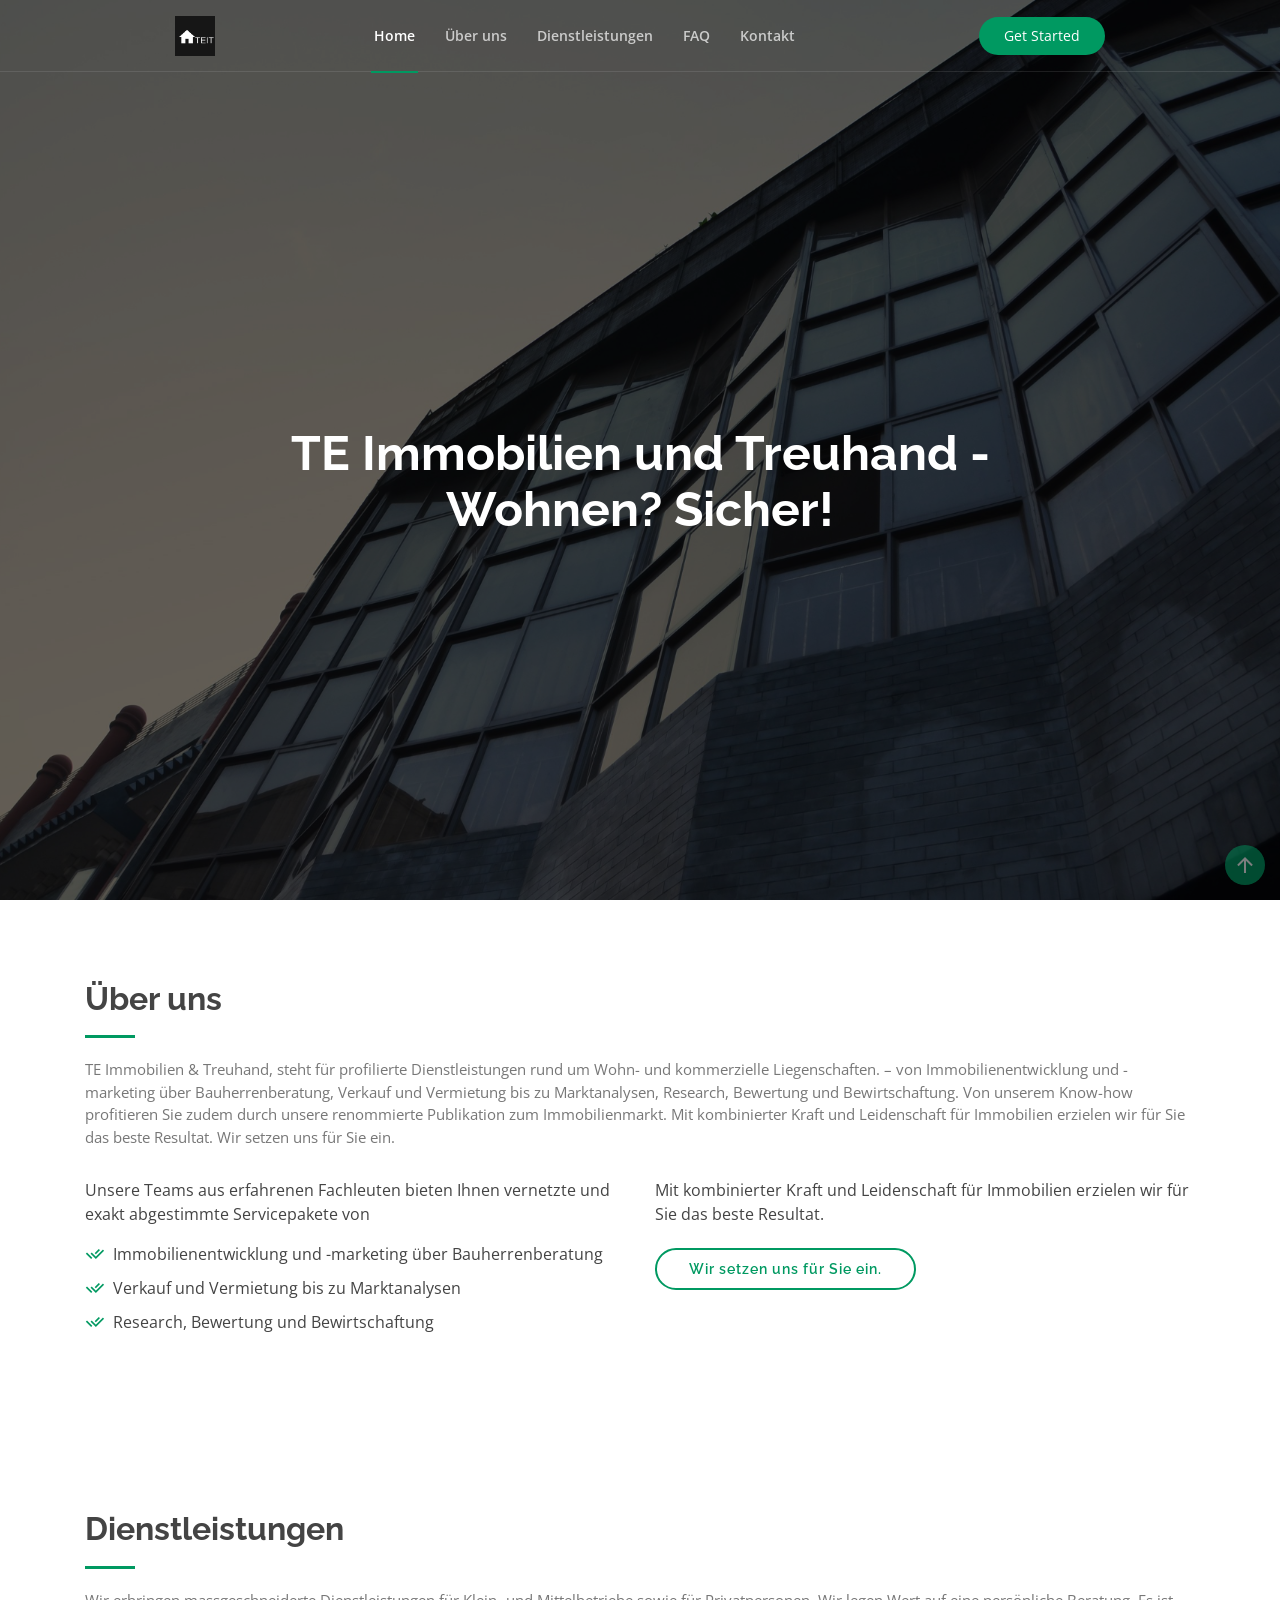
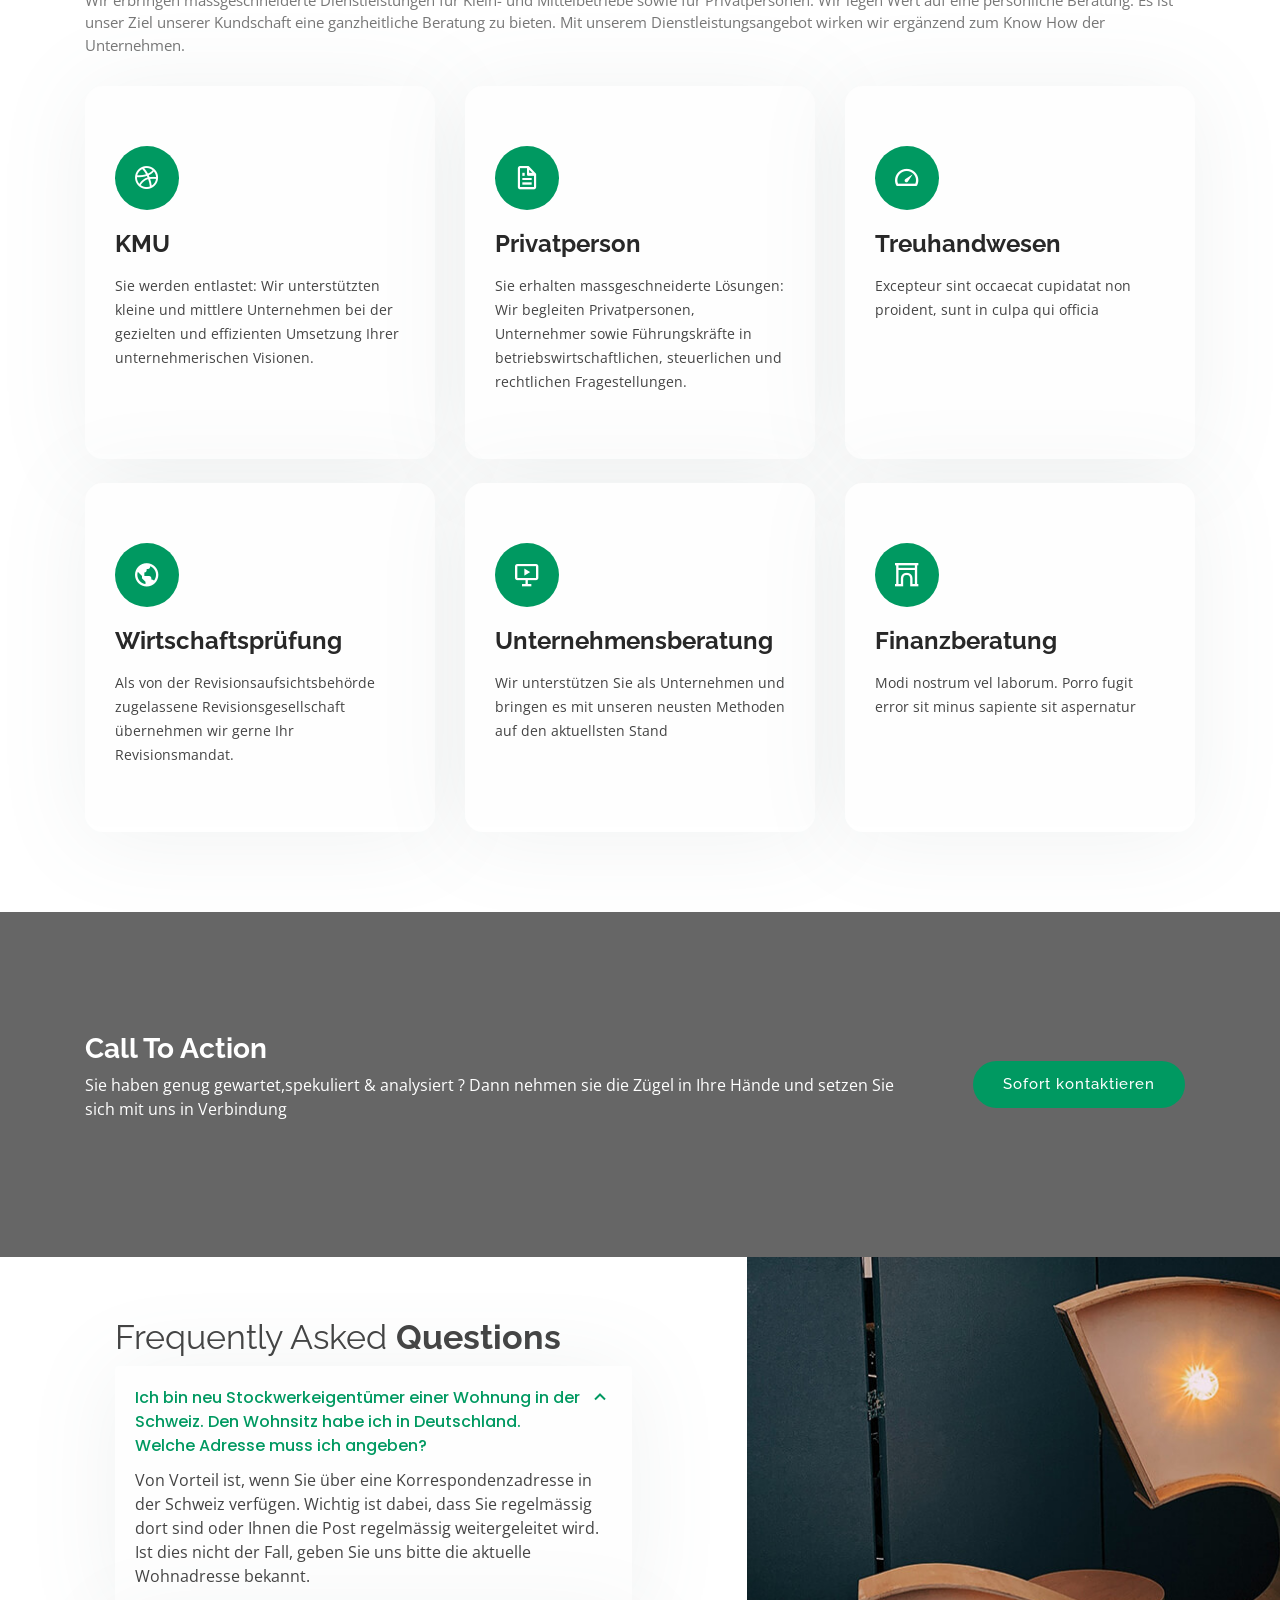
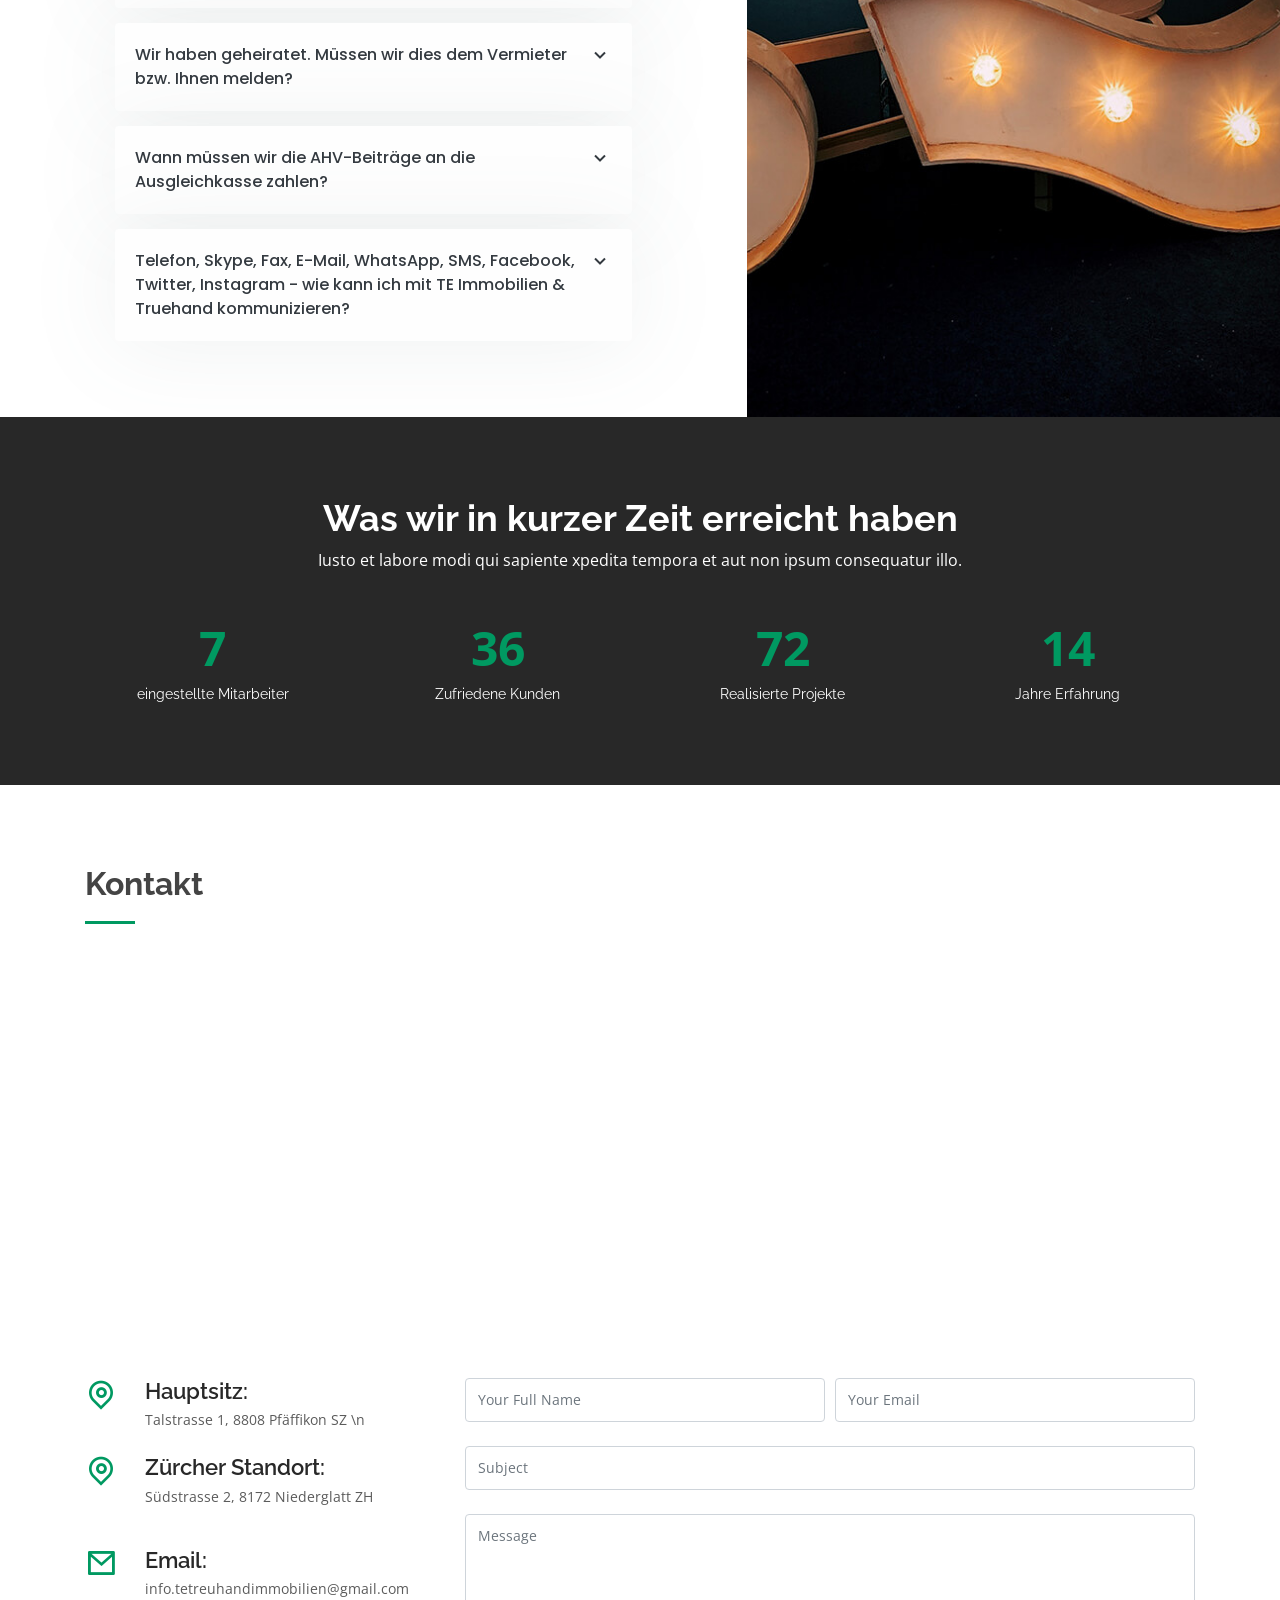
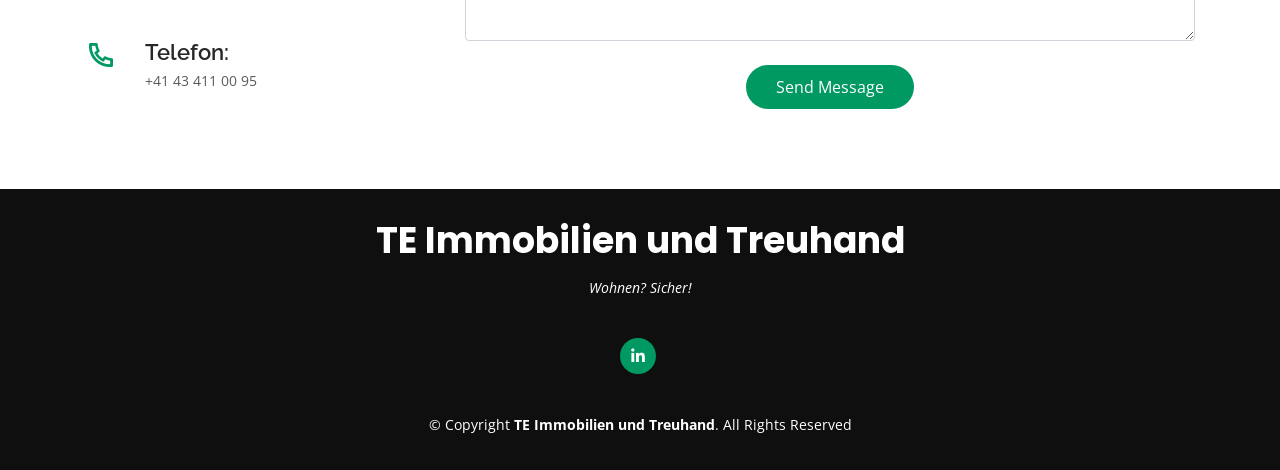
<file: index.html>
<!DOCTYPE html>
<html lang="en">

<head>
  <meta charset="utf-8">
  <meta content="width=device-width, initial-scale=1.0" name="viewport">

  <title>TE Immobilien und Treuhand - Wohnen? Sicher!</title>
  <meta content="" name="description">
  <meta content="" name="keywords">

  <!-- Favicons -->
  <link href="assets/img/favicon.png" rel="icon">
  <link href="assets/img/apple-touch-icon.png" rel="apple-touch-icon">

  <!-- Google Fonts -->
  <link href="https://fonts.googleapis.com/css?family=Open+Sans:300,300i,400,400i,600,600i,700,700i|Raleway:300,300i,400,400i,500,500i,600,600i,700,700i|Poppins:300,300i,400,400i,500,500i,600,600i,700,700i" rel="stylesheet">

  <!-- Vendor CSS Files -->
  <link href="assets/vendor/bootstrap/css/bootstrap.min.css" rel="stylesheet">
  <link href="assets/vendor/icofont/icofont.min.css" rel="stylesheet">
  <link href="assets/vendor/boxicons/css/boxicons.min.css" rel="stylesheet">
  <link href="assets/vendor/remixicon/remixicon.css" rel="stylesheet">
  <link href="assets/vendor/venobox/venobox.css" rel="stylesheet">
  <link href="assets/vendor/owl.carousel/assets/owl.carousel.min.css" rel="stylesheet">

  <!-- Template Main CSS File -->
  <link href="assets/css/style.css" rel="stylesheet">

</head>

<body>

  <!-- ======= Header ======= -->
  <header id="header" class="fixed-top ">
    <div class="container-fluid">

      <div class="row justify-content-center">
        <div class="col-xl-9 d-flex align-items-center justify-content-between">
          <!--<h1 class="logo"><a href="index.html">TE Immobilien und Treuhand</a></h1> -->
          <!-- Uncomment below if you prefer to use an image logo -->
          <a href="index.html" class="logo"><img loading="lazy" src="assets/img/logo_1.png" alt="" class="img-fluid"></a>

          <nav class="nav-menu d-none d-lg-block">
            <ul>
              <li class="active"><a href="index.html">Home</a></li>
              <li><a href="#about">Über uns</a></li>
              <li><a href="#services">Dienstleistungen</a></li>
              <li><a href="#faq">FAQ</a></li>
             <!-- <li class="drop-down"><a href="">Drop Down</a>
                <ul>
                  <li><a href="#">Drop Down 1</a></li>
                  <li class="drop-down"><a href="#">Deep Drop Down</a>
                    <ul>
                      <li><a href="#">Deep Drop Down 1</a></li>
                      <li><a href="#">Deep Drop Down 2</a></li>
                      <li><a href="#">Deep Drop Down 3</a></li>
                      <li><a href="#">Deep Drop Down 4</a></li>
                      <li><a href="#">Deep Drop Down 5</a></li>
                    </ul>
                  </li>
                  <li><a href="#">Drop Down 2</a></li>
                  <li><a href="#">Drop Down 3</a></li>
                  <li><a href="#">Drop Down 4</a></li>
                </ul>
              </li>-->
              <li><a href="#contact">Kontakt</a></li>

            </ul>
          </nav><!-- .nav-menu -->

          <a href="#about" class="get-started-btn scrollto">Get Started</a>
        </div>
      </div>

    </div>
  </header><!-- End Header -->

  <!-- ======= Hero Section ======= -->
  <section id="hero" class="d-flex flex-column justify-content-center">
    <div class="container">
      <div class="row justify-content-center">
        <div class="col-xl-8">
          <h1>TE Immobilien und Treuhand - Wohnen? Sicher!</h1>
          <!-- <h2>We are team of designers making websites with Bootstrap</h2> -->
        </div>
      </div>
    </div>
  </section><!-- End Hero -->

  <main id="main">

    <!-- ======= About Us Section ======= -->
    <section id="about" class="about">
      <div class="container">

        <div class="section-title">
          <h2>Über uns</h2>
          <p>TE Immobilien & Treuhand, steht für profilierte Dienstleistungen rund um Wohn- und kommerzielle Liegenschaften.
		    – von Immobilienentwicklung und -marketing über Bauherrenberatung,
		   Verkauf und Vermietung bis zu Marktanalysen, Research, Bewertung und Bewirtschaftung. Von unserem Know-how profitieren Sie zudem durch unsere renommierte Publikation
		   zum Immobilienmarkt. Mit kombinierter Kraft und Leidenschaft für Immobilien erzielen wir für Sie das beste Resultat. Wir setzen uns für Sie ein.</p>

	   </div>

        <div class="row content">
          <div class="col-lg-6">
            <p>
             Unsere Teams aus erfahrenen Fachleuten bieten Ihnen vernetzte und exakt abgestimmte Servicepakete von
            </p>
            <ul>
              <li><i class="ri-check-double-line"></i> Immobilienentwicklung und -marketing über Bauherrenberatung </li>
              <li><i class="ri-check-double-line"></i> Verkauf und Vermietung bis zu Marktanalysen</li>
              <li><i class="ri-check-double-line"></i> Research, Bewertung und Bewirtschaftung</li>
            </ul>
          </div>
          <div class="col-lg-6 pt-4 pt-lg-0">
            <p>
              Mit kombinierter Kraft und Leidenschaft für Immobilien erzielen wir für Sie das beste Resultat.
            </p>
            <a href="#" class="btn-learn-more">Wir setzen uns für Sie ein.</a>
          </div>
        </div>

      </div>
    </section><!-- End About Us Section -->

    <!-- ======= Services Section ======= -->
    <section id="services" class="services">
      <div class="container">

        <div class="section-title">
          <h2>Dienstleistungen</h2>
          <p>Wir erbringen massgeschneiderte Dienstleistungen für Klein- und Mittelbetriebe sowie für Privatpersonen. Wir legen Wert auf eine persönliche Beratung. Es ist unser Ziel unserer Kundschaft eine ganzheitliche Beratung zu bieten. Mit unserem Dienstleistungsangebot wirken wir ergänzend zum Know How der Unternehmen.</p>
        </div>

        <div class="row">
          <div class="col-lg-4 col-md-6 d-flex align-items-stretch">
            <div class="icon-box">
              <div class="icon"><i class="bx bxl-dribbble"></i></div>
              <h4><a href="">KMU</a></h4>
              <p>Sie werden entlastet: Wir unterstützten kleine und mittlere Unternehmen bei der gezielten und effizienten Umsetzung Ihrer unternehmerischen Visionen.</p>
            </div>
          </div>

          <div class="col-lg-4 col-md-6 d-flex align-items-stretch mt-4 mt-md-0">
            <div class="icon-box">
              <div class="icon"><i class="bx bx-file"></i></div>
              <h4><a href="">Privatperson</a></h4>
              <p>Sie erhalten massgeschneiderte Lösungen: Wir begleiten Privatpersonen, Unternehmer sowie Führungskräfte in betriebswirtschaftlichen, steuerlichen und rechtlichen Fragestellungen.</p>
            </div>
          </div>

          <div class="col-lg-4 col-md-6 d-flex align-items-stretch mt-4 mt-lg-0">
            <div class="icon-box">
              <div class="icon"><i class="bx bx-tachometer"></i></div>
              <h4><a href="">Treuhandwesen</a></h4>
              <p>Excepteur sint occaecat cupidatat non proident, sunt in culpa qui officia</p>
            </div>
          </div>

          <div class="col-lg-4 col-md-6 d-flex align-items-stretch mt-4">
            <div class="icon-box">
              <div class="icon"><i class="bx bx-world"></i></div>
              <h4><a href="">Wirtschaftsprüfung</a></h4>
              <p>Als von der Revisionsaufsichtsbehörde zugelassene Revisionsgesellschaft übernehmen wir gerne Ihr Revisionsmandat.</p>
            </div>
          </div>

          <div class="col-lg-4 col-md-6 d-flex align-items-stretch mt-4">
            <div class="icon-box">
              <div class="icon"><i class="bx bx-slideshow"></i></div>
              <h4><a href="">Unternehmensberatung</a></h4>
              <p>Wir unterstützen Sie als Unternehmen und bringen es mit unseren neusten Methoden auf den aktuellsten Stand</p>
            </div>
          </div>

          <div class="col-lg-4 col-md-6 d-flex align-items-stretch mt-4">
            <div class="icon-box">
              <div class="icon"><i class="bx bx-arch"></i></div>
              <h4><a href="">Finanzberatung</a></h4>
              <p>Modi nostrum vel laborum. Porro fugit error sit minus sapiente sit aspernatur</p>
            </div>
          </div>

        </div>

      </div>
    </section><!-- End Services Section -->

    <!-- ======= Cta Section ======= -->
    <section id="cta" class="cta">
      <div class="container">

        <div class="row">
          <div class="col-lg-9 text-center text-lg-left">
            <h3>Call To Action</h3>
            <p> Sie haben genug gewartet,spekuliert & analysiert ? Dann nehmen sie die Zügel in Ihre Hände und setzen Sie sich mit uns in Verbindung</p>
          </div>
          <div class="col-lg-3 cta-btn-container text-center">
            <a class="cta-btn align-middle" href="#">Sofort kontaktieren</a>
          </div>
        </div>

      </div>
    </section><!-- End Cta Section -->

    <!--
	======= Features Section =======
    <section id="features" class="features">
      <div class="container">

        <div class="row">
          <div class="col-lg-6 order-2 order-lg-1">
            <div class="icon-box mt-5 mt-lg-0">
              <i class="bx bx-receipt"></i>
              <h4>Est labore ad</h4>
              <p>Consequuntur sunt aut quasi enim aliquam quae harum pariatur laboris nisi ut aliquip</p>
            </div>
            <div class="icon-box mt-5">
              <i class="bx bx-cube-alt"></i>
              <h4>Harum esse qui</h4>
              <p>Excepteur sint occaecat cupidatat non proident, sunt in culpa qui officia deserunt</p>
            </div>
            <div class="icon-box mt-5">
              <i class="bx bx-images"></i>
              <h4>Aut occaecati</h4>
              <p>Aut suscipit aut cum nemo deleniti aut omnis. Doloribus ut maiores omnis facere</p>
            </div>
            <div class="icon-box mt-5">
              <i class="bx bx-shield"></i>
              <h4>Beatae veritatis</h4>
              <p>Expedita veritatis consequuntur nihil tempore laudantium vitae denat pacta</p>
            </div>
          </div>
          <div class="image col-lg-6 order-1 order-lg-2" style='background-image: url("assets/img/features.jpg");'></div>
        </div>

      </div>
    </section>
	-->

    <!-- ======= Clients Section =======
    <section id="clients" class="clients">
      <div class="container">

        <div class="row no-gutters clients-wrap clearfix wow fadeInUp">

          <div class="col-lg-3 col-md-4 col-xs-6">
            <div class="client-logo">
              <img loading="lazy" src="assets/img/clients/client-1.png" class="img-fluid" alt="">
            </div>
          </div>

          <div class="col-lg-3 col-md-4 col-xs-6">
            <div class="client-logo">
              <img loading="lazy" src="assets/img/clients/client-2.png" class="img-fluid" alt="">
            </div>
          </div>

          <div class="col-lg-3 col-md-4 col-xs-6">
            <div class="client-logo">
              <img loading="lazy" src="assets/img/clients/client-3.png" class="img-fluid" alt="">
            </div>
          </div>

          <div class="col-lg-3 col-md-4 col-xs-6">
            <div class="client-logo">
              <img loading="lazy" src="assets/img/clients/client-4.png" class="img-fluid" alt="">
            </div>
          </div>

          <div class="col-lg-3 col-md-4 col-xs-6">
            <div class="client-logo">
              <img loading="lazy" src="assets/img/clients/client-5.png" class="img-fluid" alt="">
            </div>
          </div>

          <div class="col-lg-3 col-md-4 col-xs-6">
            <div class="client-logo">
              <img loading="lazy" src="assets/img/clients/client-6.png" class="img-fluid" alt="">
            </div>
          </div>

          <div class="col-lg-3 col-md-4 col-xs-6">
            <div class="client-logo">
              <img loading="lazy" src="assets/img/clients/client-7.png" class="img-fluid" alt="">
            </div>
          </div>

          <div class="col-lg-3 col-md-4 col-xs-6">
            <div class="client-logo">
              <img loading="lazy" src="assets/img/clients/client-8.png" class="img-fluid" alt="">
            </div>
          </div>

        </div>

      </div>
    </section> End Clients Section -->

    <!-- ======= Faq Section ======= -->
    <section id="faq" class="faq">
      <div class="container-fluid">

        <div class="row">

          <div class="col-lg-7 d-flex flex-column justify-content-center align-items-stretch  order-2 order-lg-1">

            <div class="content">
              <h3>Frequently Asked <strong>Questions</strong></h3>
              <!--<p>
                Lorem ipsum dolor sit amet, consectetur adipiscing elit, sed do eiusmod tempor incididunt ut labore et dolore magna aliqua. Duis aute irure dolor in reprehenderit
              </p>-->
            </div>

            <div class="accordion-list">
              <ul>
                <li>
                  <a data-toggle="collapse" class="collapse" href="#accordion-list-1">Ich bin neu Stockwerkeigentümer einer Wohnung in der Schweiz. Den Wohnsitz habe ich in Deutschland. Welche Adresse muss ich angeben? <i class="bx bx-chevron-down icon-show"></i><i class="bx bx-chevron-up icon-close"></i></a>
                  <div id="accordion-list-1" class="collapse show" data-parent=".accordion-list">
                    <p>
                      Von Vorteil ist, wenn Sie über eine Korrespondenzadresse in der Schweiz verfügen. Wichtig ist dabei, dass Sie regelmässig dort sind oder Ihnen die Post regelmässig weitergeleitet wird. Ist dies nicht der Fall, geben Sie uns bitte die aktuelle Wohnadresse bekannt.
                    </p>
                  </div>
                </li>

                <li>
                  <a data-toggle="collapse" href="#accordion-list-2" class="collapsed">Wir haben geheiratet. Müssen wir dies dem Vermieter bzw. Ihnen melden? <i class="bx bx-chevron-down icon-show"></i><i class="bx bx-chevron-up icon-close"></i></a>
                  <div id="accordion-list-2" class="collapse" data-parent=".accordion-list">
                    <p>
                      Ja, denn bei einer Mietzinsanpassung o.ä. sind zwingend beide Ehepartner anzuschreiben. Geben Sie uns Ihre neuen Daten bekannt. Teilen Sie uns ebenfalls mit, wie die neue Beschriftung Briefkasten und Hausglocke lauten soll.
                    </p>
                  </div>
                </li>

                <li>
                  <a data-toggle="collapse" href="#accordion-list-3" class="collapsed">Wann müssen wir die AHV-Beiträge an die Ausgleichkasse zahlen? <i class="bx bx-chevron-down icon-show"></i><i class="bx bx-chevron-up icon-close"></i></a>
                  <div id="accordion-list-3" class="collapse" data-parent=".accordion-list">
                    <p>
                      Die Ausgleichskasse setzt in der Regel Akontobeiträge fest, welche auf der Höhe der voraussichtlichen Lohnsumme basieren. Die Akontobeiträge werden, je nach Höhe, monatlich oder vierteljährlich in Rechnung gestellt.
					  Die definitiven Beträge werden aufgrund der Jahresabrechnung festgesetzt und eine allfällige Differenz wird in Rechnung gestellt. In der Jahresrechnung werden die effektiv ausbezahlten Löhne deklariert. Die Abrechnung muss bis spätestens 30. Januar nach Ende des Beitragsjahres bei der Ausgleichskasse eintreffen.
                    </p>
                  </div>
                </li>
				 <li>
                  <a data-toggle="collapse" href="#accordion-list-4" class="collapsed">Telefon, Skype, Fax, E-Mail, WhatsApp, SMS, Facebook, Twitter, Instagram - wie kann ich mit TE Immobilien & Truehand kommunizieren?<i class="bx bx-chevron-down icon-show"></i><i class="bx bx-chevron-up icon-close"></i></a>
                  <div id="accordion-list-4" class="collapse" data-parent=".accordion-list">
                    <p>
                    Als Treuhänder und Immobilienverwalter ist uns ein sicherer Informationsaustausch wichtig. Wir fokussieren uns dabei auf folgende Kommunikationsmittel:
					</p>
					<p>
					- briefliche Korrespondenz <br>
					- persönliche Besprechung <br>
					- telefonische Besprechung <br>
					- auf Wunsch und mit Ihrer Zustimmung per E-Mail<br>
					- auf Wunsch und mit Ihrer Zustimmung als Videokonferenz mit der von Ihnen gewünschten Anwendung
					</p>
                  </div>
                </li>

              </ul>
            </div>

          </div>

          <div class="col-lg-5 align-items-stretch order-1 order-lg-2 img" style='background-image: url("assets/img/faq.jpg");'>&nbsp;</div>
        </div>

      </div>
    </section><!-- End Faq Section -->


    <!-- ======= Counts Section ======= -->
    <section id="counts" class="counts">
      <div class="container">

        <div class="text-center title">
          <h3>Was wir in kurzer Zeit erreicht haben</h3>
          <p>Iusto et labore modi qui sapiente xpedita tempora et aut non ipsum consequatur illo.</p>
        </div>

        <div class="row counters">

          <div class="col-lg-3 col-6 text-center">
            <span data-toggle="counter-up">20</span>
            <p>eingestellte Mitarbeiter</p>
          </div>

          <div class="col-lg-3 col-6 text-center">
            <span data-toggle="counter-up">100</span>
            <p>Zufriedene Kunden</p>
          </div>

          <div class="col-lg-3 col-6 text-center">
            <span data-toggle="counter-up">200</span>
            <p>Realisierte Projekte</p>
          </div>

          <div class="col-lg-3 col-6 text-center">
            <span data-toggle="counter-up">40</span>
            <p>Jahre Erfahrung</p>
          </div>

        </div>

      </div>
    </section>
	<!-- End Counts Section -->


    <!-- ======= Contact Section ======= -->
    <section id="contact" class="contact">
      <div class="container">

        <div class="section-title">
          <h2>Kontakt</h2>
         <!-- <p>Magnam dolores commodi suscipit. Necessitatibus eius consequatur ex aliquid fuga eum quidem. Sit sint consectetur velit. Quisquam quos quisquam cupiditate. Et nemo qui impedit suscipit alias ea. Quia fugiat sit in iste officiis commodi quidem hic quas.</p>
        -->
		</div>
      </div>

      <div>
        <iframe style="border:0; width: 100%; height: 350px;" loading="lazy" src="https://www.google.com/maps/embed?pb=!1m18!1m12!1m3!1d2710.859039276127!2d8.794074915493185!3d47.19977147915984!2m3!1f0!2f0!3f0!3m2!1i1024!2i768!4f13.1!3m3!1m2!1s0x479ab6bad45642d7%3A0x796580852b6bedca!2sTalstrasse%2031%2C%208808%20Pf%C3%A4ffikon!5e0!3m2!1sde!2sch!4v1608804113997!5m2!1sde!2sch" frameborder="0" allowfullscreen></iframe>
      </div>

      <div class="container">

        <div class="row mt-5">

          <div class="col-lg-4">
            <div class="info">

			  <div class="address">
                <i class="ri-map-pin-line"></i>
                <h4>Hauptsitz:</h4>
                <p>Talstrasse 1, 8808 Pfäffikon SZ \n</p>
				<br>
              </div>

			  <div class="address">
                <i class="ri-map-pin-line"></i>
                <h4>Zürcher Standort:</h4>
                <p>Südstrasse 2, 8172 Niederglatt ZH</p>
              </div>

              <div class="email">
                <i class="ri-mail-line"></i>
                <h4>Email:</h4>
                <p>info.tetreuhandimmobilien@gmail.com</p>
              </div>

              <div class="phone">
                <i class="ri-phone-line"></i>
                <h4>Telefon:</h4>
                <p>+41 43 411 00 95</p>
              </div>

            </div>

          </div>

          <div class="col-lg-8 mt-5 mt-lg-0">


           <!-- <form action="forms/contact.php" method="post" role="form" class="php-email-form">-->
		   <form action="https://formspree.io/f/maylanqn" method="post" role="form" class="php-email-form">
              <div class="form-row">
                <div class="col-md-6 form-group">
                  <input type="text" name="name" class="form-control" id="name" placeholder="Your Full Name" data-rule="minlen:4" data-msg="Please enter at least 4 chars" />
                  <div class="validate"></div>
                </div>
                <div class="col-md-6 form-group">
                  <input type="email" class="form-control" name="email" id="email" placeholder="Your Email" data-rule="email" data-msg="Please enter a valid email" />
                  <div class="validate"></div>
                </div>
              </div>
              <div class="form-group">
                <input type="text" class="form-control" name="subject" id="subject" placeholder="Subject" data-rule="minlen:4" data-msg="Please enter at least 8 chars of subject" />
                <div class="validate"></div>
              </div>
              <div class="form-group">
                <textarea class="form-control" name="message" rows="5" data-rule="required" data-msg="Please write something for us" placeholder="Message"></textarea>
                <div class="validate"></div>
              </div>
            <!--  <div class="mb-3">
                <div class="loading">Loading</div>
                <div class="error-message"></div>
                <div class="sent-message">Your message has been sent. Thank you!</div>
              </div>-->

              <div class="text-center"><button type="submit">Send Message</button></div>
            </form>

          </div>

        </div>

      </div>
    </section><!-- End Contact Section -->

  </main><!-- End #main -->

  <!-- ======= Footer ======= -->
  <footer id="footer">
    <div class="container">
      <h3>TE Immobilien und Treuhand</h3>
      <p>Wohnen? Sicher!</p>
      <div class="social-links">
        <!-- <a href="#" class="twitter"><i class="bx bxl-twitter"></i></a>
        <a href="#" class="facebook"><i class="bx bxl-facebook"></i></a>
        <a href="#" class="instagram"><i class="bx bxl-instagram"></i></a>
        <a href="#" class="google-plus"><i class="bx bxl-skype"></i></a>-->
        <a href="#" class="linkedin"><i class="bx bxl-linkedin"></i></a>
      </div>
      <div class="copyright">
        &copy; Copyright <strong><span>TE Immobilien und Treuhand</span></strong>. All Rights Reserved
      </div>
    </div>
  </footer>
  <!-- End Footer -->

  <div id="preloader"></div>
  <a href="#" class="back-to-top"><i class="ri-arrow-up-line"></i></a>

  <!-- Vendor JS Files -->
  <script src="assets/vendor/jquery/jquery.min.js"></script>
  <script src="assets/vendor/bootstrap/js/bootstrap.bundle.min.js"></script>
  <script src="assets/vendor/jquery.easing/jquery.easing.min.js"></script>
  <script src="assets/vendor/php-email-form/validate.js"></script>
  <script src="assets/vendor/waypoints/jquery.waypoints.min.js"></script>
  <script src="assets/vendor/counterup/counterup.min.js"></script>
  <script src="assets/vendor/isotope-layout/isotope.pkgd.min.js"></script>
  <script src="assets/vendor/venobox/venobox.min.js"></script>
  <script src="assets/vendor/owl.carousel/owl.carousel.min.js"></script>

  <!-- Template Main JS File -->
  <script src="assets/js/main.js"></script>

</body>

</html>
</file>
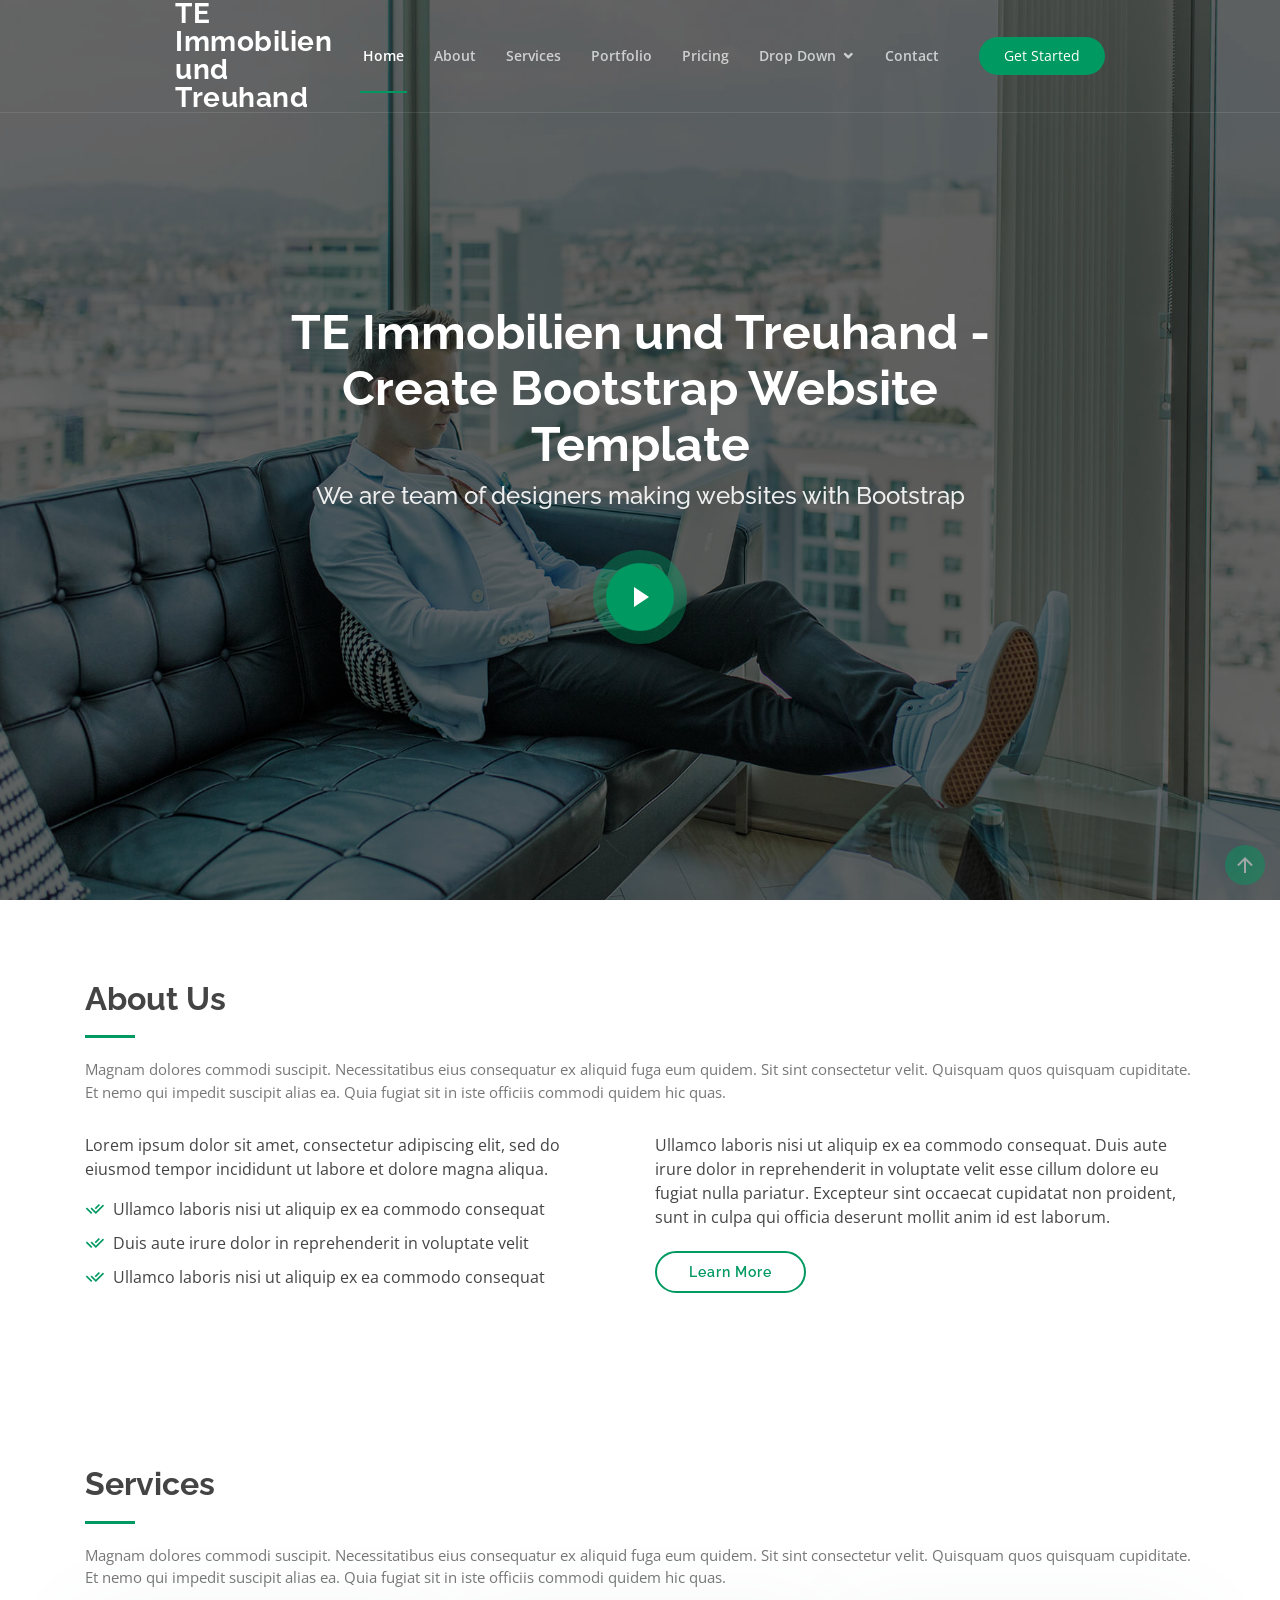
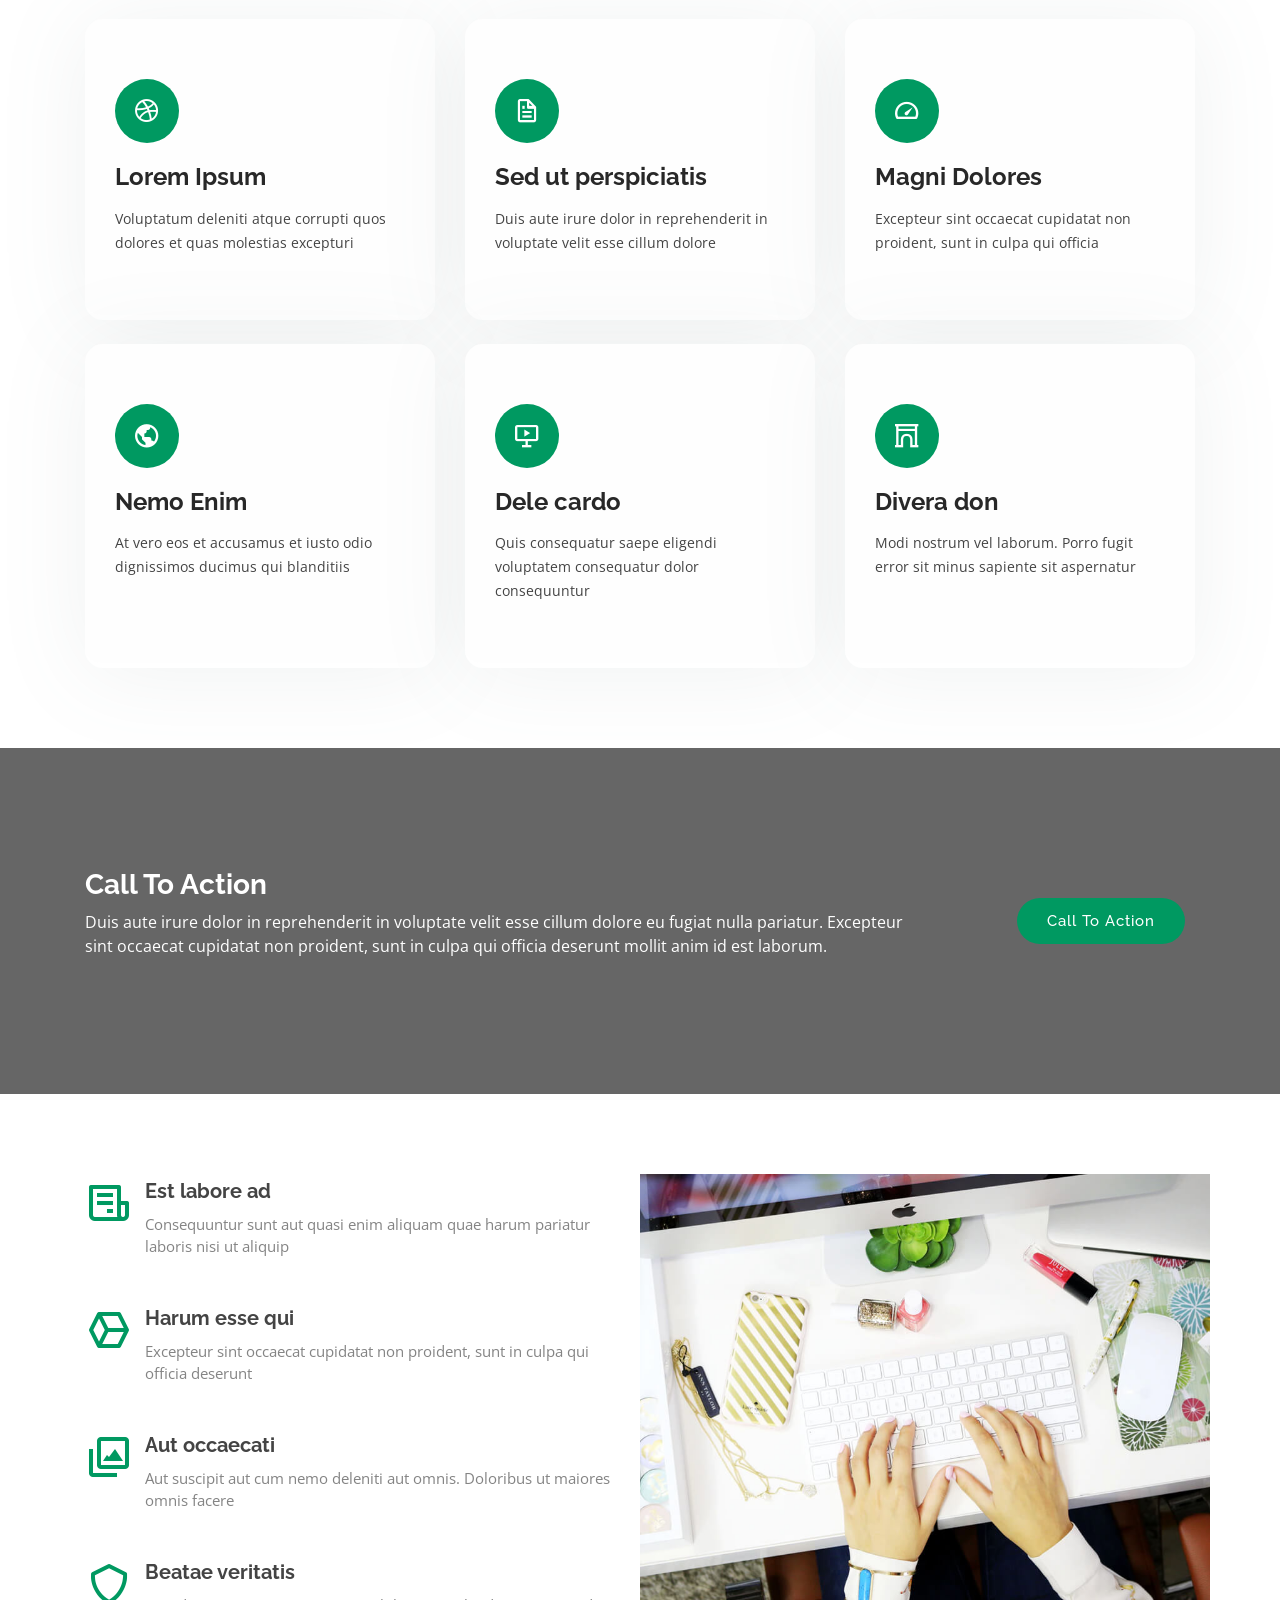
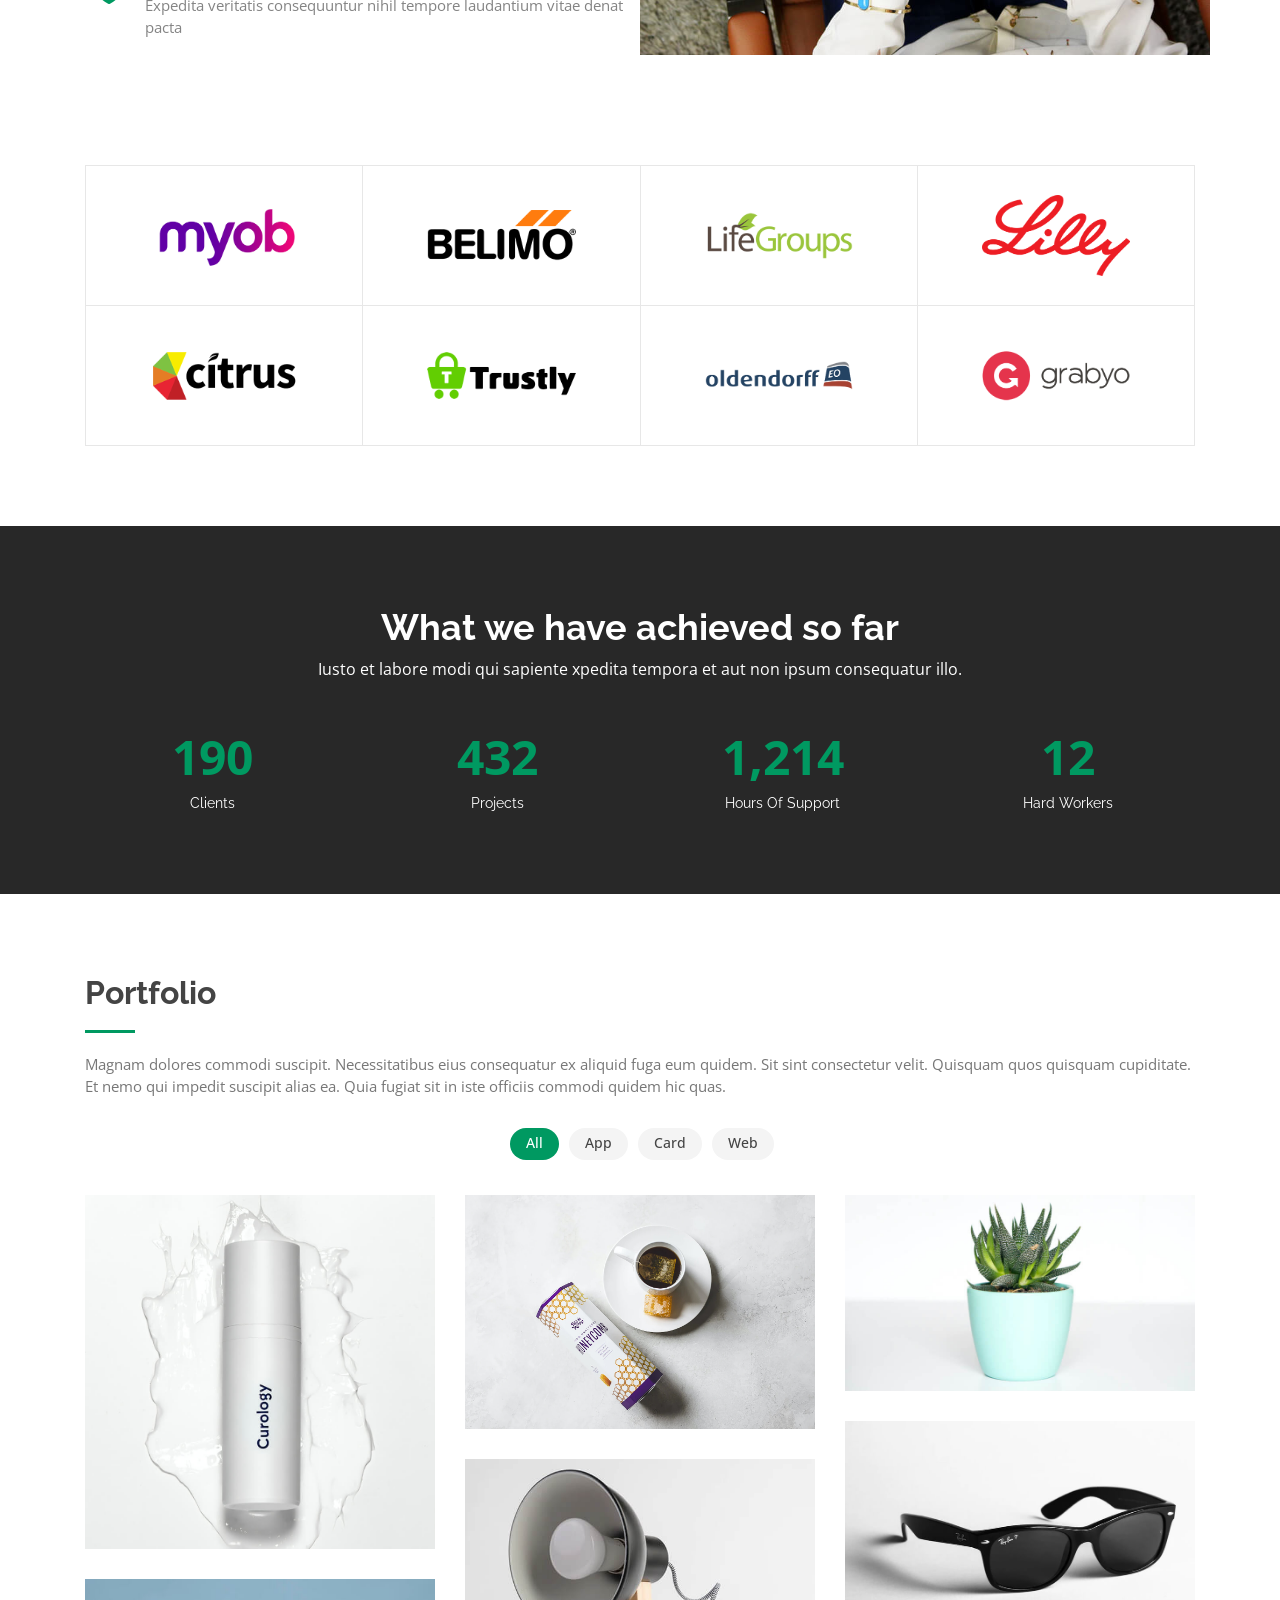
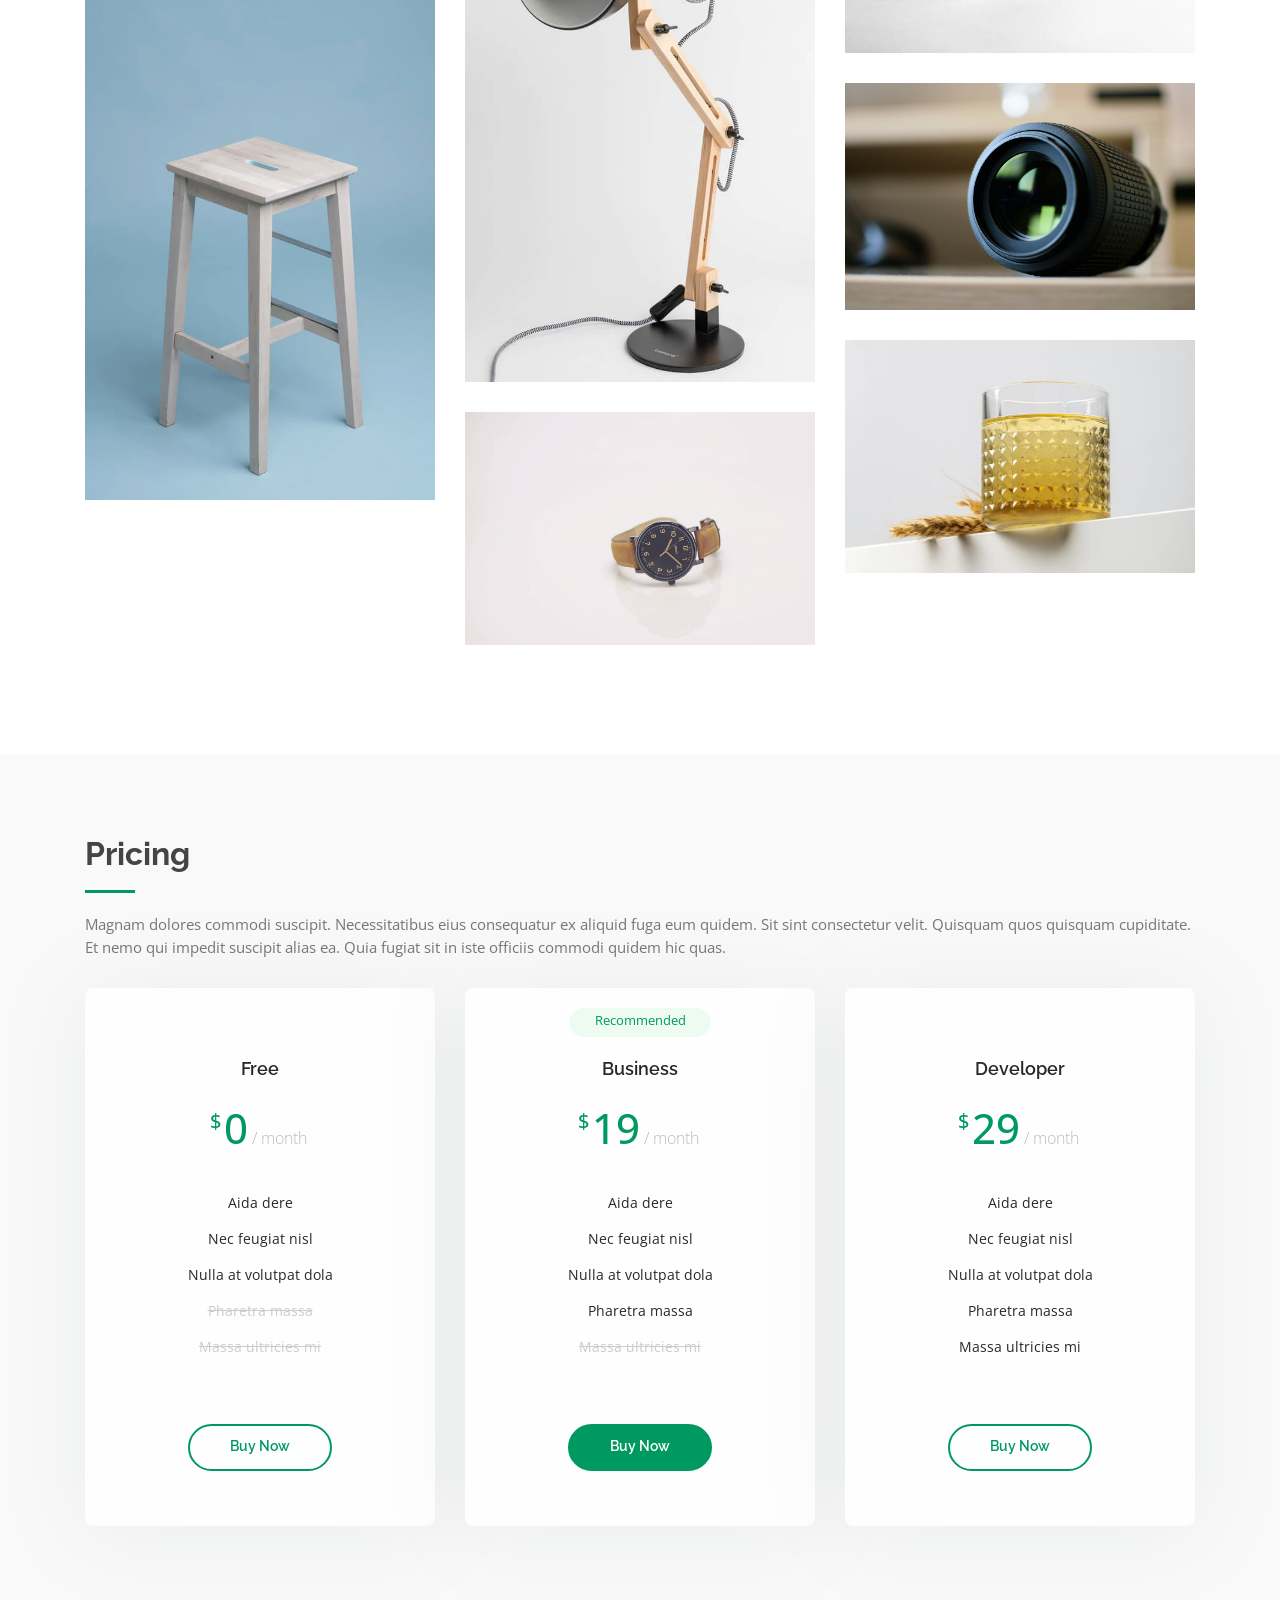
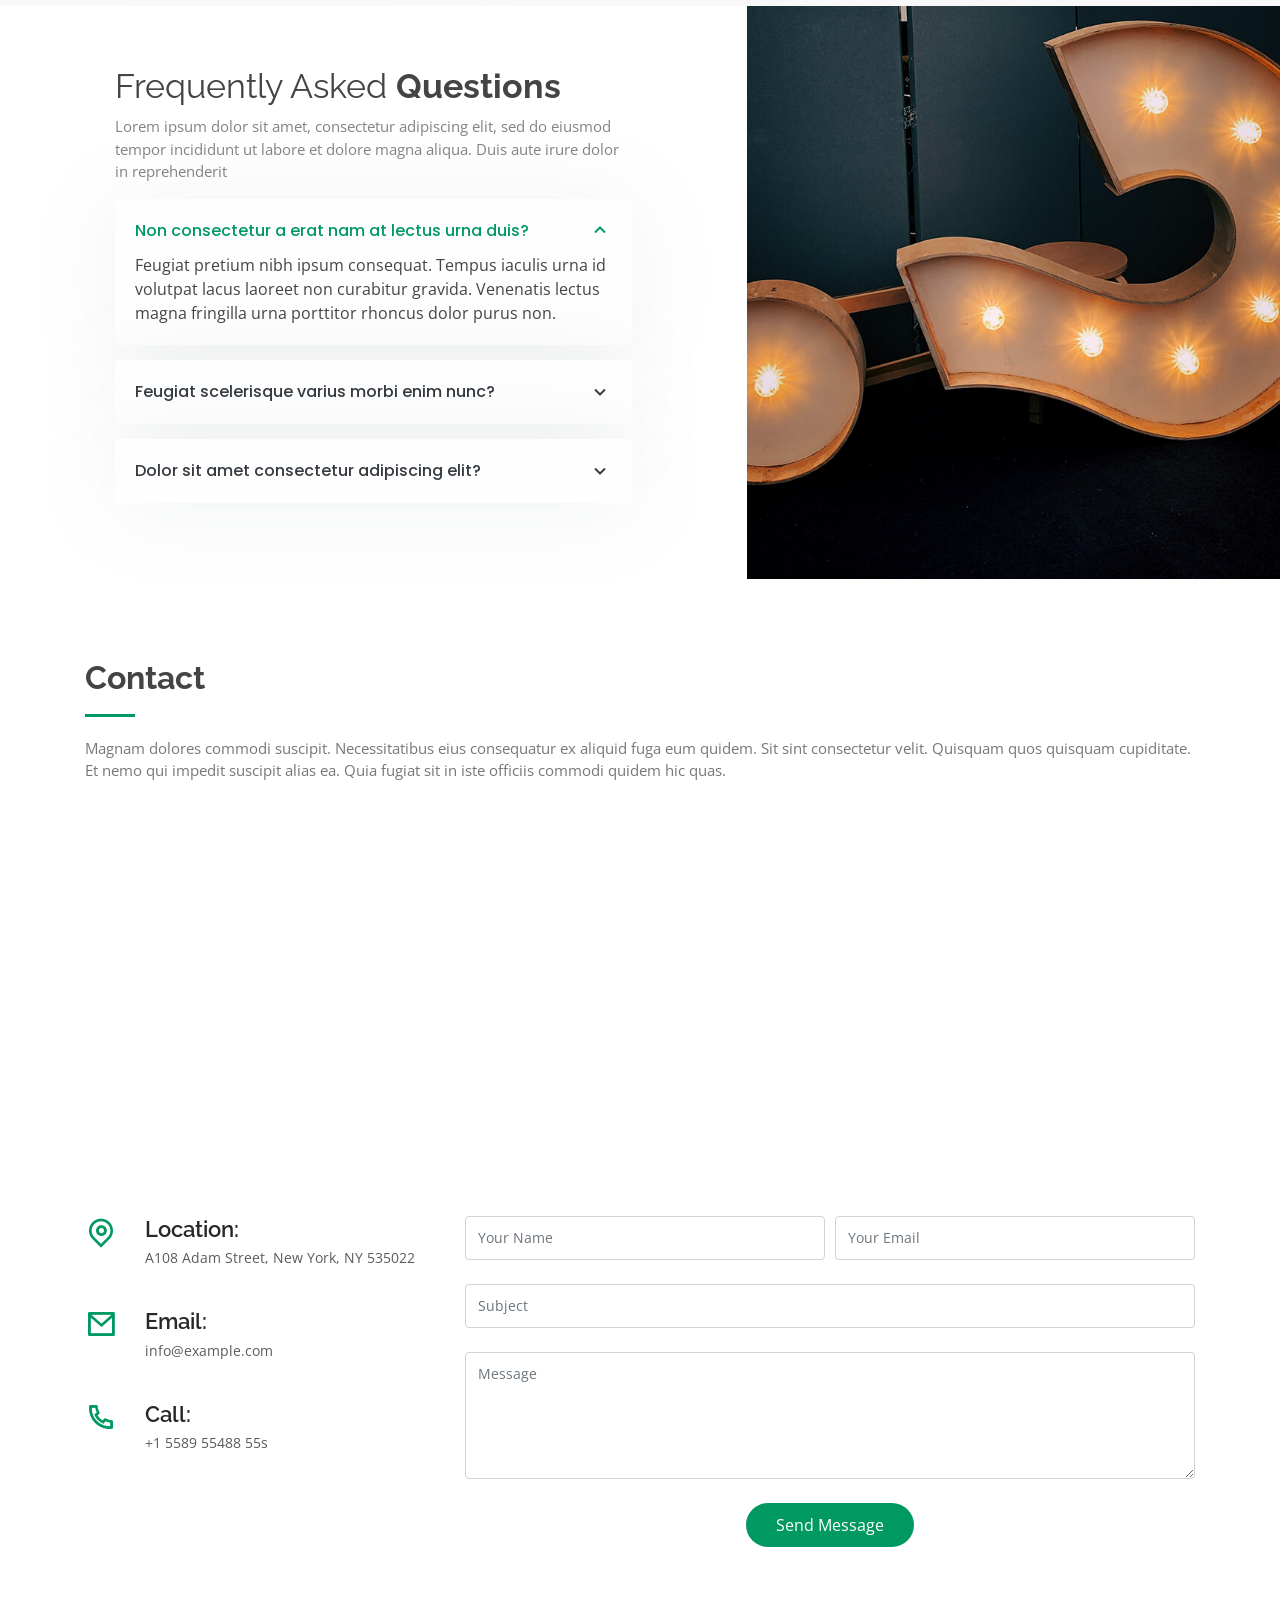
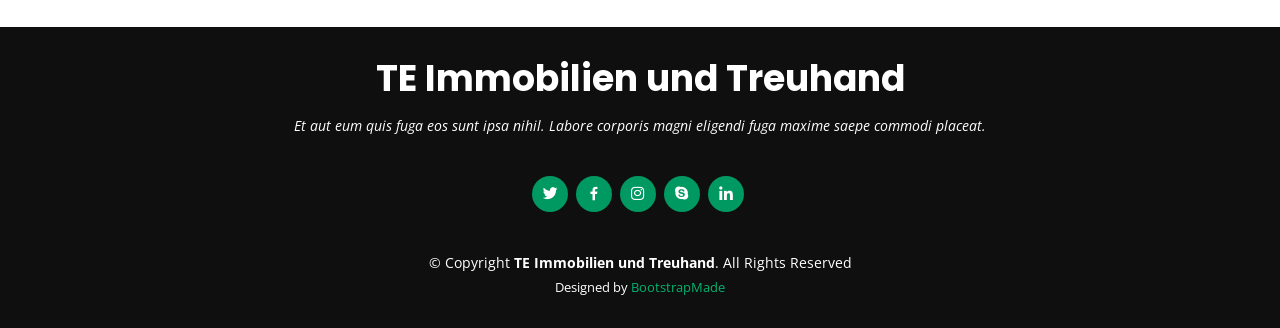
<file: KnightOne/index.html>
<!DOCTYPE html>
<html lang="en">

<head>
  <meta charset="utf-8">
  <meta content="width=device-width, initial-scale=1.0" name="viewport">

  <title>TE Immobilien und Treuhand Bootstrap Template - Index</title>
  <meta content="" name="description">
  <meta content="" name="keywords">

  <!-- Favicons -->
  <link href="assets/img/favicon.png" rel="icon">
  <link href="assets/img/apple-touch-icon.png" rel="apple-touch-icon">

  <!-- Google Fonts -->
  <link href="https://fonts.googleapis.com/css?family=Open+Sans:300,300i,400,400i,600,600i,700,700i|Raleway:300,300i,400,400i,500,500i,600,600i,700,700i|Poppins:300,300i,400,400i,500,500i,600,600i,700,700i" rel="stylesheet">

  <!-- Vendor CSS Files -->
  <link href="assets/vendor/bootstrap/css/bootstrap.min.css" rel="stylesheet">
  <link href="assets/vendor/icofont/icofont.min.css" rel="stylesheet">
  <link href="assets/vendor/boxicons/css/boxicons.min.css" rel="stylesheet">
  <link href="assets/vendor/remixicon/remixicon.css" rel="stylesheet">
  <link href="assets/vendor/venobox/venobox.css" rel="stylesheet">
  <link href="assets/vendor/owl.carousel/assets/owl.carousel.min.css" rel="stylesheet">

  <!-- Template Main CSS File -->
  <link href="assets/css/style.css" rel="stylesheet">

</head>

<body>

  <!-- ======= Header ======= -->
  <header id="header" class="fixed-top ">
    <div class="container-fluid">

      <div class="row justify-content-center">
        <div class="col-xl-9 d-flex align-items-center justify-content-between">
          <h1 class="logo"><a href="index.html">TE Immobilien und Treuhand</a></h1>
          <!-- Uncomment below if you prefer to use an image logo -->
          <!-- <a href="index.html" class="logo"><img src="assets/img/logo.png" alt="" class="img-fluid"></a>-->

          <nav class="nav-menu d-none d-lg-block">
            <ul>
              <li class="active"><a href="index.html">Home</a></li>
              <li><a href="#about">About</a></li>
              <li><a href="#services">Services</a></li>
              <li><a href="#portfolio">Portfolio</a></li>
              <li><a href="#pricing">Pricing</a></li>
              <li class="drop-down"><a href="">Drop Down</a>
                <ul>
                  <li><a href="#">Drop Down 1</a></li>
                  <li class="drop-down"><a href="#">Deep Drop Down</a>
                    <ul>
                      <li><a href="#">Deep Drop Down 1</a></li>
                      <li><a href="#">Deep Drop Down 2</a></li>
                      <li><a href="#">Deep Drop Down 3</a></li>
                      <li><a href="#">Deep Drop Down 4</a></li>
                      <li><a href="#">Deep Drop Down 5</a></li>
                    </ul>
                  </li>
                  <li><a href="#">Drop Down 2</a></li>
                  <li><a href="#">Drop Down 3</a></li>
                  <li><a href="#">Drop Down 4</a></li>
                </ul>
              </li>
              <li><a href="#contact">Contact</a></li>

            </ul>
          </nav><!-- .nav-menu -->

          <a href="#about" class="get-started-btn scrollto">Get Started</a>
        </div>
      </div>

    </div>
  </header><!-- End Header -->

  <!-- ======= Hero Section ======= -->
  <section id="hero" class="d-flex flex-column justify-content-center">
    <div class="container">
      <div class="row justify-content-center">
        <div class="col-xl-8">
          <h1>TE Immobilien und Treuhand - Create Bootstrap Website Template</h1>
          <h2>We are team of designers making websites with Bootstrap</h2>
          <a href="https://www.youtube.com/watch?v=jDDaplaOz7Q" class="venobox play-btn mb-4" data-vbtype="video" data-autoplay="true"></a>
        </div>
      </div>
    </div>
  </section><!-- End Hero -->

  <main id="main">

    <!-- ======= About Us Section ======= -->
    <section id="about" class="about">
      <div class="container">

        <div class="section-title">
          <h2>About Us</h2>
          <p>Magnam dolores commodi suscipit. Necessitatibus eius consequatur ex aliquid fuga eum quidem. Sit sint consectetur velit. Quisquam quos quisquam cupiditate. Et nemo qui impedit suscipit alias ea. Quia fugiat sit in iste officiis commodi quidem hic quas.</p>
        </div>

        <div class="row content">
          <div class="col-lg-6">
            <p>
              Lorem ipsum dolor sit amet, consectetur adipiscing elit, sed do eiusmod tempor incididunt ut labore et dolore
              magna aliqua.
            </p>
            <ul>
              <li><i class="ri-check-double-line"></i> Ullamco laboris nisi ut aliquip ex ea commodo consequat</li>
              <li><i class="ri-check-double-line"></i> Duis aute irure dolor in reprehenderit in voluptate velit</li>
              <li><i class="ri-check-double-line"></i> Ullamco laboris nisi ut aliquip ex ea commodo consequat</li>
            </ul>
          </div>
          <div class="col-lg-6 pt-4 pt-lg-0">
            <p>
              Ullamco laboris nisi ut aliquip ex ea commodo consequat. Duis aute irure dolor in reprehenderit in voluptate
              velit esse cillum dolore eu fugiat nulla pariatur. Excepteur sint occaecat cupidatat non proident, sunt in
              culpa qui officia deserunt mollit anim id est laborum.
            </p>
            <a href="#" class="btn-learn-more">Learn More</a>
          </div>
        </div>

      </div>
    </section><!-- End About Us Section -->

    <!-- ======= Services Section ======= -->
    <section id="services" class="services">
      <div class="container">

        <div class="section-title">
          <h2>Services</h2>
          <p>Magnam dolores commodi suscipit. Necessitatibus eius consequatur ex aliquid fuga eum quidem. Sit sint consectetur velit. Quisquam quos quisquam cupiditate. Et nemo qui impedit suscipit alias ea. Quia fugiat sit in iste officiis commodi quidem hic quas.</p>
        </div>

        <div class="row">
          <div class="col-lg-4 col-md-6 d-flex align-items-stretch">
            <div class="icon-box">
              <div class="icon"><i class="bx bxl-dribbble"></i></div>
              <h4><a href="">Lorem Ipsum</a></h4>
              <p>Voluptatum deleniti atque corrupti quos dolores et quas molestias excepturi</p>
            </div>
          </div>

          <div class="col-lg-4 col-md-6 d-flex align-items-stretch mt-4 mt-md-0">
            <div class="icon-box">
              <div class="icon"><i class="bx bx-file"></i></div>
              <h4><a href="">Sed ut perspiciatis</a></h4>
              <p>Duis aute irure dolor in reprehenderit in voluptate velit esse cillum dolore</p>
            </div>
          </div>

          <div class="col-lg-4 col-md-6 d-flex align-items-stretch mt-4 mt-lg-0">
            <div class="icon-box">
              <div class="icon"><i class="bx bx-tachometer"></i></div>
              <h4><a href="">Magni Dolores</a></h4>
              <p>Excepteur sint occaecat cupidatat non proident, sunt in culpa qui officia</p>
            </div>
          </div>

          <div class="col-lg-4 col-md-6 d-flex align-items-stretch mt-4">
            <div class="icon-box">
              <div class="icon"><i class="bx bx-world"></i></div>
              <h4><a href="">Nemo Enim</a></h4>
              <p>At vero eos et accusamus et iusto odio dignissimos ducimus qui blanditiis</p>
            </div>
          </div>

          <div class="col-lg-4 col-md-6 d-flex align-items-stretch mt-4">
            <div class="icon-box">
              <div class="icon"><i class="bx bx-slideshow"></i></div>
              <h4><a href="">Dele cardo</a></h4>
              <p>Quis consequatur saepe eligendi voluptatem consequatur dolor consequuntur</p>
            </div>
          </div>

          <div class="col-lg-4 col-md-6 d-flex align-items-stretch mt-4">
            <div class="icon-box">
              <div class="icon"><i class="bx bx-arch"></i></div>
              <h4><a href="">Divera don</a></h4>
              <p>Modi nostrum vel laborum. Porro fugit error sit minus sapiente sit aspernatur</p>
            </div>
          </div>

        </div>

      </div>
    </section><!-- End Services Section -->

    <!-- ======= Cta Section ======= -->
    <section id="cta" class="cta">
      <div class="container">

        <div class="row">
          <div class="col-lg-9 text-center text-lg-left">
            <h3>Call To Action</h3>
            <p> Duis aute irure dolor in reprehenderit in voluptate velit esse cillum dolore eu fugiat nulla pariatur. Excepteur sint occaecat cupidatat non proident, sunt in culpa qui officia deserunt mollit anim id est laborum.</p>
          </div>
          <div class="col-lg-3 cta-btn-container text-center">
            <a class="cta-btn align-middle" href="#">Call To Action</a>
          </div>
        </div>

      </div>
    </section><!-- End Cta Section -->

    <!-- ======= Features Section ======= -->
    <section id="features" class="features">
      <div class="container">

        <div class="row">
          <div class="col-lg-6 order-2 order-lg-1">
            <div class="icon-box mt-5 mt-lg-0">
              <i class="bx bx-receipt"></i>
              <h4>Est labore ad</h4>
              <p>Consequuntur sunt aut quasi enim aliquam quae harum pariatur laboris nisi ut aliquip</p>
            </div>
            <div class="icon-box mt-5">
              <i class="bx bx-cube-alt"></i>
              <h4>Harum esse qui</h4>
              <p>Excepteur sint occaecat cupidatat non proident, sunt in culpa qui officia deserunt</p>
            </div>
            <div class="icon-box mt-5">
              <i class="bx bx-images"></i>
              <h4>Aut occaecati</h4>
              <p>Aut suscipit aut cum nemo deleniti aut omnis. Doloribus ut maiores omnis facere</p>
            </div>
            <div class="icon-box mt-5">
              <i class="bx bx-shield"></i>
              <h4>Beatae veritatis</h4>
              <p>Expedita veritatis consequuntur nihil tempore laudantium vitae denat pacta</p>
            </div>
          </div>
          <div class="image col-lg-6 order-1 order-lg-2" style='background-image: url("assets/img/features.jpg");'></div>
        </div>

      </div>
    </section><!-- End Features Section -->

    <!-- ======= Clients Section ======= -->
    <section id="clients" class="clients">
      <div class="container">

        <div class="row no-gutters clients-wrap clearfix wow fadeInUp">

          <div class="col-lg-3 col-md-4 col-xs-6">
            <div class="client-logo">
              <img src="assets/img/clients/client-1.png" class="img-fluid" alt="">
            </div>
          </div>

          <div class="col-lg-3 col-md-4 col-xs-6">
            <div class="client-logo">
              <img src="assets/img/clients/client-2.png" class="img-fluid" alt="">
            </div>
          </div>

          <div class="col-lg-3 col-md-4 col-xs-6">
            <div class="client-logo">
              <img src="assets/img/clients/client-3.png" class="img-fluid" alt="">
            </div>
          </div>

          <div class="col-lg-3 col-md-4 col-xs-6">
            <div class="client-logo">
              <img src="assets/img/clients/client-4.png" class="img-fluid" alt="">
            </div>
          </div>

          <div class="col-lg-3 col-md-4 col-xs-6">
            <div class="client-logo">
              <img src="assets/img/clients/client-5.png" class="img-fluid" alt="">
            </div>
          </div>

          <div class="col-lg-3 col-md-4 col-xs-6">
            <div class="client-logo">
              <img src="assets/img/clients/client-6.png" class="img-fluid" alt="">
            </div>
          </div>

          <div class="col-lg-3 col-md-4 col-xs-6">
            <div class="client-logo">
              <img src="assets/img/clients/client-7.png" class="img-fluid" alt="">
            </div>
          </div>

          <div class="col-lg-3 col-md-4 col-xs-6">
            <div class="client-logo">
              <img src="assets/img/clients/client-8.png" class="img-fluid" alt="">
            </div>
          </div>

        </div>

      </div>
    </section><!-- End Clients Section -->

    <!-- ======= Counts Section ======= -->
    <section id="counts" class="counts">
      <div class="container">

        <div class="text-center title">
          <h3>What we have achieved so far</h3>
          <p>Iusto et labore modi qui sapiente xpedita tempora et aut non ipsum consequatur illo.</p>
        </div>

        <div class="row counters">

          <div class="col-lg-3 col-6 text-center">
            <span data-toggle="counter-up">232</span>
            <p>Clients</p>
          </div>

          <div class="col-lg-3 col-6 text-center">
            <span data-toggle="counter-up">521</span>
            <p>Projects</p>
          </div>

          <div class="col-lg-3 col-6 text-center">
            <span data-toggle="counter-up">1,463</span>
            <p>Hours Of Support</p>
          </div>

          <div class="col-lg-3 col-6 text-center">
            <span data-toggle="counter-up">15</span>
            <p>Hard Workers</p>
          </div>

        </div>

      </div>
    </section><!-- End Counts Section -->

    <!-- ======= Portfolio Section ======= -->
    <section id="portfolio" class="portfolio">
      <div class="container">

        <div class="section-title">
          <h2>Portfolio</h2>
          <p>Magnam dolores commodi suscipit. Necessitatibus eius consequatur ex aliquid fuga eum quidem. Sit sint consectetur velit. Quisquam quos quisquam cupiditate. Et nemo qui impedit suscipit alias ea. Quia fugiat sit in iste officiis commodi quidem hic quas.</p>
        </div>

        <div class="row">
          <div class="col-lg-12 d-flex justify-content-center">
            <ul id="portfolio-flters">
              <li data-filter="*" class="filter-active">All</li>
              <li data-filter=".filter-app">App</li>
              <li data-filter=".filter-card">Card</li>
              <li data-filter=".filter-web">Web</li>
            </ul>
          </div>
        </div>

        <div class="row portfolio-container">

          <div class="col-lg-4 col-md-6 portfolio-item filter-app">
            <img src="assets/img/portfolio/portfolio-1.jpg" class="img-fluid" alt="">
            <div class="portfolio-info">
              <h4>App 1</h4>
              <p>App</p>
              <a href="assets/img/portfolio/portfolio-1.jpg" data-gall="portfolioGallery" class="venobox preview-link" title="App 1"><i class="bx bx-plus"></i></a>
              <a href="portfolio-details.html" class="details-link" title="More Details"><i class="bx bx-link"></i></a>
            </div>
          </div>

          <div class="col-lg-4 col-md-6 portfolio-item filter-web">
            <img src="assets/img/portfolio/portfolio-2.jpg" class="img-fluid" alt="">
            <div class="portfolio-info">
              <h4>Web 3</h4>
              <p>Web</p>
              <a href="assets/img/portfolio/portfolio-2.jpg" data-gall="portfolioGallery" class="venobox preview-link" title="Web 3"><i class="bx bx-plus"></i></a>
              <a href="portfolio-details.html" class="details-link" title="More Details"><i class="bx bx-link"></i></a>
            </div>
          </div>

          <div class="col-lg-4 col-md-6 portfolio-item filter-app">
            <img src="assets/img/portfolio/portfolio-3.jpg" class="img-fluid" alt="">
            <div class="portfolio-info">
              <h4>App 2</h4>
              <p>App</p>
              <a href="assets/img/portfolio/portfolio-3.jpg" data-gall="portfolioGallery" class="venobox preview-link" title="App 2"><i class="bx bx-plus"></i></a>
              <a href="portfolio-details.html" class="details-link" title="More Details"><i class="bx bx-link"></i></a>
            </div>
          </div>

          <div class="col-lg-4 col-md-6 portfolio-item filter-card">
            <img src="assets/img/portfolio/portfolio-4.jpg" class="img-fluid" alt="">
            <div class="portfolio-info">
              <h4>Card 2</h4>
              <p>Card</p>
              <a href="assets/img/portfolio/portfolio-4.jpg" data-gall="portfolioGallery" class="venobox preview-link" title="Card 2"><i class="bx bx-plus"></i></a>
              <a href="portfolio-details.html" class="details-link" title="More Details"><i class="bx bx-link"></i></a>
            </div>
          </div>

          <div class="col-lg-4 col-md-6 portfolio-item filter-web">
            <img src="assets/img/portfolio/portfolio-5.jpg" class="img-fluid" alt="">
            <div class="portfolio-info">
              <h4>Web 2</h4>
              <p>Web</p>
              <a href="assets/img/portfolio/portfolio-5.jpg" data-gall="portfolioGallery" class="venobox preview-link" title="Web 2"><i class="bx bx-plus"></i></a>
              <a href="portfolio-details.html" class="details-link" title="More Details"><i class="bx bx-link"></i></a>
            </div>
          </div>

          <div class="col-lg-4 col-md-6 portfolio-item filter-app">
            <img src="assets/img/portfolio/portfolio-6.jpg" class="img-fluid" alt="">
            <div class="portfolio-info">
              <h4>App 3</h4>
              <p>App</p>
              <a href="assets/img/portfolio/portfolio-6.jpg" data-gall="portfolioGallery" class="venobox preview-link" title="App 3"><i class="bx bx-plus"></i></a>
              <a href="portfolio-details.html" class="details-link" title="More Details"><i class="bx bx-link"></i></a>
            </div>
          </div>

          <div class="col-lg-4 col-md-6 portfolio-item filter-card">
            <img src="assets/img/portfolio/portfolio-7.jpg" class="img-fluid" alt="">
            <div class="portfolio-info">
              <h4>Card 1</h4>
              <p>Card</p>
              <a href="assets/img/portfolio/portfolio-7.jpg" data-gall="portfolioGallery" class="venobox preview-link" title="Card 1"><i class="bx bx-plus"></i></a>
              <a href="portfolio-details.html" class="details-link" title="More Details"><i class="bx bx-link"></i></a>
            </div>
          </div>

          <div class="col-lg-4 col-md-6 portfolio-item filter-card">
            <img src="assets/img/portfolio/portfolio-8.jpg" class="img-fluid" alt="">
            <div class="portfolio-info">
              <h4>Card 3</h4>
              <p>Card</p>
              <a href="assets/img/portfolio/portfolio-8.jpg" data-gall="portfolioGallery" class="venobox preview-link" title="Card 3"><i class="bx bx-plus"></i></a>
              <a href="portfolio-details.html" class="details-link" title="More Details"><i class="bx bx-link"></i></a>
            </div>
          </div>

          <div class="col-lg-4 col-md-6 portfolio-item filter-web">
            <img src="assets/img/portfolio/portfolio-9.jpg" class="img-fluid" alt="">
            <div class="portfolio-info">
              <h4>Web 3</h4>
              <p>Web</p>
              <a href="assets/img/portfolio/portfolio-9.jpg" data-gall="portfolioGallery" class="venobox preview-link" title="Web 3"><i class="bx bx-plus"></i></a>
              <a href="portfolio-details.html" class="details-link" title="More Details"><i class="bx bx-link"></i></a>
            </div>
          </div>

        </div>

      </div>
    </section><!-- End Portfolio Section -->

    <!-- ======= Pricing Section ======= -->
    <section id="pricing" class="pricing">
      <div class="container">

        <div class="section-title">
          <h2>Pricing</h2>
          <p>Magnam dolores commodi suscipit. Necessitatibus eius consequatur ex aliquid fuga eum quidem. Sit sint consectetur velit. Quisquam quos quisquam cupiditate. Et nemo qui impedit suscipit alias ea. Quia fugiat sit in iste officiis commodi quidem hic quas.</p>
        </div>

        <div class="row">

          <div class="col-lg-4 col-md-6">
            <div class="box">
              <h3>Free</h3>
              <h4><sup>$</sup>0<span> / month</span></h4>
              <ul>
                <li>Aida dere</li>
                <li>Nec feugiat nisl</li>
                <li>Nulla at volutpat dola</li>
                <li class="na">Pharetra massa</li>
                <li class="na">Massa ultricies mi</li>
              </ul>
              <div class="btn-wrap">
                <a href="#" class="btn-buy">Buy Now</a>
              </div>
            </div>
          </div>

          <div class="col-lg-4 col-md-6 mt-4 mt-md-0">
            <div class="box recommended">
              <span class="recommended-badge">Recommended</span>
              <h3>Business</h3>
              <h4><sup>$</sup>19<span> / month</span></h4>
              <ul>
                <li>Aida dere</li>
                <li>Nec feugiat nisl</li>
                <li>Nulla at volutpat dola</li>
                <li>Pharetra massa</li>
                <li class="na">Massa ultricies mi</li>
              </ul>
              <div class="btn-wrap">
                <a href="#" class="btn-buy">Buy Now</a>
              </div>
            </div>
          </div>

          <div class="col-lg-4 col-md-6 mt-4 mt-lg-0">
            <div class="box">
              <h3>Developer</h3>
              <h4><sup>$</sup>29<span> / month</span></h4>
              <ul>
                <li>Aida dere</li>
                <li>Nec feugiat nisl</li>
                <li>Nulla at volutpat dola</li>
                <li>Pharetra massa</li>
                <li>Massa ultricies mi</li>
              </ul>
              <div class="btn-wrap">
                <a href="#" class="btn-buy">Buy Now</a>
              </div>
            </div>
          </div>

        </div>

      </div>
    </section><!-- End Pricing Section -->

    <!-- ======= Faq Section ======= -->
    <section id="faq" class="faq">
      <div class="container-fluid">

        <div class="row">

          <div class="col-lg-7 d-flex flex-column justify-content-center align-items-stretch  order-2 order-lg-1">

            <div class="content">
              <h3>Frequently Asked <strong>Questions</strong></h3>
              <p>
                Lorem ipsum dolor sit amet, consectetur adipiscing elit, sed do eiusmod tempor incididunt ut labore et dolore magna aliqua. Duis aute irure dolor in reprehenderit
              </p>
            </div>

            <div class="accordion-list">
              <ul>
                <li>
                  <a data-toggle="collapse" class="collapse" href="#accordion-list-1">Non consectetur a erat nam at lectus urna duis? <i class="bx bx-chevron-down icon-show"></i><i class="bx bx-chevron-up icon-close"></i></a>
                  <div id="accordion-list-1" class="collapse show" data-parent=".accordion-list">
                    <p>
                      Feugiat pretium nibh ipsum consequat. Tempus iaculis urna id volutpat lacus laoreet non curabitur gravida. Venenatis lectus magna fringilla urna porttitor rhoncus dolor purus non.
                    </p>
                  </div>
                </li>

                <li>
                  <a data-toggle="collapse" href="#accordion-list-2" class="collapsed">Feugiat scelerisque varius morbi enim nunc? <i class="bx bx-chevron-down icon-show"></i><i class="bx bx-chevron-up icon-close"></i></a>
                  <div id="accordion-list-2" class="collapse" data-parent=".accordion-list">
                    <p>
                      Dolor sit amet consectetur adipiscing elit pellentesque habitant morbi. Id interdum velit laoreet id donec ultrices. Fringilla phasellus faucibus scelerisque eleifend donec pretium. Est pellentesque elit ullamcorper dignissim. Mauris ultrices eros in cursus turpis massa tincidunt dui.
                    </p>
                  </div>
                </li>

                <li>
                  <a data-toggle="collapse" href="#accordion-list-3" class="collapsed">Dolor sit amet consectetur adipiscing elit? <i class="bx bx-chevron-down icon-show"></i><i class="bx bx-chevron-up icon-close"></i></a>
                  <div id="accordion-list-3" class="collapse" data-parent=".accordion-list">
                    <p>
                      Eleifend mi in nulla posuere sollicitudin aliquam ultrices sagittis orci. Faucibus pulvinar elementum integer enim. Sem nulla pharetra diam sit amet nisl suscipit. Rutrum tellus pellentesque eu tincidunt. Lectus urna duis convallis convallis tellus. Urna molestie at elementum eu facilisis sed odio morbi quis
                    </p>
                  </div>
                </li>

              </ul>
            </div>

          </div>

          <div class="col-lg-5 align-items-stretch order-1 order-lg-2 img" style='background-image: url("assets/img/faq.jpg");'>&nbsp;</div>
        </div>

      </div>
    </section><!-- End Faq Section -->

    <!-- ======= Contact Section ======= -->
    <section id="contact" class="contact">
      <div class="container">

        <div class="section-title">
          <h2>Contact</h2>
          <p>Magnam dolores commodi suscipit. Necessitatibus eius consequatur ex aliquid fuga eum quidem. Sit sint consectetur velit. Quisquam quos quisquam cupiditate. Et nemo qui impedit suscipit alias ea. Quia fugiat sit in iste officiis commodi quidem hic quas.</p>
        </div>
      </div>

      <div>
        <iframe style="border:0; width: 100%; height: 350px;" src="https://www.google.com/maps/embed?pb=!1m14!1m8!1m3!1d12097.433213460943!2d-74.0062269!3d40.7101282!3m2!1i1024!2i768!4f13.1!3m3!1m2!1s0x0%3A0xb89d1fe6bc499443!2sDowntown+Conference+Center!5e0!3m2!1smk!2sbg!4v1539943755621" frameborder="0" allowfullscreen></iframe>
      </div>

      <div class="container">

        <div class="row mt-5">

          <div class="col-lg-4">
            <div class="info">
              <div class="address">
                <i class="ri-map-pin-line"></i>
                <h4>Location:</h4>
                <p>A108 Adam Street, New York, NY 535022</p>
              </div>

              <div class="email">
                <i class="ri-mail-line"></i>
                <h4>Email:</h4>
                <p>info@example.com</p>
              </div>

              <div class="phone">
                <i class="ri-phone-line"></i>
                <h4>Call:</h4>
                <p>+1 5589 55488 55s</p>
              </div>

            </div>

          </div>

          <div class="col-lg-8 mt-5 mt-lg-0">

            <form action="forms/contact.php" method="post" role="form" class="php-email-form">
              <div class="form-row">
                <div class="col-md-6 form-group">
                  <input type="text" name="name" class="form-control" id="name" placeholder="Your Name" data-rule="minlen:4" data-msg="Please enter at least 4 chars" />
                  <div class="validate"></div>
                </div>
                <div class="col-md-6 form-group">
                  <input type="email" class="form-control" name="email" id="email" placeholder="Your Email" data-rule="email" data-msg="Please enter a valid email" />
                  <div class="validate"></div>
                </div>
              </div>
              <div class="form-group">
                <input type="text" class="form-control" name="subject" id="subject" placeholder="Subject" data-rule="minlen:4" data-msg="Please enter at least 8 chars of subject" />
                <div class="validate"></div>
              </div>
              <div class="form-group">
                <textarea class="form-control" name="message" rows="5" data-rule="required" data-msg="Please write something for us" placeholder="Message"></textarea>
                <div class="validate"></div>
              </div>
              <div class="mb-3">
                <div class="loading">Loading</div>
                <div class="error-message"></div>
                <div class="sent-message">Your message has been sent. Thank you!</div>
              </div>
              <div class="text-center"><button type="submit">Send Message</button></div>
            </form>

          </div>

        </div>

      </div>
    </section><!-- End Contact Section -->

  </main><!-- End #main -->

  <!-- ======= Footer ======= -->
  <footer id="footer">
    <div class="container">
      <h3>TE Immobilien und Treuhand</h3>
      <p>Et aut eum quis fuga eos sunt ipsa nihil. Labore corporis magni eligendi fuga maxime saepe commodi placeat.</p>
      <div class="social-links">
        <a href="#" class="twitter"><i class="bx bxl-twitter"></i></a>
        <a href="#" class="facebook"><i class="bx bxl-facebook"></i></a>
        <a href="#" class="instagram"><i class="bx bxl-instagram"></i></a>
        <a href="#" class="google-plus"><i class="bx bxl-skype"></i></a>
        <a href="#" class="linkedin"><i class="bx bxl-linkedin"></i></a>
      </div>
      <div class="copyright">
        &copy; Copyright <strong><span>TE Immobilien und Treuhand</span></strong>. All Rights Reserved
      </div>
      <div class="credits">
        <!-- All the links in the footer should remain intact. -->
        <!-- You can delete the links only if you purchased the pro version. -->
        <!-- Licensing information: https://bootstrapmade.com/license/ -->
        <!-- Purchase the pro version with working PHP/AJAX contact form: https://bootstrapmade.com/knight-simple-one-page-bootstrap-template/ -->
        Designed by <a href="https://bootstrapmade.com/">BootstrapMade</a>
      </div>
    </div>
  </footer><!-- End Footer -->

  <div id="preloader"></div>
  <a href="#" class="back-to-top"><i class="ri-arrow-up-line"></i></a>

  <!-- Vendor JS Files -->
  <script src="assets/vendor/jquery/jquery.min.js"></script>
  <script src="assets/vendor/bootstrap/js/bootstrap.bundle.min.js"></script>
  <script src="assets/vendor/jquery.easing/jquery.easing.min.js"></script>
  <script src="assets/vendor/php-email-form/validate.js"></script>
  <script src="assets/vendor/waypoints/jquery.waypoints.min.js"></script>
  <script src="assets/vendor/counterup/counterup.min.js"></script>
  <script src="assets/vendor/isotope-layout/isotope.pkgd.min.js"></script>
  <script src="assets/vendor/venobox/venobox.min.js"></script>
  <script src="assets/vendor/owl.carousel/owl.carousel.min.js"></script>

  <!-- Template Main JS File -->
  <script src="assets/js/main.js"></script>

</body>

</html>
</file>
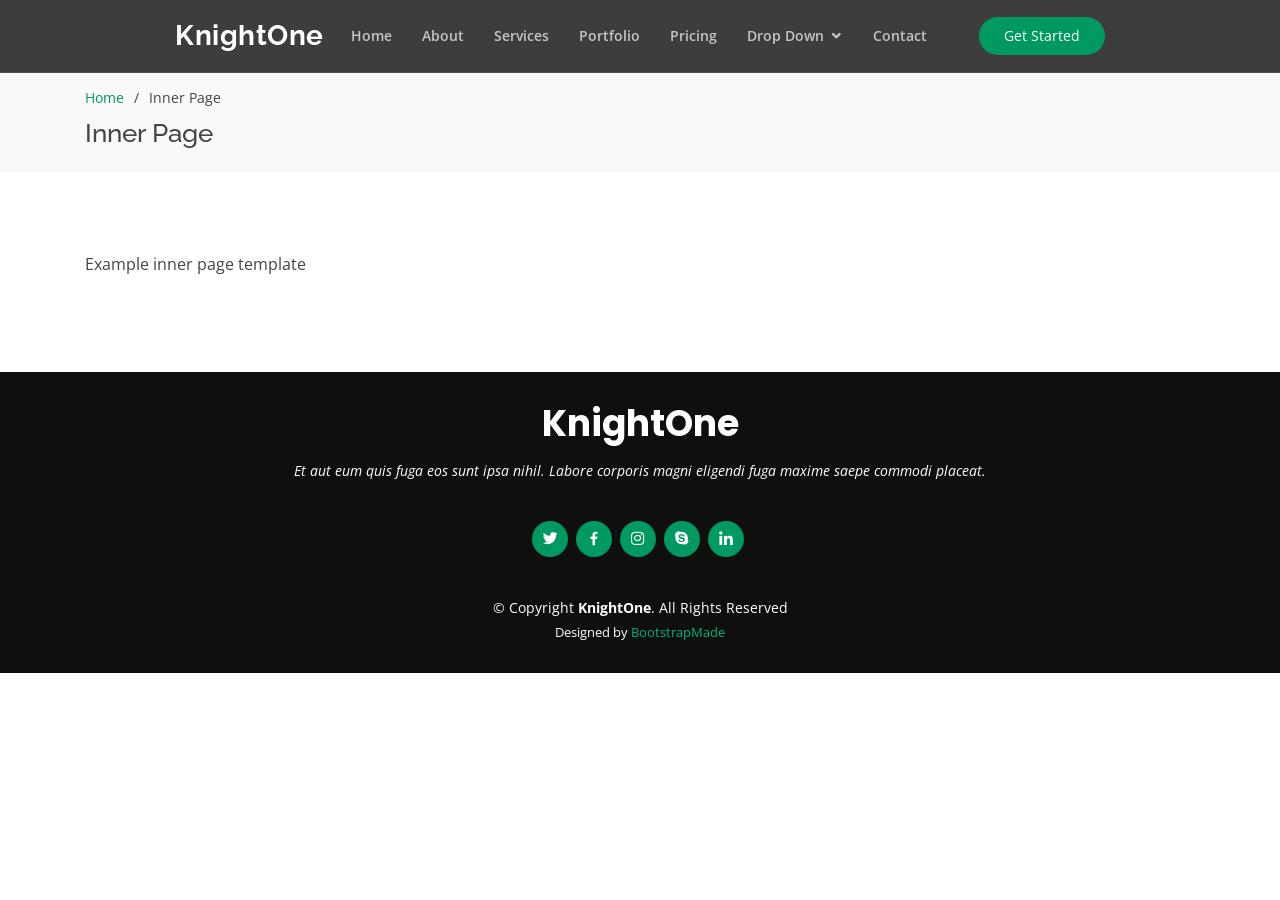
<file: inner-page.html>
<!DOCTYPE html>
<html lang="en">

<head>
  <meta charset="utf-8">
  <meta content="width=device-width, initial-scale=1.0" name="viewport">

  <title>Inner Page - KnightOne Bootstrap Template</title>
  <meta content="" name="description">
  <meta content="" name="keywords">

  <!-- Favicons -->
  <link href="assets/img/favicon.png" rel="icon">
  <link href="assets/img/apple-touch-icon.png" rel="apple-touch-icon">

  <!-- Google Fonts -->
  <link href="https://fonts.googleapis.com/css?family=Open+Sans:300,300i,400,400i,600,600i,700,700i|Raleway:300,300i,400,400i,500,500i,600,600i,700,700i|Poppins:300,300i,400,400i,500,500i,600,600i,700,700i" rel="stylesheet">

  <!-- Vendor CSS Files -->
  <link href="assets/vendor/bootstrap/css/bootstrap.min.css" rel="stylesheet">
  <link href="assets/vendor/icofont/icofont.min.css" rel="stylesheet">
  <link href="assets/vendor/boxicons/css/boxicons.min.css" rel="stylesheet">
  <link href="assets/vendor/remixicon/remixicon.css" rel="stylesheet">
  <link href="assets/vendor/venobox/venobox.css" rel="stylesheet">
  <link href="assets/vendor/owl.carousel/assets/owl.carousel.min.css" rel="stylesheet">

  <!-- Template Main CSS File -->
  <link href="assets/css/style.css" rel="stylesheet">

  <!-- =======================================================
  * Template Name: KnightOne - v2.2.0
  * Template URL: https://bootstrapmade.com/knight-simple-one-page-bootstrap-template/
  * Author: BootstrapMade.com
  * License: https://bootstrapmade.com/license/
  ======================================================== -->
</head>

<body>

  <!-- ======= Header ======= -->
  <header id="header" class="fixed-top header-inner-pages">
    <div class="container-fluid">

      <div class="row justify-content-center">
        <div class="col-xl-9 d-flex align-items-center justify-content-between">
          <h1 class="logo"><a href="index.html">KnightOne</a></h1>
          <!-- Uncomment below if you prefer to use an image logo -->
          <!-- <a href="index.html" class="logo"><img src="assets/img/logo.png" alt="" class="img-fluid"></a>-->

          <nav class="nav-menu d-none d-lg-block">
            <ul>
              <li><a href="index.html">Home</a></li>
              <li><a href="#about">About</a></li>
              <li><a href="#services">Services</a></li>
              <li><a href="#portfolio">Portfolio</a></li>
              <li><a href="#pricing">Pricing</a></li>
              <li class="drop-down"><a href="">Drop Down</a>
                <ul>
                  <li><a href="#">Drop Down 1</a></li>
                  <li class="drop-down"><a href="#">Deep Drop Down</a>
                    <ul>
                      <li><a href="#">Deep Drop Down 1</a></li>
                      <li><a href="#">Deep Drop Down 2</a></li>
                      <li><a href="#">Deep Drop Down 3</a></li>
                      <li><a href="#">Deep Drop Down 4</a></li>
                      <li><a href="#">Deep Drop Down 5</a></li>
                    </ul>
                  </li>
                  <li><a href="#">Drop Down 2</a></li>
                  <li><a href="#">Drop Down 3</a></li>
                  <li><a href="#">Drop Down 4</a></li>
                </ul>
              </li>
              <li><a href="#contact">Contact</a></li>

            </ul>
          </nav><!-- .nav-menu -->

          <a href="#about" class="get-started-btn scrollto">Get Started</a>
        </div>
      </div>

    </div>
  </header><!-- End Header -->

  <main id="main">

    <!-- ======= Breadcrumbs ======= -->
    <section id="breadcrumbs" class="breadcrumbs">
      <div class="container">

        <ol>
          <li><a href="index.html">Home</a></li>
          <li>Inner Page</li>
        </ol>
        <h2>Inner Page</h2>

      </div>
    </section><!-- End Breadcrumbs -->

    <section class="inner-page">
      <div class="container">
        <p>
          Example inner page template
        </p>
      </div>
    </section>

  </main><!-- End #main -->

  <!-- ======= Footer ======= -->
  <footer id="footer">
    <div class="container">
      <h3>KnightOne</h3>
      <p>Et aut eum quis fuga eos sunt ipsa nihil. Labore corporis magni eligendi fuga maxime saepe commodi placeat.</p>
      <div class="social-links">
        <a href="#" class="twitter"><i class="bx bxl-twitter"></i></a>
        <a href="#" class="facebook"><i class="bx bxl-facebook"></i></a>
        <a href="#" class="instagram"><i class="bx bxl-instagram"></i></a>
        <a href="#" class="google-plus"><i class="bx bxl-skype"></i></a>
        <a href="#" class="linkedin"><i class="bx bxl-linkedin"></i></a>
      </div>
      <div class="copyright">
        &copy; Copyright <strong><span>KnightOne</span></strong>. All Rights Reserved
      </div>
      <div class="credits">
        <!-- All the links in the footer should remain intact. -->
        <!-- You can delete the links only if you purchased the pro version. -->
        <!-- Licensing information: https://bootstrapmade.com/license/ -->
        <!-- Purchase the pro version with working PHP/AJAX contact form: https://bootstrapmade.com/knight-simple-one-page-bootstrap-template/ -->
        Designed by <a href="https://bootstrapmade.com/">BootstrapMade</a>
      </div>
    </div>
  </footer><!-- End Footer -->

  <div id="preloader"></div>
  <a href="#" class="back-to-top"><i class="ri-arrow-up-line"></i></a>

  <!-- Vendor JS Files -->
  <script src="assets/vendor/jquery/jquery.min.js"></script>
  <script src="assets/vendor/bootstrap/js/bootstrap.bundle.min.js"></script>
  <script src="assets/vendor/jquery.easing/jquery.easing.min.js"></script>
  <script src="assets/vendor/php-email-form/validate.js"></script>
  <script src="assets/vendor/waypoints/jquery.waypoints.min.js"></script>
  <script src="assets/vendor/counterup/counterup.min.js"></script>
  <script src="assets/vendor/isotope-layout/isotope.pkgd.min.js"></script>
  <script src="assets/vendor/venobox/venobox.min.js"></script>
  <script src="assets/vendor/owl.carousel/owl.carousel.min.js"></script>

  <!-- Template Main JS File -->
  <script src="assets/js/main.js"></script>

</body>

</html>
</file>
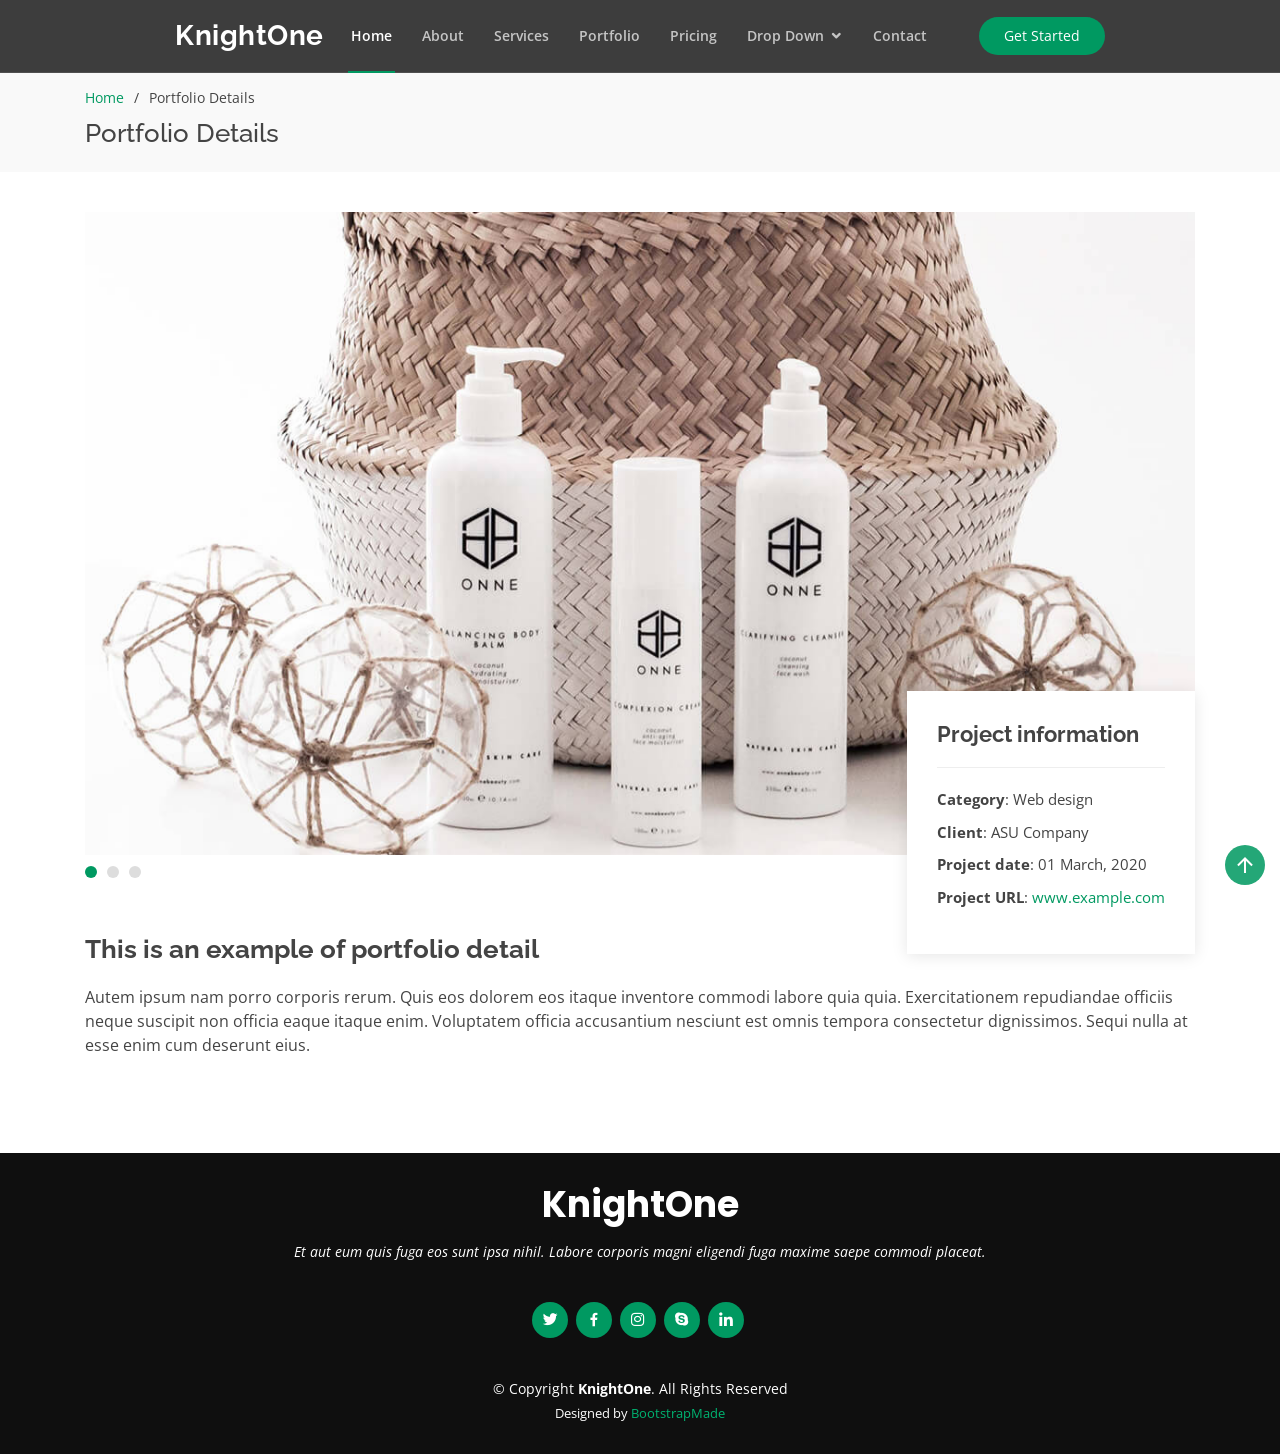
<file: portfolio-details.html>
<!DOCTYPE html>
<html lang="en">

<head>
  <meta charset="utf-8">
  <meta content="width=device-width, initial-scale=1.0" name="viewport">

  <title>Portfolio Details - KnightOne Bootstrap Template</title>
  <meta content="" name="description">
  <meta content="" name="keywords">

  <!-- Favicons -->
  <link href="assets/img/favicon.png" rel="icon">
  <link href="assets/img/apple-touch-icon.png" rel="apple-touch-icon">

  <!-- Google Fonts -->
  <link href="https://fonts.googleapis.com/css?family=Open+Sans:300,300i,400,400i,600,600i,700,700i|Raleway:300,300i,400,400i,500,500i,600,600i,700,700i|Poppins:300,300i,400,400i,500,500i,600,600i,700,700i" rel="stylesheet">

  <!-- Vendor CSS Files -->
  <link href="assets/vendor/bootstrap/css/bootstrap.min.css" rel="stylesheet">
  <link href="assets/vendor/icofont/icofont.min.css" rel="stylesheet">
  <link href="assets/vendor/boxicons/css/boxicons.min.css" rel="stylesheet">
  <link href="assets/vendor/remixicon/remixicon.css" rel="stylesheet">
  <link href="assets/vendor/venobox/venobox.css" rel="stylesheet">
  <link href="assets/vendor/owl.carousel/assets/owl.carousel.min.css" rel="stylesheet">

  <!-- Template Main CSS File -->
  <link href="assets/css/style.css" rel="stylesheet">

  <!-- =======================================================
  * Template Name: KnightOne - v2.2.0
  * Template URL: https://bootstrapmade.com/knight-simple-one-page-bootstrap-template/
  * Author: BootstrapMade.com
  * License: https://bootstrapmade.com/license/
  ======================================================== -->
</head>

<body>

  <!-- ======= Header ======= -->
  <header id="header" class="fixed-top header-inner-pages">
    <div class="container-fluid">

      <div class="row justify-content-center">
        <div class="col-xl-9 d-flex align-items-center justify-content-between">
          <h1 class="logo"><a href="index.html">KnightOne</a></h1>
          <!-- Uncomment below if you prefer to use an image logo -->
          <!-- <a href="index.html" class="logo"><img src="assets/img/logo.png" alt="" class="img-fluid"></a>-->

          <nav class="nav-menu d-none d-lg-block">
            <ul>
              <li><a href="index.html">Home</a></li>
              <li><a href="#about">About</a></li>
              <li><a href="#services">Services</a></li>
              <li class="active"><a href="#portfolio">Portfolio</a></li>
              <li><a href="#pricing">Pricing</a></li>
              <li class="drop-down"><a href="">Drop Down</a>
                <ul>
                  <li><a href="#">Drop Down 1</a></li>
                  <li class="drop-down"><a href="#">Deep Drop Down</a>
                    <ul>
                      <li><a href="#">Deep Drop Down 1</a></li>
                      <li><a href="#">Deep Drop Down 2</a></li>
                      <li><a href="#">Deep Drop Down 3</a></li>
                      <li><a href="#">Deep Drop Down 4</a></li>
                      <li><a href="#">Deep Drop Down 5</a></li>
                    </ul>
                  </li>
                  <li><a href="#">Drop Down 2</a></li>
                  <li><a href="#">Drop Down 3</a></li>
                  <li><a href="#">Drop Down 4</a></li>
                </ul>
              </li>
              <li><a href="#contact">Contact</a></li>

            </ul>
          </nav><!-- .nav-menu -->

          <a href="#about" class="get-started-btn scrollto">Get Started</a>
        </div>
      </div>

    </div>
  </header><!-- End Header -->

  <main id="main">

    <!-- ======= Breadcrumbs ======= -->
    <section id="breadcrumbs" class="breadcrumbs">
      <div class="container">

        <ol>
          <li><a href="index.html">Home</a></li>
          <li>Portfolio Details</li>
        </ol>
        <h2>Portfolio Details</h2>

      </div>
    </section><!-- End Breadcrumbs -->

    <!-- ======= Portfolio Details Section ======= -->
    <section id="portfolio-details" class="portfolio-details">
      <div class="container">

        <div class="portfolio-details-container">

          <div class="owl-carousel portfolio-details-carousel">
            <img src="assets/img/portfolio/portfolio-details-1.jpg" class="img-fluid" alt="">
            <img src="assets/img/portfolio/portfolio-details-2.jpg" class="img-fluid" alt="">
            <img src="assets/img/portfolio/portfolio-details-3.jpg" class="img-fluid" alt="">
          </div>

          <div class="portfolio-info">
            <h3>Project information</h3>
            <ul>
              <li><strong>Category</strong>: Web design</li>
              <li><strong>Client</strong>: ASU Company</li>
              <li><strong>Project date</strong>: 01 March, 2020</li>
              <li><strong>Project URL</strong>: <a href="#">www.example.com</a></li>
            </ul>
          </div>

        </div>

        <div class="portfolio-description">
          <h2>This is an example of portfolio detail</h2>
          <p>
            Autem ipsum nam porro corporis rerum. Quis eos dolorem eos itaque inventore commodi labore quia quia. Exercitationem repudiandae officiis neque suscipit non officia eaque itaque enim. Voluptatem officia accusantium nesciunt est omnis tempora consectetur dignissimos. Sequi nulla at esse enim cum deserunt eius.
          </p>
        </div>

      </div>
    </section><!-- End Portfolio Details Section -->

  </main><!-- End #main -->

  <!-- ======= Footer ======= -->
  <footer id="footer">
    <div class="container">
      <h3>KnightOne</h3>
      <p>Et aut eum quis fuga eos sunt ipsa nihil. Labore corporis magni eligendi fuga maxime saepe commodi placeat.</p>
      <div class="social-links">
        <a href="#" class="twitter"><i class="bx bxl-twitter"></i></a>
        <a href="#" class="facebook"><i class="bx bxl-facebook"></i></a>
        <a href="#" class="instagram"><i class="bx bxl-instagram"></i></a>
        <a href="#" class="google-plus"><i class="bx bxl-skype"></i></a>
        <a href="#" class="linkedin"><i class="bx bxl-linkedin"></i></a>
      </div>
      <div class="copyright">
        &copy; Copyright <strong><span>KnightOne</span></strong>. All Rights Reserved
      </div>
      <div class="credits">
        <!-- All the links in the footer should remain intact. -->
        <!-- You can delete the links only if you purchased the pro version. -->
        <!-- Licensing information: https://bootstrapmade.com/license/ -->
        <!-- Purchase the pro version with working PHP/AJAX contact form: https://bootstrapmade.com/knight-simple-one-page-bootstrap-template/ -->
        Designed by <a href="https://bootstrapmade.com/">BootstrapMade</a>
      </div>
    </div>
  </footer><!-- End Footer -->

  <div id="preloader"></div>
  <a href="#" class="back-to-top"><i class="ri-arrow-up-line"></i></a>

  <!-- Vendor JS Files -->
  <script src="assets/vendor/jquery/jquery.min.js"></script>
  <script src="assets/vendor/bootstrap/js/bootstrap.bundle.min.js"></script>
  <script src="assets/vendor/jquery.easing/jquery.easing.min.js"></script>
  <script src="assets/vendor/php-email-form/validate.js"></script>
  <script src="assets/vendor/waypoints/jquery.waypoints.min.js"></script>
  <script src="assets/vendor/counterup/counterup.min.js"></script>
  <script src="assets/vendor/isotope-layout/isotope.pkgd.min.js"></script>
  <script src="assets/vendor/venobox/venobox.min.js"></script>
  <script src="assets/vendor/owl.carousel/owl.carousel.min.js"></script>

  <!-- Template Main JS File -->
  <script src="assets/js/main.js"></script>

</body>

</html>
</file>
<file: assets/vendor/venobox/venobox.css>
/* ------ venobox.css --------*/
.vbox-overlay *, .vbox-overlay *:before, .vbox-overlay *:after{
    -webkit-backface-visibility: hidden;
    -webkit-box-sizing:border-box;
    -moz-box-sizing:border-box;
    box-sizing:border-box;
}
.vbox-overlay * { 
    -webkit-backface-visibility: visible;
    backface-visibility: visible;
}
.vbox-overlay{
    display: -webkit-flex;
    display: flex;
    -webkit-flex-direction: column;
    flex-direction: column;
    -webkit-justify-content: center;
    justify-content: center;
    -webkit-align-items: center;
    align-items: center;
    position: fixed;
    left: 0;
    top: 0;
    bottom: 0;
    right: 0;
    z-index: 999999;
}

/* ----- navigation ----- */
.vbox-title{
    width: 100%;
    height: 40px;
    float: left;
    text-align: center;
    line-height: 28px;
    font-size: 12px;
    padding: 6px 50px;
    overflow: hidden;
    position: fixed;
    display: none;
    left: 0;
    z-index: 89;
}
.vbox-close{
    cursor: pointer;
    position: fixed;
    top: -1px;
    right: 0;
    width: 50px;
    height: 40px;
    padding: 6px;
    display: block;
    background-position:10px center;
    overflow: hidden;
    font-size: 24px;
    line-height: 1;
    text-align: center;
    z-index: 99;
}
.vbox-left{
    cursor: pointer;
    position: fixed;
    left: 0;
    height: 40px;
    overflow: hidden;
    line-height: 28px;
    font-size: 12px;
    z-index: 99;
    display: flex;
    align-items:center;
}
.vbox-num{
    display: inline-block;
    margin: 6px 0 6px 15px;
}
/* ----- Social share ----- */
.vbox-share{
    line-height: 28px;
    font-size: 12px;
    overflow: hidden;
    position: fixed;
    left: 0;
    z-index: 98;
    display: flex;
    align-items:center;
    justify-content: center;
    width: 100%;
    text-align: center;
}
.vbox-share svg{
    max-height: 28px;
    width: 28px;
    z-index: 10;
    margin-left: 12px;
    margin-top: 6px;
    margin-bottom: 6px;
    vertical-align: middle;
}


/* ----- navigation ARROWS ----- */
.vbox-next, .vbox-prev{
    position: fixed;
    top: 50%;
    margin-top: -15px;
    overflow: hidden;
    cursor: pointer;
    display: block;
    width: 45px;
    height: 45px;
    z-index: 99;
}
.vbox-next span, .vbox-prev span{
    position: relative;
    width: 20px;
    height: 20px;
    border: 2px solid transparent;
    border-top-color: #B6B6B6;
    border-right-color: #B6B6B6;
    text-indent: -100px;
    position: absolute;
    top: 8px;
    display: block;
}
.vbox-prev{
    left: 15px;
}
.vbox-next{
    right: 15px;
}
.vbox-prev span{
    left: 10px;
    -ms-transform: rotate(-135deg);
    -webkit-transform: rotate(-135deg);
    transform: rotate(-135deg);
}
.vbox-next span{
    -ms-transform: rotate(45deg);
    -webkit-transform: rotate(45deg);
    transform: rotate(45deg);
    right: 10px;
}
/* ------- inline window ------ */
.vbox-inline{
    width: 420px;
    height: 315px;
    height: 70vh;
    padding: 10px;
    background: #fff;
    margin: 0 auto;
    overflow: auto;
    text-align: left;
}
/* ------- Video & iFrames window ------ */
.venoframe{
    max-width: 100%;
    width: 100%;
    border: none;
    width: 100%;
    height: 260px;
    height: 70vh;
}
.venoframe.vbvid{
    height: 260px;
}
@media (min-width: 768px) {
    .venoframe, .vbox-inline{
        width: 90%;
        height: 360px;
        height: 70vh;
    }
    .venoframe.vbvid{
        width: 640px;
        height: 360px;
    }
}
@media (min-width: 992px) {
    .venoframe, .vbox-inline{
        max-width: 1200px;
        width: 80%;
        height: 540px;
        height: 70vh;
    }
    .venoframe.vbvid{
        width: 960px;
        height: 540px;
    }
}
/* 
Please do NOT edit this part! 
or at least read this note: http://i.imgur.com/7C0ws9e.gif
*/
.vbox-open{
    overflow: hidden;
}
.vbox-container{
    position: absolute;
    left: 0;
    right: 0;
    top: 0;
    bottom: 0;
    overflow-x: hidden;
    overflow-y: scroll;
    overflow-scrolling: touch;
    -webkit-overflow-scrolling: touch;
    z-index: 20;
    max-height: 100%;

}

.vbox-content{
    text-align: center;
    float: left;
    width: 100%;
    position: relative;
    overflow: hidden;
    padding: 20px 4%;
}
.vbox-container img{
    max-width: 100%;
    height: auto;
}
.vbox-figlio{
    box-shadow: 0 0 12px rgba(0,0,0,0.19), 0 6px 6px rgba(0,0,0,0.23);
    max-width: 100%;
    text-align: initial;
}
img.vbox-figlio{
    -webkit-user-select: none;
-khtml-user-select: none;
-moz-user-select: none;
-o-user-select: none;
user-select: none;
}
.vbox-content.swipe-left{
    margin-left: -200px !important;
}
.vbox-content.swipe-right{
    margin-left: 200px !important;
}
.vbox-animated{
    webkit-transition: margin 300ms ease-out;
    transition: margin 300ms ease-out;
}

/* ---------- preloader ----------
 * SPINKIT 
 * http://tobiasahlin.com/spinkit/
-------------------------------- */
.sk-double-bounce,.sk-rotating-plane{width:40px;height:40px;margin:40px auto}.sk-rotating-plane{background-color:#333;-webkit-animation:sk-rotatePlane 1.2s infinite ease-in-out;animation:sk-rotatePlane 1.2s infinite ease-in-out}@-webkit-keyframes sk-rotatePlane{0%{-webkit-transform:perspective(120px) rotateX(0) rotateY(0);transform:perspective(120px) rotateX(0) rotateY(0)}50%{-webkit-transform:perspective(120px) rotateX(-180.1deg) rotateY(0);transform:perspective(120px) rotateX(-180.1deg) rotateY(0)}100%{-webkit-transform:perspective(120px) rotateX(-180deg) rotateY(-179.9deg);transform:perspective(120px) rotateX(-180deg) rotateY(-179.9deg)}}@keyframes sk-rotatePlane{0%{-webkit-transform:perspective(120px) rotateX(0) rotateY(0);transform:perspective(120px) rotateX(0) rotateY(0)}50%{-webkit-transform:perspective(120px) rotateX(-180.1deg) rotateY(0);transform:perspective(120px) rotateX(-180.1deg) rotateY(0)}100%{-webkit-transform:perspective(120px) rotateX(-180deg) rotateY(-179.9deg);transform:perspective(120px) rotateX(-180deg) rotateY(-179.9deg)}}.sk-double-bounce{position:relative}.sk-double-bounce .sk-child{width:100%;height:100%;border-radius:50%;background-color:#333;opacity:.6;position:absolute;top:0;left:0;-webkit-animation:sk-doubleBounce 2s infinite ease-in-out;animation:sk-doubleBounce 2s infinite ease-in-out}.sk-chasing-dots .sk-child,.sk-spinner-pulse,.sk-three-bounce .sk-child{background-color:#333;border-radius:100%}.sk-double-bounce .sk-double-bounce2{-webkit-animation-delay:-1s;animation-delay:-1s}@-webkit-keyframes sk-doubleBounce{0%,100%{-webkit-transform:scale(0);transform:scale(0)}50%{-webkit-transform:scale(1);transform:scale(1)}}@keyframes sk-doubleBounce{0%,100%{-webkit-transform:scale(0);transform:scale(0)}50%{-webkit-transform:scale(1);transform:scale(1)}}.sk-wave{margin:40px auto;width:50px;height:40px;text-align:center;font-size:10px}.sk-wave .sk-rect{background-color:#333;height:100%;width:6px;display:inline-block;-webkit-animation:sk-waveStretchDelay 1.2s infinite ease-in-out;animation:sk-waveStretchDelay 1.2s infinite ease-in-out}.sk-wave .sk-rect1{-webkit-animation-delay:-1.2s;animation-delay:-1.2s}.sk-wave .sk-rect2{-webkit-animation-delay:-1.1s;animation-delay:-1.1s}.sk-wave .sk-rect3{-webkit-animation-delay:-1s;animation-delay:-1s}.sk-wave .sk-rect4{-webkit-animation-delay:-.9s;animation-delay:-.9s}.sk-wave .sk-rect5{-webkit-animation-delay:-.8s;animation-delay:-.8s}@-webkit-keyframes sk-waveStretchDelay{0%,100%,40%{-webkit-transform:scaleY(.4);transform:scaleY(.4)}20%{-webkit-transform:scaleY(1);transform:scaleY(1)}}@keyframes sk-waveStretchDelay{0%,100%,40%{-webkit-transform:scaleY(.4);transform:scaleY(.4)}20%{-webkit-transform:scaleY(1);transform:scaleY(1)}}.sk-wandering-cubes{margin:40px auto;width:40px;height:40px;position:relative}.sk-wandering-cubes .sk-cube{background-color:#333;width:10px;height:10px;position:absolute;top:0;left:0;-webkit-animation:sk-wanderingCube 1.8s ease-in-out -1.8s infinite both;animation:sk-wanderingCube 1.8s ease-in-out -1.8s infinite both}.sk-chasing-dots,.sk-spinner-pulse{width:40px;height:40px;margin:40px auto}.sk-wandering-cubes .sk-cube2{-webkit-animation-delay:-.9s;animation-delay:-.9s}@-webkit-keyframes sk-wanderingCube{0%{-webkit-transform:rotate(0);transform:rotate(0)}25%{-webkit-transform:translateX(30px) rotate(-90deg) scale(.5);transform:translateX(30px) rotate(-90deg) scale(.5)}50%{-webkit-transform:translateX(30px) translateY(30px) rotate(-179deg);transform:translateX(30px) translateY(30px) rotate(-179deg)}50.1%{-webkit-transform:translateX(30px) translateY(30px) rotate(-180deg);transform:translateX(30px) translateY(30px) rotate(-180deg)}75%{-webkit-transform:translateX(0) translateY(30px) rotate(-270deg) scale(.5);transform:translateX(0) translateY(30px) rotate(-270deg) scale(.5)}100%{-webkit-transform:rotate(-360deg);transform:rotate(-360deg)}}@keyframes sk-wanderingCube{0%{-webkit-transform:rotate(0);transform:rotate(0)}25%{-webkit-transform:translateX(30px) rotate(-90deg) scale(.5);transform:translateX(30px) rotate(-90deg) scale(.5)}50%{-webkit-transform:translateX(30px) translateY(30px) rotate(-179deg);transform:translateX(30px) translateY(30px) rotate(-179deg)}50.1%{-webkit-transform:translateX(30px) translateY(30px) rotate(-180deg);transform:translateX(30px) translateY(30px) rotate(-180deg)}75%{-webkit-transform:translateX(0) translateY(30px) rotate(-270deg) scale(.5);transform:translateX(0) translateY(30px) rotate(-270deg) scale(.5)}100%{-webkit-transform:rotate(-360deg);transform:rotate(-360deg)}}.sk-spinner-pulse{-webkit-animation:sk-pulseScaleOut 1s infinite ease-in-out;animation:sk-pulseScaleOut 1s infinite ease-in-out}@-webkit-keyframes sk-pulseScaleOut{0%{-webkit-transform:scale(0);transform:scale(0)}100%{-webkit-transform:scale(1);transform:scale(1);opacity:0}}@keyframes sk-pulseScaleOut{0%{-webkit-transform:scale(0);transform:scale(0)}100%{-webkit-transform:scale(1);transform:scale(1);opacity:0}}.sk-chasing-dots{position:relative;text-align:center;-webkit-animation:sk-chasingDotsRotate 2s infinite linear;animation:sk-chasingDotsRotate 2s infinite linear}.sk-chasing-dots .sk-child{width:60%;height:60%;display:inline-block;position:absolute;top:0;-webkit-animation:sk-chasingDotsBounce 2s infinite ease-in-out;animation:sk-chasingDotsBounce 2s infinite ease-in-out}.sk-chasing-dots .sk-dot2{top:auto;bottom:0;-webkit-animation-delay:-1s;animation-delay:-1s}@-webkit-keyframes sk-chasingDotsRotate{100%{-webkit-transform:rotate(360deg);transform:rotate(360deg)}}@keyframes sk-chasingDotsRotate{100%{-webkit-transform:rotate(360deg);transform:rotate(360deg)}}@-webkit-keyframes sk-chasingDotsBounce{0%,100%{-webkit-transform:scale(0);transform:scale(0)}50%{-webkit-transform:scale(1);transform:scale(1)}}@keyframes sk-chasingDotsBounce{0%,100%{-webkit-transform:scale(0);transform:scale(0)}50%{-webkit-transform:scale(1);transform:scale(1)}}.sk-three-bounce{margin:40px auto;width:80px;text-align:center}.sk-three-bounce .sk-child{width:20px;height:20px;display:inline-block;-webkit-animation:sk-three-bounce 1.4s ease-in-out 0s infinite both;animation:sk-three-bounce 1.4s ease-in-out 0s infinite both}.sk-circle .sk-child:before,.sk-fading-circle .sk-circle:before{display:block;border-radius:100%;content:'';background-color:#333}.sk-three-bounce .sk-bounce1{-webkit-animation-delay:-.32s;animation-delay:-.32s}.sk-three-bounce .sk-bounce2{-webkit-animation-delay:-.16s;animation-delay:-.16s}@-webkit-keyframes sk-three-bounce{0%,100%,80%{-webkit-transform:scale(0);transform:scale(0)}40%{-webkit-transform:scale(1);transform:scale(1)}}@keyframes sk-three-bounce{0%,100%,80%{-webkit-transform:scale(0);transform:scale(0)}40%{-webkit-transform:scale(1);transform:scale(1)}}.sk-circle{margin:40px auto;width:40px;height:40px;position:relative}.sk-circle .sk-child{width:100%;height:100%;position:absolute;left:0;top:0}.sk-circle .sk-child:before{margin:0 auto;width:15%;height:15%;-webkit-animation:sk-circleBounceDelay 1.2s infinite ease-in-out both;animation:sk-circleBounceDelay 1.2s infinite ease-in-out both}.sk-circle .sk-circle2{-webkit-transform:rotate(30deg);-ms-transform:rotate(30deg);transform:rotate(30deg)}.sk-circle .sk-circle3{-webkit-transform:rotate(60deg);-ms-transform:rotate(60deg);transform:rotate(60deg)}.sk-circle .sk-circle4{-webkit-transform:rotate(90deg);-ms-transform:rotate(90deg);transform:rotate(90deg)}.sk-circle .sk-circle5{-webkit-transform:rotate(120deg);-ms-transform:rotate(120deg);transform:rotate(120deg)}.sk-circle .sk-circle6{-webkit-transform:rotate(150deg);-ms-transform:rotate(150deg);transform:rotate(150deg)}.sk-circle .sk-circle7{-webkit-transform:rotate(180deg);-ms-transform:rotate(180deg);transform:rotate(180deg)}.sk-circle .sk-circle8{-webkit-transform:rotate(210deg);-ms-transform:rotate(210deg);transform:rotate(210deg)}.sk-circle .sk-circle9{-webkit-transform:rotate(240deg);-ms-transform:rotate(240deg);transform:rotate(240deg)}.sk-circle .sk-circle10{-webkit-transform:rotate(270deg);-ms-transform:rotate(270deg);transform:rotate(270deg)}.sk-circle .sk-circle11{-webkit-transform:rotate(300deg);-ms-transform:rotate(300deg);transform:rotate(300deg)}.sk-circle .sk-circle12{-webkit-transform:rotate(330deg);-ms-transform:rotate(330deg);transform:rotate(330deg)}.sk-circle .sk-circle2:before{-webkit-animation-delay:-1.1s;animation-delay:-1.1s}.sk-circle .sk-circle3:before{-webkit-animation-delay:-1s;animation-delay:-1s}.sk-circle .sk-circle4:before{-webkit-animation-delay:-.9s;animation-delay:-.9s}.sk-circle .sk-circle5:before{-webkit-animation-delay:-.8s;animation-delay:-.8s}.sk-circle .sk-circle6:before{-webkit-animation-delay:-.7s;animation-delay:-.7s}.sk-circle .sk-circle7:before{-webkit-animation-delay:-.6s;animation-delay:-.6s}.sk-circle .sk-circle8:before{-webkit-animation-delay:-.5s;animation-delay:-.5s}.sk-circle .sk-circle9:before{-webkit-animation-delay:-.4s;animation-delay:-.4s}.sk-circle .sk-circle10:before{-webkit-animation-delay:-.3s;animation-delay:-.3s}.sk-circle .sk-circle11:before{-webkit-animation-delay:-.2s;animation-delay:-.2s}.sk-circle .sk-circle12:before{-webkit-animation-delay:-.1s;animation-delay:-.1s}@-webkit-keyframes sk-circleBounceDelay{0%,100%,80%{-webkit-transform:scale(0);transform:scale(0)}40%{-webkit-transform:scale(1);transform:scale(1)}}@keyframes sk-circleBounceDelay{0%,100%,80%{-webkit-transform:scale(0);transform:scale(0)}40%{-webkit-transform:scale(1);transform:scale(1)}}.sk-cube-grid{width:40px;height:40px;margin:40px auto}.sk-cube-grid .sk-cube{width:33.33%;height:33.33%;background-color:#333;float:left;-webkit-animation:sk-cubeGridScaleDelay 1.3s infinite ease-in-out;animation:sk-cubeGridScaleDelay 1.3s infinite ease-in-out}.sk-cube-grid .sk-cube1{-webkit-animation-delay:.2s;animation-delay:.2s}.sk-cube-grid .sk-cube2{-webkit-animation-delay:.3s;animation-delay:.3s}.sk-cube-grid .sk-cube3{-webkit-animation-delay:.4s;animation-delay:.4s}.sk-cube-grid .sk-cube4{-webkit-animation-delay:.1s;animation-delay:.1s}.sk-cube-grid .sk-cube5{-webkit-animation-delay:.2s;animation-delay:.2s}.sk-cube-grid .sk-cube6{-webkit-animation-delay:.3s;animation-delay:.3s}.sk-cube-grid .sk-cube7{-webkit-animation-delay:0ms;animation-delay:0ms}.sk-cube-grid .sk-cube8{-webkit-animation-delay:.1s;animation-delay:.1s}.sk-cube-grid .sk-cube9{-webkit-animation-delay:.2s;animation-delay:.2s}@-webkit-keyframes sk-cubeGridScaleDelay{0%,100%,70%{-webkit-transform:scale3D(1,1,1);transform:scale3D(1,1,1)}35%{-webkit-transform:scale3D(0,0,1);transform:scale3D(0,0,1)}}@keyframes sk-cubeGridScaleDelay{0%,100%,70%{-webkit-transform:scale3D(1,1,1);transform:scale3D(1,1,1)}35%{-webkit-transform:scale3D(0,0,1);transform:scale3D(0,0,1)}}.sk-fading-circle{margin:40px auto;width:40px;height:40px;position:relative}.sk-fading-circle .sk-circle{width:100%;height:100%;position:absolute;left:0;top:0}.sk-fading-circle .sk-circle:before{margin:0 auto;width:15%;height:15%;-webkit-animation:sk-circleFadeDelay 1.2s infinite ease-in-out both;animation:sk-circleFadeDelay 1.2s infinite ease-in-out both}.sk-fading-circle .sk-circle2{-webkit-transform:rotate(30deg);-ms-transform:rotate(30deg);transform:rotate(30deg)}.sk-fading-circle .sk-circle3{-webkit-transform:rotate(60deg);-ms-transform:rotate(60deg);transform:rotate(60deg)}.sk-fading-circle .sk-circle4{-webkit-transform:rotate(90deg);-ms-transform:rotate(90deg);transform:rotate(90deg)}.sk-fading-circle .sk-circle5{-webkit-transform:rotate(120deg);-ms-transform:rotate(120deg);transform:rotate(120deg)}.sk-fading-circle .sk-circle6{-webkit-transform:rotate(150deg);-ms-transform:rotate(150deg);transform:rotate(150deg)}.sk-fading-circle .sk-circle7{-webkit-transform:rotate(180deg);-ms-transform:rotate(180deg);transform:rotate(180deg)}.sk-fading-circle .sk-circle8{-webkit-transform:rotate(210deg);-ms-transform:rotate(210deg);transform:rotate(210deg)}.sk-fading-circle .sk-circle9{-webkit-transform:rotate(240deg);-ms-transform:rotate(240deg);transform:rotate(240deg)}.sk-fading-circle .sk-circle10{-webkit-transform:rotate(270deg);-ms-transform:rotate(270deg);transform:rotate(270deg)}.sk-fading-circle .sk-circle11{-webkit-transform:rotate(300deg);-ms-transform:rotate(300deg);transform:rotate(300deg)}.sk-fading-circle .sk-circle12{-webkit-transform:rotate(330deg);-ms-transform:rotate(330deg);transform:rotate(330deg)}.sk-fading-circle .sk-circle2:before{-webkit-animation-delay:-1.1s;animation-delay:-1.1s}.sk-fading-circle .sk-circle3:before{-webkit-animation-delay:-1s;animation-delay:-1s}.sk-fading-circle .sk-circle4:before{-webkit-animation-delay:-.9s;animation-delay:-.9s}.sk-fading-circle .sk-circle5:before{-webkit-animation-delay:-.8s;animation-delay:-.8s}.sk-fading-circle .sk-circle6:before{-webkit-animation-delay:-.7s;animation-delay:-.7s}.sk-fading-circle .sk-circle7:before{-webkit-animation-delay:-.6s;animation-delay:-.6s}.sk-fading-circle .sk-circle8:before{-webkit-animation-delay:-.5s;animation-delay:-.5s}.sk-fading-circle .sk-circle9:before{-webkit-animation-delay:-.4s;animation-delay:-.4s}.sk-fading-circle .sk-circle10:before{-webkit-animation-delay:-.3s;animation-delay:-.3s}.sk-fading-circle .sk-circle11:before{-webkit-animation-delay:-.2s;animation-delay:-.2s}.sk-fading-circle .sk-circle12:before{-webkit-animation-delay:-.1s;animation-delay:-.1s}@-webkit-keyframes sk-circleFadeDelay{0%,100%,39%{opacity:0}40%{opacity:1}}@keyframes sk-circleFadeDelay{0%,100%,39%{opacity:0}40%{opacity:1}}.sk-folding-cube{margin:40px auto;width:40px;height:40px;position:relative;-webkit-transform:rotateZ(45deg);transform:rotateZ(45deg)}.sk-folding-cube .sk-cube{float:left;width:50%;height:50%;position:relative;-webkit-transform:scale(1.1);-ms-transform:scale(1.1);transform:scale(1.1)}.sk-folding-cube .sk-cube:before{content:'';position:absolute;top:0;left:0;width:100%;height:100%;background-color:#333;-webkit-animation:sk-foldCubeAngle 2.4s infinite linear both;animation:sk-foldCubeAngle 2.4s infinite linear both;-webkit-transform-origin:100% 100%;-ms-transform-origin:100% 100%;transform-origin:100% 100%}.sk-folding-cube .sk-cube2{-webkit-transform:scale(1.1) rotateZ(90deg);transform:scale(1.1) rotateZ(90deg)}.sk-folding-cube .sk-cube3{-webkit-transform:scale(1.1) rotateZ(180deg);transform:scale(1.1) rotateZ(180deg)}.sk-folding-cube .sk-cube4{-webkit-transform:scale(1.1) rotateZ(270deg);transform:scale(1.1) rotateZ(270deg)}.sk-folding-cube .sk-cube2:before{-webkit-animation-delay:.3s;animation-delay:.3s}.sk-folding-cube .sk-cube3:before{-webkit-animation-delay:.6s;animation-delay:.6s}.sk-folding-cube .sk-cube4:before{-webkit-animation-delay:.9s;animation-delay:.9s}@-webkit-keyframes sk-foldCubeAngle{0%,10%{-webkit-transform:perspective(140px) rotateX(-180deg);transform:perspective(140px) rotateX(-180deg);opacity:0}25%,75%{-webkit-transform:perspective(140px) rotateX(0);transform:perspective(140px) rotateX(0);opacity:1}100%,90%{-webkit-transform:perspective(140px) rotateY(180deg);transform:perspective(140px) rotateY(180deg);opacity:0}}@keyframes sk-foldCubeAngle{0%,10%{-webkit-transform:perspective(140px) rotateX(-180deg);transform:perspective(140px) rotateX(-180deg);opacity:0}25%,75%{-webkit-transform:perspective(140px) rotateX(0);transform:perspective(140px) rotateX(0);opacity:1}100%,90%{-webkit-transform:perspective(140px) rotateY(180deg);transform:perspective(140px) rotateY(180deg);opacity:0}}
</file>
<file: KnightOne/assets/vendor/venobox/venobox.css>
/* ------ venobox.css --------*/
.vbox-overlay *, .vbox-overlay *:before, .vbox-overlay *:after{
    -webkit-backface-visibility: hidden;
    -webkit-box-sizing:border-box;
    -moz-box-sizing:border-box;
    box-sizing:border-box;
}
.vbox-overlay * { 
    -webkit-backface-visibility: visible;
    backface-visibility: visible;
}
.vbox-overlay{
    display: -webkit-flex;
    display: flex;
    -webkit-flex-direction: column;
    flex-direction: column;
    -webkit-justify-content: center;
    justify-content: center;
    -webkit-align-items: center;
    align-items: center;
    position: fixed;
    left: 0;
    top: 0;
    bottom: 0;
    right: 0;
    z-index: 999999;
}

/* ----- navigation ----- */
.vbox-title{
    width: 100%;
    height: 40px;
    float: left;
    text-align: center;
    line-height: 28px;
    font-size: 12px;
    padding: 6px 50px;
    overflow: hidden;
    position: fixed;
    display: none;
    left: 0;
    z-index: 89;
}
.vbox-close{
    cursor: pointer;
    position: fixed;
    top: -1px;
    right: 0;
    width: 50px;
    height: 40px;
    padding: 6px;
    display: block;
    background-position:10px center;
    overflow: hidden;
    font-size: 24px;
    line-height: 1;
    text-align: center;
    z-index: 99;
}
.vbox-left{
    cursor: pointer;
    position: fixed;
    left: 0;
    height: 40px;
    overflow: hidden;
    line-height: 28px;
    font-size: 12px;
    z-index: 99;
    display: flex;
    align-items:center;
}
.vbox-num{
    display: inline-block;
    margin: 6px 0 6px 15px;
}
/* ----- Social share ----- */
.vbox-share{
    line-height: 28px;
    font-size: 12px;
    overflow: hidden;
    position: fixed;
    left: 0;
    z-index: 98;
    display: flex;
    align-items:center;
    justify-content: center;
    width: 100%;
    text-align: center;
}
.vbox-share svg{
    max-height: 28px;
    width: 28px;
    z-index: 10;
    margin-left: 12px;
    margin-top: 6px;
    margin-bottom: 6px;
    vertical-align: middle;
}


/* ----- navigation ARROWS ----- */
.vbox-next, .vbox-prev{
    position: fixed;
    top: 50%;
    margin-top: -15px;
    overflow: hidden;
    cursor: pointer;
    display: block;
    width: 45px;
    height: 45px;
    z-index: 99;
}
.vbox-next span, .vbox-prev span{
    position: relative;
    width: 20px;
    height: 20px;
    border: 2px solid transparent;
    border-top-color: #B6B6B6;
    border-right-color: #B6B6B6;
    text-indent: -100px;
    position: absolute;
    top: 8px;
    display: block;
}
.vbox-prev{
    left: 15px;
}
.vbox-next{
    right: 15px;
}
.vbox-prev span{
    left: 10px;
    -ms-transform: rotate(-135deg);
    -webkit-transform: rotate(-135deg);
    transform: rotate(-135deg);
}
.vbox-next span{
    -ms-transform: rotate(45deg);
    -webkit-transform: rotate(45deg);
    transform: rotate(45deg);
    right: 10px;
}
/* ------- inline window ------ */
.vbox-inline{
    width: 420px;
    height: 315px;
    height: 70vh;
    padding: 10px;
    background: #fff;
    margin: 0 auto;
    overflow: auto;
    text-align: left;
}
/* ------- Video & iFrames window ------ */
.venoframe{
    max-width: 100%;
    width: 100%;
    border: none;
    width: 100%;
    height: 260px;
    height: 70vh;
}
.venoframe.vbvid{
    height: 260px;
}
@media (min-width: 768px) {
    .venoframe, .vbox-inline{
        width: 90%;
        height: 360px;
        height: 70vh;
    }
    .venoframe.vbvid{
        width: 640px;
        height: 360px;
    }
}
@media (min-width: 992px) {
    .venoframe, .vbox-inline{
        max-width: 1200px;
        width: 80%;
        height: 540px;
        height: 70vh;
    }
    .venoframe.vbvid{
        width: 960px;
        height: 540px;
    }
}
/* 
Please do NOT edit this part! 
or at least read this note: http://i.imgur.com/7C0ws9e.gif
*/
.vbox-open{
    overflow: hidden;
}
.vbox-container{
    position: absolute;
    left: 0;
    right: 0;
    top: 0;
    bottom: 0;
    overflow-x: hidden;
    overflow-y: scroll;
    overflow-scrolling: touch;
    -webkit-overflow-scrolling: touch;
    z-index: 20;
    max-height: 100%;

}

.vbox-content{
    text-align: center;
    float: left;
    width: 100%;
    position: relative;
    overflow: hidden;
    padding: 20px 4%;
}
.vbox-container img{
    max-width: 100%;
    height: auto;
}
.vbox-figlio{
    box-shadow: 0 0 12px rgba(0,0,0,0.19), 0 6px 6px rgba(0,0,0,0.23);
    max-width: 100%;
    text-align: initial;
}
img.vbox-figlio{
    -webkit-user-select: none;
-khtml-user-select: none;
-moz-user-select: none;
-o-user-select: none;
user-select: none;
}
.vbox-content.swipe-left{
    margin-left: -200px !important;
}
.vbox-content.swipe-right{
    margin-left: 200px !important;
}
.vbox-animated{
    webkit-transition: margin 300ms ease-out;
    transition: margin 300ms ease-out;
}

/* ---------- preloader ----------
 * SPINKIT 
 * http://tobiasahlin.com/spinkit/
-------------------------------- */
.sk-double-bounce,.sk-rotating-plane{width:40px;height:40px;margin:40px auto}.sk-rotating-plane{background-color:#333;-webkit-animation:sk-rotatePlane 1.2s infinite ease-in-out;animation:sk-rotatePlane 1.2s infinite ease-in-out}@-webkit-keyframes sk-rotatePlane{0%{-webkit-transform:perspective(120px) rotateX(0) rotateY(0);transform:perspective(120px) rotateX(0) rotateY(0)}50%{-webkit-transform:perspective(120px) rotateX(-180.1deg) rotateY(0);transform:perspective(120px) rotateX(-180.1deg) rotateY(0)}100%{-webkit-transform:perspective(120px) rotateX(-180deg) rotateY(-179.9deg);transform:perspective(120px) rotateX(-180deg) rotateY(-179.9deg)}}@keyframes sk-rotatePlane{0%{-webkit-transform:perspective(120px) rotateX(0) rotateY(0);transform:perspective(120px) rotateX(0) rotateY(0)}50%{-webkit-transform:perspective(120px) rotateX(-180.1deg) rotateY(0);transform:perspective(120px) rotateX(-180.1deg) rotateY(0)}100%{-webkit-transform:perspective(120px) rotateX(-180deg) rotateY(-179.9deg);transform:perspective(120px) rotateX(-180deg) rotateY(-179.9deg)}}.sk-double-bounce{position:relative}.sk-double-bounce .sk-child{width:100%;height:100%;border-radius:50%;background-color:#333;opacity:.6;position:absolute;top:0;left:0;-webkit-animation:sk-doubleBounce 2s infinite ease-in-out;animation:sk-doubleBounce 2s infinite ease-in-out}.sk-chasing-dots .sk-child,.sk-spinner-pulse,.sk-three-bounce .sk-child{background-color:#333;border-radius:100%}.sk-double-bounce .sk-double-bounce2{-webkit-animation-delay:-1s;animation-delay:-1s}@-webkit-keyframes sk-doubleBounce{0%,100%{-webkit-transform:scale(0);transform:scale(0)}50%{-webkit-transform:scale(1);transform:scale(1)}}@keyframes sk-doubleBounce{0%,100%{-webkit-transform:scale(0);transform:scale(0)}50%{-webkit-transform:scale(1);transform:scale(1)}}.sk-wave{margin:40px auto;width:50px;height:40px;text-align:center;font-size:10px}.sk-wave .sk-rect{background-color:#333;height:100%;width:6px;display:inline-block;-webkit-animation:sk-waveStretchDelay 1.2s infinite ease-in-out;animation:sk-waveStretchDelay 1.2s infinite ease-in-out}.sk-wave .sk-rect1{-webkit-animation-delay:-1.2s;animation-delay:-1.2s}.sk-wave .sk-rect2{-webkit-animation-delay:-1.1s;animation-delay:-1.1s}.sk-wave .sk-rect3{-webkit-animation-delay:-1s;animation-delay:-1s}.sk-wave .sk-rect4{-webkit-animation-delay:-.9s;animation-delay:-.9s}.sk-wave .sk-rect5{-webkit-animation-delay:-.8s;animation-delay:-.8s}@-webkit-keyframes sk-waveStretchDelay{0%,100%,40%{-webkit-transform:scaleY(.4);transform:scaleY(.4)}20%{-webkit-transform:scaleY(1);transform:scaleY(1)}}@keyframes sk-waveStretchDelay{0%,100%,40%{-webkit-transform:scaleY(.4);transform:scaleY(.4)}20%{-webkit-transform:scaleY(1);transform:scaleY(1)}}.sk-wandering-cubes{margin:40px auto;width:40px;height:40px;position:relative}.sk-wandering-cubes .sk-cube{background-color:#333;width:10px;height:10px;position:absolute;top:0;left:0;-webkit-animation:sk-wanderingCube 1.8s ease-in-out -1.8s infinite both;animation:sk-wanderingCube 1.8s ease-in-out -1.8s infinite both}.sk-chasing-dots,.sk-spinner-pulse{width:40px;height:40px;margin:40px auto}.sk-wandering-cubes .sk-cube2{-webkit-animation-delay:-.9s;animation-delay:-.9s}@-webkit-keyframes sk-wanderingCube{0%{-webkit-transform:rotate(0);transform:rotate(0)}25%{-webkit-transform:translateX(30px) rotate(-90deg) scale(.5);transform:translateX(30px) rotate(-90deg) scale(.5)}50%{-webkit-transform:translateX(30px) translateY(30px) rotate(-179deg);transform:translateX(30px) translateY(30px) rotate(-179deg)}50.1%{-webkit-transform:translateX(30px) translateY(30px) rotate(-180deg);transform:translateX(30px) translateY(30px) rotate(-180deg)}75%{-webkit-transform:translateX(0) translateY(30px) rotate(-270deg) scale(.5);transform:translateX(0) translateY(30px) rotate(-270deg) scale(.5)}100%{-webkit-transform:rotate(-360deg);transform:rotate(-360deg)}}@keyframes sk-wanderingCube{0%{-webkit-transform:rotate(0);transform:rotate(0)}25%{-webkit-transform:translateX(30px) rotate(-90deg) scale(.5);transform:translateX(30px) rotate(-90deg) scale(.5)}50%{-webkit-transform:translateX(30px) translateY(30px) rotate(-179deg);transform:translateX(30px) translateY(30px) rotate(-179deg)}50.1%{-webkit-transform:translateX(30px) translateY(30px) rotate(-180deg);transform:translateX(30px) translateY(30px) rotate(-180deg)}75%{-webkit-transform:translateX(0) translateY(30px) rotate(-270deg) scale(.5);transform:translateX(0) translateY(30px) rotate(-270deg) scale(.5)}100%{-webkit-transform:rotate(-360deg);transform:rotate(-360deg)}}.sk-spinner-pulse{-webkit-animation:sk-pulseScaleOut 1s infinite ease-in-out;animation:sk-pulseScaleOut 1s infinite ease-in-out}@-webkit-keyframes sk-pulseScaleOut{0%{-webkit-transform:scale(0);transform:scale(0)}100%{-webkit-transform:scale(1);transform:scale(1);opacity:0}}@keyframes sk-pulseScaleOut{0%{-webkit-transform:scale(0);transform:scale(0)}100%{-webkit-transform:scale(1);transform:scale(1);opacity:0}}.sk-chasing-dots{position:relative;text-align:center;-webkit-animation:sk-chasingDotsRotate 2s infinite linear;animation:sk-chasingDotsRotate 2s infinite linear}.sk-chasing-dots .sk-child{width:60%;height:60%;display:inline-block;position:absolute;top:0;-webkit-animation:sk-chasingDotsBounce 2s infinite ease-in-out;animation:sk-chasingDotsBounce 2s infinite ease-in-out}.sk-chasing-dots .sk-dot2{top:auto;bottom:0;-webkit-animation-delay:-1s;animation-delay:-1s}@-webkit-keyframes sk-chasingDotsRotate{100%{-webkit-transform:rotate(360deg);transform:rotate(360deg)}}@keyframes sk-chasingDotsRotate{100%{-webkit-transform:rotate(360deg);transform:rotate(360deg)}}@-webkit-keyframes sk-chasingDotsBounce{0%,100%{-webkit-transform:scale(0);transform:scale(0)}50%{-webkit-transform:scale(1);transform:scale(1)}}@keyframes sk-chasingDotsBounce{0%,100%{-webkit-transform:scale(0);transform:scale(0)}50%{-webkit-transform:scale(1);transform:scale(1)}}.sk-three-bounce{margin:40px auto;width:80px;text-align:center}.sk-three-bounce .sk-child{width:20px;height:20px;display:inline-block;-webkit-animation:sk-three-bounce 1.4s ease-in-out 0s infinite both;animation:sk-three-bounce 1.4s ease-in-out 0s infinite both}.sk-circle .sk-child:before,.sk-fading-circle .sk-circle:before{display:block;border-radius:100%;content:'';background-color:#333}.sk-three-bounce .sk-bounce1{-webkit-animation-delay:-.32s;animation-delay:-.32s}.sk-three-bounce .sk-bounce2{-webkit-animation-delay:-.16s;animation-delay:-.16s}@-webkit-keyframes sk-three-bounce{0%,100%,80%{-webkit-transform:scale(0);transform:scale(0)}40%{-webkit-transform:scale(1);transform:scale(1)}}@keyframes sk-three-bounce{0%,100%,80%{-webkit-transform:scale(0);transform:scale(0)}40%{-webkit-transform:scale(1);transform:scale(1)}}.sk-circle{margin:40px auto;width:40px;height:40px;position:relative}.sk-circle .sk-child{width:100%;height:100%;position:absolute;left:0;top:0}.sk-circle .sk-child:before{margin:0 auto;width:15%;height:15%;-webkit-animation:sk-circleBounceDelay 1.2s infinite ease-in-out both;animation:sk-circleBounceDelay 1.2s infinite ease-in-out both}.sk-circle .sk-circle2{-webkit-transform:rotate(30deg);-ms-transform:rotate(30deg);transform:rotate(30deg)}.sk-circle .sk-circle3{-webkit-transform:rotate(60deg);-ms-transform:rotate(60deg);transform:rotate(60deg)}.sk-circle .sk-circle4{-webkit-transform:rotate(90deg);-ms-transform:rotate(90deg);transform:rotate(90deg)}.sk-circle .sk-circle5{-webkit-transform:rotate(120deg);-ms-transform:rotate(120deg);transform:rotate(120deg)}.sk-circle .sk-circle6{-webkit-transform:rotate(150deg);-ms-transform:rotate(150deg);transform:rotate(150deg)}.sk-circle .sk-circle7{-webkit-transform:rotate(180deg);-ms-transform:rotate(180deg);transform:rotate(180deg)}.sk-circle .sk-circle8{-webkit-transform:rotate(210deg);-ms-transform:rotate(210deg);transform:rotate(210deg)}.sk-circle .sk-circle9{-webkit-transform:rotate(240deg);-ms-transform:rotate(240deg);transform:rotate(240deg)}.sk-circle .sk-circle10{-webkit-transform:rotate(270deg);-ms-transform:rotate(270deg);transform:rotate(270deg)}.sk-circle .sk-circle11{-webkit-transform:rotate(300deg);-ms-transform:rotate(300deg);transform:rotate(300deg)}.sk-circle .sk-circle12{-webkit-transform:rotate(330deg);-ms-transform:rotate(330deg);transform:rotate(330deg)}.sk-circle .sk-circle2:before{-webkit-animation-delay:-1.1s;animation-delay:-1.1s}.sk-circle .sk-circle3:before{-webkit-animation-delay:-1s;animation-delay:-1s}.sk-circle .sk-circle4:before{-webkit-animation-delay:-.9s;animation-delay:-.9s}.sk-circle .sk-circle5:before{-webkit-animation-delay:-.8s;animation-delay:-.8s}.sk-circle .sk-circle6:before{-webkit-animation-delay:-.7s;animation-delay:-.7s}.sk-circle .sk-circle7:before{-webkit-animation-delay:-.6s;animation-delay:-.6s}.sk-circle .sk-circle8:before{-webkit-animation-delay:-.5s;animation-delay:-.5s}.sk-circle .sk-circle9:before{-webkit-animation-delay:-.4s;animation-delay:-.4s}.sk-circle .sk-circle10:before{-webkit-animation-delay:-.3s;animation-delay:-.3s}.sk-circle .sk-circle11:before{-webkit-animation-delay:-.2s;animation-delay:-.2s}.sk-circle .sk-circle12:before{-webkit-animation-delay:-.1s;animation-delay:-.1s}@-webkit-keyframes sk-circleBounceDelay{0%,100%,80%{-webkit-transform:scale(0);transform:scale(0)}40%{-webkit-transform:scale(1);transform:scale(1)}}@keyframes sk-circleBounceDelay{0%,100%,80%{-webkit-transform:scale(0);transform:scale(0)}40%{-webkit-transform:scale(1);transform:scale(1)}}.sk-cube-grid{width:40px;height:40px;margin:40px auto}.sk-cube-grid .sk-cube{width:33.33%;height:33.33%;background-color:#333;float:left;-webkit-animation:sk-cubeGridScaleDelay 1.3s infinite ease-in-out;animation:sk-cubeGridScaleDelay 1.3s infinite ease-in-out}.sk-cube-grid .sk-cube1{-webkit-animation-delay:.2s;animation-delay:.2s}.sk-cube-grid .sk-cube2{-webkit-animation-delay:.3s;animation-delay:.3s}.sk-cube-grid .sk-cube3{-webkit-animation-delay:.4s;animation-delay:.4s}.sk-cube-grid .sk-cube4{-webkit-animation-delay:.1s;animation-delay:.1s}.sk-cube-grid .sk-cube5{-webkit-animation-delay:.2s;animation-delay:.2s}.sk-cube-grid .sk-cube6{-webkit-animation-delay:.3s;animation-delay:.3s}.sk-cube-grid .sk-cube7{-webkit-animation-delay:0ms;animation-delay:0ms}.sk-cube-grid .sk-cube8{-webkit-animation-delay:.1s;animation-delay:.1s}.sk-cube-grid .sk-cube9{-webkit-animation-delay:.2s;animation-delay:.2s}@-webkit-keyframes sk-cubeGridScaleDelay{0%,100%,70%{-webkit-transform:scale3D(1,1,1);transform:scale3D(1,1,1)}35%{-webkit-transform:scale3D(0,0,1);transform:scale3D(0,0,1)}}@keyframes sk-cubeGridScaleDelay{0%,100%,70%{-webkit-transform:scale3D(1,1,1);transform:scale3D(1,1,1)}35%{-webkit-transform:scale3D(0,0,1);transform:scale3D(0,0,1)}}.sk-fading-circle{margin:40px auto;width:40px;height:40px;position:relative}.sk-fading-circle .sk-circle{width:100%;height:100%;position:absolute;left:0;top:0}.sk-fading-circle .sk-circle:before{margin:0 auto;width:15%;height:15%;-webkit-animation:sk-circleFadeDelay 1.2s infinite ease-in-out both;animation:sk-circleFadeDelay 1.2s infinite ease-in-out both}.sk-fading-circle .sk-circle2{-webkit-transform:rotate(30deg);-ms-transform:rotate(30deg);transform:rotate(30deg)}.sk-fading-circle .sk-circle3{-webkit-transform:rotate(60deg);-ms-transform:rotate(60deg);transform:rotate(60deg)}.sk-fading-circle .sk-circle4{-webkit-transform:rotate(90deg);-ms-transform:rotate(90deg);transform:rotate(90deg)}.sk-fading-circle .sk-circle5{-webkit-transform:rotate(120deg);-ms-transform:rotate(120deg);transform:rotate(120deg)}.sk-fading-circle .sk-circle6{-webkit-transform:rotate(150deg);-ms-transform:rotate(150deg);transform:rotate(150deg)}.sk-fading-circle .sk-circle7{-webkit-transform:rotate(180deg);-ms-transform:rotate(180deg);transform:rotate(180deg)}.sk-fading-circle .sk-circle8{-webkit-transform:rotate(210deg);-ms-transform:rotate(210deg);transform:rotate(210deg)}.sk-fading-circle .sk-circle9{-webkit-transform:rotate(240deg);-ms-transform:rotate(240deg);transform:rotate(240deg)}.sk-fading-circle .sk-circle10{-webkit-transform:rotate(270deg);-ms-transform:rotate(270deg);transform:rotate(270deg)}.sk-fading-circle .sk-circle11{-webkit-transform:rotate(300deg);-ms-transform:rotate(300deg);transform:rotate(300deg)}.sk-fading-circle .sk-circle12{-webkit-transform:rotate(330deg);-ms-transform:rotate(330deg);transform:rotate(330deg)}.sk-fading-circle .sk-circle2:before{-webkit-animation-delay:-1.1s;animation-delay:-1.1s}.sk-fading-circle .sk-circle3:before{-webkit-animation-delay:-1s;animation-delay:-1s}.sk-fading-circle .sk-circle4:before{-webkit-animation-delay:-.9s;animation-delay:-.9s}.sk-fading-circle .sk-circle5:before{-webkit-animation-delay:-.8s;animation-delay:-.8s}.sk-fading-circle .sk-circle6:before{-webkit-animation-delay:-.7s;animation-delay:-.7s}.sk-fading-circle .sk-circle7:before{-webkit-animation-delay:-.6s;animation-delay:-.6s}.sk-fading-circle .sk-circle8:before{-webkit-animation-delay:-.5s;animation-delay:-.5s}.sk-fading-circle .sk-circle9:before{-webkit-animation-delay:-.4s;animation-delay:-.4s}.sk-fading-circle .sk-circle10:before{-webkit-animation-delay:-.3s;animation-delay:-.3s}.sk-fading-circle .sk-circle11:before{-webkit-animation-delay:-.2s;animation-delay:-.2s}.sk-fading-circle .sk-circle12:before{-webkit-animation-delay:-.1s;animation-delay:-.1s}@-webkit-keyframes sk-circleFadeDelay{0%,100%,39%{opacity:0}40%{opacity:1}}@keyframes sk-circleFadeDelay{0%,100%,39%{opacity:0}40%{opacity:1}}.sk-folding-cube{margin:40px auto;width:40px;height:40px;position:relative;-webkit-transform:rotateZ(45deg);transform:rotateZ(45deg)}.sk-folding-cube .sk-cube{float:left;width:50%;height:50%;position:relative;-webkit-transform:scale(1.1);-ms-transform:scale(1.1);transform:scale(1.1)}.sk-folding-cube .sk-cube:before{content:'';position:absolute;top:0;left:0;width:100%;height:100%;background-color:#333;-webkit-animation:sk-foldCubeAngle 2.4s infinite linear both;animation:sk-foldCubeAngle 2.4s infinite linear both;-webkit-transform-origin:100% 100%;-ms-transform-origin:100% 100%;transform-origin:100% 100%}.sk-folding-cube .sk-cube2{-webkit-transform:scale(1.1) rotateZ(90deg);transform:scale(1.1) rotateZ(90deg)}.sk-folding-cube .sk-cube3{-webkit-transform:scale(1.1) rotateZ(180deg);transform:scale(1.1) rotateZ(180deg)}.sk-folding-cube .sk-cube4{-webkit-transform:scale(1.1) rotateZ(270deg);transform:scale(1.1) rotateZ(270deg)}.sk-folding-cube .sk-cube2:before{-webkit-animation-delay:.3s;animation-delay:.3s}.sk-folding-cube .sk-cube3:before{-webkit-animation-delay:.6s;animation-delay:.6s}.sk-folding-cube .sk-cube4:before{-webkit-animation-delay:.9s;animation-delay:.9s}@-webkit-keyframes sk-foldCubeAngle{0%,10%{-webkit-transform:perspective(140px) rotateX(-180deg);transform:perspective(140px) rotateX(-180deg);opacity:0}25%,75%{-webkit-transform:perspective(140px) rotateX(0);transform:perspective(140px) rotateX(0);opacity:1}100%,90%{-webkit-transform:perspective(140px) rotateY(180deg);transform:perspective(140px) rotateY(180deg);opacity:0}}@keyframes sk-foldCubeAngle{0%,10%{-webkit-transform:perspective(140px) rotateX(-180deg);transform:perspective(140px) rotateX(-180deg);opacity:0}25%,75%{-webkit-transform:perspective(140px) rotateX(0);transform:perspective(140px) rotateX(0);opacity:1}100%,90%{-webkit-transform:perspective(140px) rotateY(180deg);transform:perspective(140px) rotateY(180deg);opacity:0}}
</file>
<file: assets/css/style.css>
/**
* Template Name: KnightOne - v2.2.0
* Template URL: https://bootstrapmade.com/knight-simple-one-page-bootstrap-template/
* Author: BootstrapMade.com
* License: https://bootstrapmade.com/license/
*/

/*--------------------------------------------------------------
# General
--------------------------------------------------------------*/
body {
  font-family: "Open Sans", sans-serif;
  color: #444444;
}

a {
  color: #009961;
}

a:hover {
  color: #00cc81;
  text-decoration: none;
}

h1, h2, h3, h4, h5, h6 {
  font-family: "Raleway", sans-serif;
}

/*--------------------------------------------------------------
# Preloader
--------------------------------------------------------------*/
#preloader {
  position: fixed;
  top: 0;
  left: 0;
  right: 0;
  bottom: 0;
  z-index: 9999;
  overflow: hidden;
  background: #fff;
}

#preloader:before {
  content: "";
  position: fixed;
  top: calc(50% - 30px);
  left: calc(50% - 30px);
  border: 6px solid #009961;
  border-top-color: #fff;
  border-bottom-color: #fff;
  border-radius: 50%;
  width: 60px;
  height: 60px;
  -webkit-animation: animate-preloader 1s linear infinite;
  animation: animate-preloader 1s linear infinite;
}

@-webkit-keyframes animate-preloader {
  0% {
    transform: rotate(0deg);
  }
  100% {
    transform: rotate(360deg);
  }
}

@keyframes animate-preloader {
  0% {
    transform: rotate(0deg);
  }
  100% {
    transform: rotate(360deg);
  }
}

/*--------------------------------------------------------------
# Back to top button
--------------------------------------------------------------*/
.back-to-top {
  position: fixed;
  display: none;
  right: 15px;
  bottom: 15px;
  z-index: 99999;
}

.back-to-top i {
  display: flex;
  align-items: center;
  justify-content: center;
  font-size: 24px;
  width: 40px;
  height: 40px;
  border-radius: 50px;
  background: #009961;
  color: #fff;
  transition: all 0.4s;
}

.back-to-top i:hover {
  background: #00b371;
  color: #fff;
}

/*--------------------------------------------------------------
# Header
--------------------------------------------------------------*/
#header {
  transition: all 0.5s;
  z-index: 997;
  border-bottom: 1px solid rgba(255, 255, 255, 0.1);
}

#header.header-scrolled, #header.header-inner-pages {
  background: rgba(40, 40, 40, 0.9);
}

#header .logo {
  font-size: 28px;
  margin: 0;
  padding: 0;
  line-height: 1;
  font-weight: 700;
  letter-spacing: 0.5px;
}

#header .logo a {
  color: #fff;
}

#header .logo img {
  max-height: 40px;
}

@media (max-width: 992px) {
  #header {
    border: 0;
    padding: 15px 0;
  }
}

/*--------------------------------------------------------------
# Navigation Menu
--------------------------------------------------------------*/
/* Desktop Navigation */
.nav-menu ul {
  margin: 0;
  padding: 0;
  list-style: none;
}

.nav-menu > ul {
  display: flex;
}

.nav-menu > ul > li {
  position: relative;
  white-space: nowrap;
  margin: 0 12px;
}

.nav-menu a {
  display: block;
  position: relative;
  color: rgba(255, 255, 255, 0.7);
  transition: 0.3s;
  font-size: 14px;
  padding: 25px 3px;
  font-weight: 600;
  font-family: "Open Sans", sans-serif;
}

.nav-menu > ul > li > a:before {
  content: "";
  position: absolute;
  width: 100%;
  height: 2px;
  bottom: -2px;
  left: 0;
  background-color: #009961;
  visibility: hidden;
  width: 0px;
  transition: all 0.3s ease-in-out 0s;
}

.nav-menu a:hover:before, .nav-menu li:hover > a:before, .nav-menu .active > a:before {
  visibility: visible;
  width: 100%;
}

.nav-menu a:hover, .nav-menu .active > a, .nav-menu li:hover > a {
  color: #fff;
}

.nav-menu .drop-down ul {
  display: block;
  position: absolute;
  left: 0;
  top: calc(100% + 30px);
  z-index: 99;
  opacity: 0;
  visibility: hidden;
  padding: 10px 0;
  background: #fff;
  box-shadow: 0px 0px 30px rgba(127, 137, 161, 0.25);
  transition: 0.3s;
  border-top: 2px solid #009961;
}

.nav-menu .drop-down:hover > ul {
  opacity: 1;
  top: 100%;
  visibility: visible;
}

.nav-menu .drop-down li {
  min-width: 180px;
  position: relative;
}

.nav-menu .drop-down ul a {
  padding: 10px 20px;
  font-size: 14px;
  font-weight: 500;
  text-transform: none;
  color: #282828;
}

.nav-menu .drop-down ul a:hover, .nav-menu .drop-down ul .active > a, .nav-menu .drop-down ul li:hover > a {
  color: #009961;
}

.nav-menu .drop-down > a:after {
  content: "\ea99";
  font-family: IcoFont;
  padding-left: 5px;
}

.nav-menu .drop-down .drop-down ul {
  top: 0;
  left: calc(100% - 30px);
}

.nav-menu .drop-down .drop-down:hover > ul {
  opacity: 1;
  top: 0;
  left: 100%;
}

.nav-menu .drop-down .drop-down > a {
  padding-right: 35px;
}

.nav-menu .drop-down .drop-down > a:after {
  content: "\eaa0";
  font-family: IcoFont;
  position: absolute;
  right: 15px;
}

@media (max-width: 1366px) {
  .nav-menu .drop-down .drop-down ul {
    left: -90%;
  }
  .nav-menu .drop-down .drop-down:hover > ul {
    left: -100%;
  }
  .nav-menu .drop-down .drop-down > a:after {
    content: "\ea9d";
  }
}

/* Get Startet Button */
.get-started-btn {
  margin-left: 25px;
  background: #009961;
  color: #fff;
  border-radius: 50px;
  padding: 8px 25px 9px 25px;
  white-space: nowrap;
  transition: 0.3s;
  font-size: 14px;
  display: inline-block;
}

.get-started-btn:hover {
  background: #00b371;
  color: #fff;
}

@media (max-width: 992px) {
  .get-started-btn {
    margin: 0 48px 0 0;
    padding: 6px 18px;
  }
}

/* Mobile Navigation */
.mobile-nav-toggle {
  position: fixed;
  right: 15px;
  top: 18px;
  z-index: 9998;
  border: 0;
  background: none;
  font-size: 24px;
  transition: all 0.4s;
  outline: none !important;
  line-height: 1;
  cursor: pointer;
  text-align: right;
}

.mobile-nav-toggle i {
  color: #fff;
}

.mobile-nav {
  position: fixed;
  top: 55px;
  right: 15px;
  bottom: 15px;
  left: 15px;
  z-index: 9999;
  overflow-y: auto;
  background: #fff;
  transition: ease-in-out 0.2s;
  opacity: 0;
  visibility: hidden;
  border-radius: 10px;
  padding: 10px 0;
}

.mobile-nav * {
  margin: 0;
  padding: 0;
  list-style: none;
}

.mobile-nav a {
  display: block;
  position: relative;
  color: #282828;
  padding: 10px 20px;
  font-weight: 500;
  outline: none;
}

.mobile-nav a:hover, .mobile-nav .active > a, .mobile-nav li:hover > a {
  color: #009961;
  text-decoration: none;
}

.mobile-nav .drop-down > a:after {
  content: "\ea99";
  font-family: IcoFont;
  padding-left: 10px;
  position: absolute;
  right: 15px;
}

.mobile-nav .active.drop-down > a:after {
  content: "\eaa1";
}

.mobile-nav .drop-down > a {
  padding-right: 35px;
}

.mobile-nav .drop-down ul {
  display: none;
  overflow: hidden;
}

.mobile-nav .drop-down li {
  padding-left: 20px;
}

.mobile-nav-overly {
  width: 100%;
  height: 100%;
  z-index: 9997;
  top: 0;
  left: 0;
  position: fixed;
  background: rgba(15, 15, 15, 0.6);
  overflow: hidden;
  display: none;
  transition: ease-in-out 0.2s;
}

.mobile-nav-active {
  overflow: hidden;
}

.mobile-nav-active .mobile-nav {
  opacity: 1;
  visibility: visible;
}

.mobile-nav-active .mobile-nav-toggle i {
  color: #fff;
}

/*--------------------------------------------------------------
# Hero Section
--------------------------------------------------------------*/
#hero {
  width: 100%;
  height: 100vh;
  background: url("../img/hero-bg_1.png") top center;
  background-size: cover;
  position: relative;
}

#hero:before {
  content: "";
  background: rgba(0, 0, 0, 0.6);
  position: absolute;
  bottom: 0;
  top: 0;
  left: 0;
  right: 0;
}

#hero .container {
  padding-top: 72px;
  position: relative;
  text-align: center;
}

#hero h1 {
  margin: 0 0 10px 0;
  font-size: 48px;
  font-weight: 700;
  line-height: 56px;
  color: #fff;
}

#hero h2 {
  color: #eee;
  margin-bottom: 40px;
  font-size: 24px;
}

#hero .play-btn {
  width: 94px;
  height: 94px;
  margin: 0 auto;
  background: radial-gradient(#009961 50%, rgba(0, 153, 97, 0.4) 52%);
  border-radius: 50%;
  display: block;
  overflow: hidden;
  position: relative;
}

#hero .play-btn::after {
  content: '';
  position: absolute;
  left: 50%;
  top: 50%;
  transform: translateX(-40%) translateY(-50%);
  width: 0;
  height: 0;
  border-top: 10px solid transparent;
  border-bottom: 10px solid transparent;
  border-left: 15px solid #fff;
  z-index: 100;
  transition: all 400ms cubic-bezier(0.55, 0.055, 0.675, 0.19);
}

#hero .play-btn::before {
  content: '';
  position: absolute;
  width: 120px;
  height: 120px;
  -webkit-animation-delay: 0s;
  animation-delay: 0s;
  -webkit-animation: pulsate-btn 3s;
  animation: pulsate-btn 3s;
  -webkit-animation-direction: forwards;
  animation-direction: forwards;
  -webkit-animation-iteration-count: infinite;
  animation-iteration-count: infinite;
  -webkit-animation-timing-function: steps;
  animation-timing-function: steps;
  opacity: 1;
  border-radius: 50%;
  border: 5px solid rgba(0, 153, 97, 0.7);
  top: -15%;
  left: -15%;
  background: rgba(198, 16, 0, 0);
}

#hero .play-btn:hover::after {
  border-left: 15px solid #009961;
  transform: scale(20);
}

#hero .play-btn:hover::before {
  content: '';
  position: absolute;
  left: 50%;
  top: 50%;
  transform: translateX(-40%) translateY(-50%);
  width: 0;
  height: 0;
  border: none;
  border-top: 10px solid transparent;
  border-bottom: 10px solid transparent;
  border-left: 15px solid #fff;
  z-index: 200;
  -webkit-animation: none;
  animation: none;
  border-radius: 0;
}

@media (min-width: 1024px) {
  #hero {
    background-attachment: fixed;
  }
}

@media (max-width: 768px) {
  #hero h1 {
    font-size: 28px;
    line-height: 36px;
  }
  #hero h2 {
    font-size: 18px;
    line-height: 24px;
    margin-bottom: 30px;
  }
}

@-webkit-keyframes pulsate-btn {
  0% {
    transform: scale(0.6, 0.6);
    opacity: 1;
  }
  100% {
    transform: scale(1, 1);
    opacity: 0;
  }
}

@keyframes pulsate-btn {
  0% {
    transform: scale(0.6, 0.6);
    opacity: 1;
  }
  100% {
    transform: scale(1, 1);
    opacity: 0;
  }
}

/*--------------------------------------------------------------
# Sections General
--------------------------------------------------------------*/
section {
  padding: 80px 0;
  overflow: hidden;
}

.section-bg {
  background-color: #8fffd6;
}

.section-title {
  padding-bottom: 30px;
}

.section-title h2 {
  font-size: 32px;
  font-weight: bold;
  margin-bottom: 20px;
  padding-bottom: 20px;
  position: relative;
}

.section-title h2::after {
  content: '';
  position: absolute;
  display: block;
  width: 50px;
  height: 3px;
  background: #009961;
  bottom: 0;
  left: 0;
}

.section-title p {
  margin-bottom: 0;
  color: #777777;
  font-size: 15px;
}

/*--------------------------------------------------------------
# About Us
--------------------------------------------------------------*/
.about .content h3 {
  font-weight: 600;
  font-size: 26px;
}

.about .content ul {
  list-style: none;
  padding: 0;
}

.about .content ul li {
  padding-left: 28px;
  position: relative;
}

.about .content ul li + li {
  margin-top: 10px;
}

.about .content ul i {
  position: absolute;
  left: 0;
  top: 2px;
  font-size: 20px;
  color: #009961;
  line-height: 1;
}

.about .content p:last-child {
  margin-bottom: 0;
}

.about .content .btn-learn-more {
  font-family: "Raleway", sans-serif;
  font-weight: 600;
  font-size: 14px;
  letter-spacing: 1px;
  display: inline-block;
  padding: 12px 32px;
  border-radius: 50px;
  transition: 0.3s;
  line-height: 1;
  color: #009961;
  -webkit-animation-delay: 0.8s;
  animation-delay: 0.8s;
  margin-top: 6px;
  border: 2px solid #009961;
}

.about .content .btn-learn-more:hover {
  background: #009961;
  color: #fff;
  text-decoration: none;
}

/*--------------------------------------------------------------
# Services
--------------------------------------------------------------*/
.services .icon-box {
  padding: 60px 30px;
  transition: all ease-in-out 0.3s;
  background: #fefefe;
  box-shadow: 0px 5px 90px 0px rgba(110, 123, 131, 0.1);
  border-radius: 18px;
  border-bottom: 5px solid #fff;
}

.services .icon-box .icon {
  width: 64px;
  height: 64px;
  background: #009961;
  border-radius: 50px;
  display: flex;
  align-items: center;
  justify-content: center;
  margin-bottom: 20px;
  transition: ease-in-out 0.3s;
  color: #fff;
}

.services .icon-box .icon i {
  font-size: 28px;
}

.services .icon-box h4 {
  font-weight: 700;
  margin-bottom: 15px;
  font-size: 24px;
}

.services .icon-box h4 a {
  color: #282828;
  transition: ease-in-out 0.3s;
}

.services .icon-box p {
  line-height: 24px;
  font-size: 14px;
  margin-bottom: 0;
}

.services .icon-box:hover {
  transform: translateY(-10px);
  border-color: #009961;
}

.services .icon-box:hover h4 a {
  color: #009961;
}

/*--------------------------------------------------------------
# Cta
--------------------------------------------------------------*/
.cta {
  background: linear-gradient(rgba(0, 0, 0, 0.6), rgba(0, 0, 0, 0.6)), url("../img/cta-bg.jpg") fixed center center;
  background-size: cover;
  padding: 120px 0;
}

.cta h3 {
  color: #fff;
  font-size: 28px;
  font-weight: 700;
}

.cta p {
  color: #fff;
}

.cta .cta-btn {
  font-family: "Raleway", sans-serif;
  font-weight: 500;
  font-size: 15px;
  letter-spacing: 1px;
  display: inline-block;
  padding: 12px 30px;
  border-radius: 2px;
  transition: 0.5s;
  margin: 10px;
  background: #009961;
  color: #fff;
  border-radius: 50px;
}

.cta .cta-btn:hover {
  background: #00b371;
}

@media (max-width: 1024px) {
  .cta {
    background-attachment: scroll;
  }
}

@media (min-width: 769px) {
  .cta .cta-btn-container {
    display: flex;
    align-items: center;
    justify-content: flex-end;
  }
}

/*--------------------------------------------------------------
# Features
--------------------------------------------------------------*/
.features .icon-box h4 {
  font-size: 20px;
  font-weight: 700;
  margin: 5px 0 10px 60px;
}

.features .icon-box i {
  font-size: 48px;
  float: left;
  color: #009961;
}

.features .icon-box p {
  font-size: 15px;
  color: #848484;
  margin-left: 60px;
}

.features .image {
  background-position: center center;
  background-repeat: no-repeat;
  background-size: cover;
  min-height: 400px;
}

/*--------------------------------------------------------------
# Clients
--------------------------------------------------------------*/
.clients {
  padding-top: 30px;
}

.clients .clients-wrap {
  border-top: 1px solid #e7e7e7;
  border-left: 1px solid #e7e7e7;
}

.clients .client-logo {
  padding: 64px;
  display: flex;
  justify-content: center;
  align-items: center;
  border-right: 1px solid #e7e7e7;
  border-bottom: 1px solid #e7e7e7;
  overflow: hidden;
  background: #fff;
  height: 140px;
}

.clients .client-logo:hover img {
  transform: scale(1.1);
}

.clients img {
  transition: all 0.4s ease-in-out;
}

/*--------------------------------------------------------------
# Counts
--------------------------------------------------------------*/
.counts {
  background: url("../img/counts-bg.jpg") center center no-repeat;
  background-size: cover;
  padding: 80px 0 60px 0;
  position: relative;
}

.counts::before {
  content: "";
  position: absolute;
  background: rgba(17, 17, 17, 0.9);
  left: 0;
  right: 0;
  top: 0;
  bottom: 0;
}

.counts .title {
  position: relative;
  color: #fff;
  margin-bottom: 40px;
}

.counts .title h3 {
  font-size: 36px;
  font-weight: 700;
}

.counts .counters span {
  font-size: 48px;
  display: block;
  font-weight: 700;
  color: #009961;
}

.counts .counters p {
  padding: 0;
  margin: 0 0 20px 0;
  font-family: "Raleway", sans-serif;
  font-size: 14px;
  color: #fff;
}

@media (min-width: 1200px) {
  .counts {
    background-attachment: fixed;
  }
}

/*--------------------------------------------------------------
# Portfolio
--------------------------------------------------------------*/
.portfolio #portfolio-flters {
  padding: 0;
  margin: 0 auto 25px auto;
  list-style: none;
  text-align: center;
  border-radius: 50px;
}

.portfolio #portfolio-flters li {
  cursor: pointer;
  display: inline-block;
  padding: 8px 16px 10px 16px;
  font-size: 14px;
  font-weight: 500;
  line-height: 1;
  color: #444444;
  margin: 0 3px 10px 3px;
  transition: all ease-in-out 0.3s;
  background: #f4f4f4;
  border-radius: 50px;
}

.portfolio #portfolio-flters li:hover, .portfolio #portfolio-flters li.filter-active {
  color: #fff;
  background: #009961;
}

.portfolio #portfolio-flters li:last-child {
  margin-right: 0;
}

.portfolio .portfolio-item {
  margin-bottom: 30px;
  overflow: hidden;
}

.portfolio .portfolio-item img {
  position: relative;
  top: 0;
  transition: all 0.6s cubic-bezier(0.645, 0.045, 0.355, 1);
}

.portfolio .portfolio-item .portfolio-info {
  opacity: 0;
  position: absolute;
  left: 15px;
  right: 15px;
  bottom: -50px;
  z-index: 3;
  transition: all ease-in-out 0.3s;
  background: #009961;
  padding: 15px 20px;
}

.portfolio .portfolio-item .portfolio-info h4 {
  font-size: 18px;
  color: #fff;
  font-weight: 600;
}

.portfolio .portfolio-item .portfolio-info p {
  color: #fff;
  font-size: 14px;
  margin-bottom: 0;
}

.portfolio .portfolio-item .portfolio-info .preview-link, .portfolio .portfolio-item .portfolio-info .details-link {
  position: absolute;
  right: 50px;
  font-size: 24px;
  top: calc(50% - 18px);
  color: white;
  transition: ease-in-out 0.3s;
}

.portfolio .portfolio-item .portfolio-info .preview-link:hover, .portfolio .portfolio-item .portfolio-info .details-link:hover {
  color: #33ffb4;
}

.portfolio .portfolio-item .portfolio-info .details-link {
  right: 15px;
}

.portfolio .portfolio-item:hover img {
  top: -30px;
}

.portfolio .portfolio-item:hover .portfolio-info {
  opacity: 1;
  bottom: 0;
}

/*--------------------------------------------------------------
# Pricing
--------------------------------------------------------------*/
.pricing {
  background-color: #f9f9f9;
}

.pricing .box {
  padding: 40px 20px;
  text-align: center;
  border-radius: 8px;
  position: relative;
  overflow: hidden;
  background: #fefefe;
  box-shadow: 0px 5px 90px 0px rgba(110, 123, 131, 0.1);
}

.pricing .box h3 {
  font-weight: 400;
  padding: 15px;
  margin-top: 15px;
  font-size: 18px;
  font-weight: 600;
  color: #282828;
}

.pricing .box h4 {
  font-size: 42px;
  color: #009961;
  font-weight: 500;
  font-family: "Open Sans", sans-serif;
  margin-bottom: 20px;
}

.pricing .box h4 sup {
  font-size: 20px;
  top: -15px;
  left: -3px;
}

.pricing .box h4 span {
  color: #bababa;
  font-size: 16px;
  font-weight: 300;
}

.pricing .box ul {
  padding: 20px 0;
  list-style: none;
  color: #282828;
  text-align: center;
  line-height: 20px;
  font-size: 14px;
}

.pricing .box ul li {
  padding-bottom: 16px;
}

.pricing .box ul i {
  color: #009961;
  font-size: 18px;
  padding-right: 4px;
}

.pricing .box ul .na {
  color: #ccc;
  text-decoration: line-through;
}

.pricing .box .btn-wrap {
  padding: 15px;
  text-align: center;
}

.pricing .box .btn-buy {
  display: inline-block;
  padding: 10px 40px 12px 40px;
  border-radius: 50px;
  border: 2px solid #009961;
  color: #009961;
  font-size: 14px;
  font-weight: 400;
  font-family: "Raleway", sans-serif;
  font-weight: 600;
  transition: 0.3s;
}

.pricing .box .btn-buy:hover {
  background: #009961;
  color: #fff;
}

.pricing .recommended {
  border-color: #009961;
}

.pricing .recommended .btn-buy {
  background: #009961;
  color: #fff;
}

.pricing .recommended .btn-buy:hover {
  background: #00b371;
  border-color: #00b371;
}

.pricing .recommended-badge {
  position: absolute;
  top: 20px;
  left: 50%;
  transform: translateX(-50%);
  z-index: 1;
  font-size: 13px;
  padding: 3px 25px 6px 25px;
  background: #edfbf0;
  color: #009961;
  border-radius: 50px;
}

/*--------------------------------------------------------------
# Faq
--------------------------------------------------------------*/
.faq {
  padding: 0;
}

.faq .content {
  padding: 60px 100px 0 100px;
}

.faq .content h3 {
  font-weight: 400;
  font-size: 34px;
}

.faq .content h4 {
  font-size: 20px;
  font-weight: 700;
  margin-top: 5px;
}

.faq .content p {
  font-size: 15px;
  color: #848484;
}

.faq .img {
  background-size: cover;
  background-repeat: no-repeat;
  background-position: center center;
  min-height: 400px;
}

.faq .accordion-list {
  padding: 0 100px 60px 100px;
}

.faq .accordion-list ul {
  padding: 0;
  list-style: none;
}

.faq .accordion-list li + li {
  margin-top: 15px;
}

.faq .accordion-list li {
  padding: 20px;
  background: #fefefe;
  box-shadow: 0px 5px 90px 0px rgba(110, 123, 131, 0.1);
  border-radius: 4px;
}

.faq .accordion-list a {
  display: block;
  position: relative;
  font-family: "Poppins", sans-serif;
  font-size: 16px;
  line-height: 24px;
  font-weight: 500;
  padding-right: 30px;
  outline: none;
}

.faq .accordion-list i {
  font-size: 24px;
  position: absolute;
  right: 0;
  top: 0;
}

.faq .accordion-list p {
  margin-bottom: 0;
  padding: 10px 0 0 0;
}

.faq .accordion-list .icon-show {
  display: none;
}

.faq .accordion-list a.collapsed {
  color: #343a40;
}

.faq .accordion-list a.collapsed:hover {
  color: #009961;
}

.faq .accordion-list a.collapsed .icon-show {
  display: inline-block;
}

.faq .accordion-list a.collapsed .icon-close {
  display: none;
}

@media (max-width: 1024px) {
  .faq .content, .faq .accordion-list {
    padding-left: 0;
    padding-right: 0;
  }
}

@media (max-width: 992px) {
  .faq {
    /* img {
      padding-top: 30px;
    } */
  }
  .faq .content {
    padding-top: 30px;
  }
  .faq .accordion-list {
    padding-bottom: 30px;
  }
}

/*--------------------------------------------------------------
# Contact
--------------------------------------------------------------*/
.contact .info {
  width: 100%;
  background: #fff;
}

.contact .info i {
  font-size: 32px;
  color: #009961;
  float: left;
  line-height: 1;
}

.contact .info h4 {
  padding: 0 0 0 60px;
  font-size: 22px;
  font-weight: 600;
  margin-bottom: 5px;
  color: #282828;
}

.contact .info p {
  padding: 0 0 0 60px;
  margin-bottom: 0;
  font-size: 14px;
  color: #5b5b5b;
}

.contact .info .email, .contact .info .phone {
  margin-top: 40px;
}

.contact .php-email-form {
  width: 100%;
  background: #fff;
}

.contact .php-email-form .form-group {
  padding-bottom: 8px;
}

.contact .php-email-form .validate {
  display: none;
  color: red;
  margin: 0 0 15px 0;
  font-weight: 400;
  font-size: 13px;
}

.contact .php-email-form .error-message {
  display: none;
  color: #fff;
  background: #ed3c0d;
  text-align: center;
  padding: 15px;
  font-weight: 600;
}

.contact .php-email-form .sent-message {
  display: none;
  color: #fff;
  background: #18d26e;
  text-align: left;
  padding: 15px;
  font-weight: 600;
}

.contact .php-email-form .sent-message br + br {
  margin-top: 25px;
}

.contact .php-email-form .loading {
  display: none;
  background: #fff;
  text-align: center;
  padding: 15px;
}

.contact .php-email-form .loading:before {
  content: "";
  display: inline-block;
  border-radius: 50%;
  width: 24px;
  height: 24px;
  margin: 0 10px -6px 0;
  border: 3px solid #18d26e;
  border-top-color: #eee;
  -webkit-animation: animate-loading 1s linear infinite;
  animation: animate-loading 1s linear infinite;
}

.contact .php-email-form input, .contact .php-email-form textarea {
  border-radius: 0;
  box-shadow: none;
  font-size: 14px;
  border-radius: 4px;
}

.contact .php-email-form input:focus, .contact .php-email-form textarea:focus {
  border-color: #009961;
}

.contact .php-email-form input {
  height: 44px;
}

.contact .php-email-form textarea {
  padding: 10px 12px;
}

.contact .php-email-form button[type="submit"] {
  background: #009961;
  border: 0;
  padding: 10px 30px;
  color: #fff;
  transition: 0.4s;
  border-radius: 50px;
}

.contact .php-email-form button[type="submit"]:hover {
  background: #00b371;
}

@-webkit-keyframes animate-loading {
  0% {
    transform: rotate(0deg);
  }
  100% {
    transform: rotate(360deg);
  }
}

@keyframes animate-loading {
  0% {
    transform: rotate(0deg);
  }
  100% {
    transform: rotate(360deg);
  }
}

/*--------------------------------------------------------------
# Breadcrumbs
--------------------------------------------------------------*/
.breadcrumbs {
  padding: 15px 0;
  background: #f9f9f9;
  min-height: 40px;
  margin-top: 72px;
}

@media (max-width: 992px) {
  .breadcrumbs {
    margin-top: 63px;
  }
}

.breadcrumbs h2 {
  font-size: 26px;
  font-weight: 500;
}

.breadcrumbs ol {
  display: flex;
  flex-wrap: wrap;
  list-style: none;
  padding: 0 0 10px 0;
  margin: 0;
  font-size: 14px;
}

.breadcrumbs ol li + li {
  padding-left: 10px;
}

.breadcrumbs ol li + li::before {
  display: inline-block;
  padding-right: 10px;
  color: #424242;
  content: "/";
}

/*--------------------------------------------------------------
# Portfolio Details
--------------------------------------------------------------*/
.portfolio-details {
  padding-top: 40px;
}

.portfolio-details .portfolio-details-container {
  position: relative;
}

.portfolio-details .portfolio-details-carousel {
  position: relative;
  z-index: 1;
}

.portfolio-details .portfolio-details-carousel .owl-nav, .portfolio-details .portfolio-details-carousel .owl-dots {
  margin-top: 5px;
  text-align: left;
}

.portfolio-details .portfolio-details-carousel .owl-dot {
  display: inline-block;
  margin: 0 10px 0 0;
  width: 12px;
  height: 12px;
  border-radius: 50%;
  background-color: #ddd !important;
}

.portfolio-details .portfolio-details-carousel .owl-dot.active {
  background-color: #009961 !important;
}

.portfolio-details .portfolio-info {
  padding: 30px;
  position: absolute;
  right: 0;
  bottom: -70px;
  background: #fff;
  box-shadow: 0px 2px 15px rgba(0, 0, 0, 0.1);
  z-index: 2;
}

.portfolio-details .portfolio-info h3 {
  font-size: 22px;
  font-weight: 700;
  margin-bottom: 20px;
  padding-bottom: 20px;
  border-bottom: 1px solid #eee;
}

.portfolio-details .portfolio-info ul {
  list-style: none;
  padding: 0;
  font-size: 15px;
}

.portfolio-details .portfolio-info ul li + li {
  margin-top: 10px;
}

.portfolio-details .portfolio-description {
  padding-top: 50px;
}

.portfolio-details .portfolio-description h2 {
  width: 50%;
  font-size: 26px;
  font-weight: 700;
  margin-bottom: 20px;
}

.portfolio-details .portfolio-description p {
  padding: 0 0 0 0;
}

@media (max-width: 992px) {
  .portfolio-details .portfolio-description h3 {
    width: 100%;
  }
  .portfolio-details .portfolio-info {
    position: static;
    margin-top: 30px;
  }
}

/*--------------------------------------------------------------
# Footer
--------------------------------------------------------------*/
#footer {
  background: #0f0f0f;
  color: #fff;
  font-size: 14px;
  text-align: center;
  padding: 30px 0;
}

#footer h3 {
  font-size: 36px;
  font-weight: 700;
  color: #fff;
  position: relative;
  font-family: "Poppins", sans-serif;
  padding: 0;
  margin: 0 0 15px 0;
}

#footer p {
  font-size: 15;
  font-style: italic;
  padding: 0;
  margin: 0 0 40px 0;
}

#footer .social-links {
  margin: 0 0 40px 0;
}

#footer .social-links a {
  font-size: 18px;
  display: inline-block;
  background: #009961;
  color: #fff;
  line-height: 1;
  padding: 8px 0;
  margin-right: 4px;
  border-radius: 50%;
  text-align: center;
  width: 36px;
  height: 36px;
  transition: 0.3s;
}

#footer .social-links a:hover {
  background: #00b371;
  color: #fff;
  text-decoration: none;
}

#footer .copyright {
  margin: 0 0 5px 0;
}

#footer .credits {
  font-size: 13px;
}

#footer .credits a {
  color: #00b371;
  transition: 0.3s;
}

#footer .credits a:hover {
  color: #009961;
}
</file>
<file: KnightOne/assets/css/style.css>
/**
* Template Name: KnightOne - v2.2.0
* Template URL: https://bootstrapmade.com/knight-simple-one-page-bootstrap-template/
* Author: BootstrapMade.com
* License: https://bootstrapmade.com/license/
*/

/*--------------------------------------------------------------
# General
--------------------------------------------------------------*/
body {
  font-family: "Open Sans", sans-serif;
  color: #444444;
}

a {
  color: #009961;
}

a:hover {
  color: #00cc81;
  text-decoration: none;
}

h1, h2, h3, h4, h5, h6 {
  font-family: "Raleway", sans-serif;
}

/*--------------------------------------------------------------
# Preloader
--------------------------------------------------------------*/
#preloader {
  position: fixed;
  top: 0;
  left: 0;
  right: 0;
  bottom: 0;
  z-index: 9999;
  overflow: hidden;
  background: #fff;
}

#preloader:before {
  content: "";
  position: fixed;
  top: calc(50% - 30px);
  left: calc(50% - 30px);
  border: 6px solid #009961;
  border-top-color: #fff;
  border-bottom-color: #fff;
  border-radius: 50%;
  width: 60px;
  height: 60px;
  -webkit-animation: animate-preloader 1s linear infinite;
  animation: animate-preloader 1s linear infinite;
}

@-webkit-keyframes animate-preloader {
  0% {
    transform: rotate(0deg);
  }
  100% {
    transform: rotate(360deg);
  }
}

@keyframes animate-preloader {
  0% {
    transform: rotate(0deg);
  }
  100% {
    transform: rotate(360deg);
  }
}

/*--------------------------------------------------------------
# Back to top button
--------------------------------------------------------------*/
.back-to-top {
  position: fixed;
  display: none;
  right: 15px;
  bottom: 15px;
  z-index: 99999;
}

.back-to-top i {
  display: flex;
  align-items: center;
  justify-content: center;
  font-size: 24px;
  width: 40px;
  height: 40px;
  border-radius: 50px;
  background: #009961;
  color: #fff;
  transition: all 0.4s;
}

.back-to-top i:hover {
  background: #00b371;
  color: #fff;
}

/*--------------------------------------------------------------
# Header
--------------------------------------------------------------*/
#header {
  transition: all 0.5s;
  z-index: 997;
  border-bottom: 1px solid rgba(255, 255, 255, 0.1);
}

#header.header-scrolled, #header.header-inner-pages {
  background: rgba(40, 40, 40, 0.9);
}

#header .logo {
  font-size: 28px;
  margin: 0;
  padding: 0;
  line-height: 1;
  font-weight: 700;
  letter-spacing: 0.5px;
}

#header .logo a {
  color: #fff;
}

#header .logo img {
  max-height: 40px;
}

@media (max-width: 992px) {
  #header {
    border: 0;
    padding: 15px 0;
  }
}

/*--------------------------------------------------------------
# Navigation Menu
--------------------------------------------------------------*/
/* Desktop Navigation */
.nav-menu ul {
  margin: 0;
  padding: 0;
  list-style: none;
}

.nav-menu > ul {
  display: flex;
}

.nav-menu > ul > li {
  position: relative;
  white-space: nowrap;
  margin: 0 12px;
}

.nav-menu a {
  display: block;
  position: relative;
  color: rgba(255, 255, 255, 0.7);
  transition: 0.3s;
  font-size: 14px;
  padding: 25px 3px;
  font-weight: 600;
  font-family: "Open Sans", sans-serif;
}

.nav-menu > ul > li > a:before {
  content: "";
  position: absolute;
  width: 100%;
  height: 2px;
  bottom: -2px;
  left: 0;
  background-color: #009961;
  visibility: hidden;
  width: 0px;
  transition: all 0.3s ease-in-out 0s;
}

.nav-menu a:hover:before, .nav-menu li:hover > a:before, .nav-menu .active > a:before {
  visibility: visible;
  width: 100%;
}

.nav-menu a:hover, .nav-menu .active > a, .nav-menu li:hover > a {
  color: #fff;
}

.nav-menu .drop-down ul {
  display: block;
  position: absolute;
  left: 0;
  top: calc(100% + 30px);
  z-index: 99;
  opacity: 0;
  visibility: hidden;
  padding: 10px 0;
  background: #fff;
  box-shadow: 0px 0px 30px rgba(127, 137, 161, 0.25);
  transition: 0.3s;
  border-top: 2px solid #009961;
}

.nav-menu .drop-down:hover > ul {
  opacity: 1;
  top: 100%;
  visibility: visible;
}

.nav-menu .drop-down li {
  min-width: 180px;
  position: relative;
}

.nav-menu .drop-down ul a {
  padding: 10px 20px;
  font-size: 14px;
  font-weight: 500;
  text-transform: none;
  color: #282828;
}

.nav-menu .drop-down ul a:hover, .nav-menu .drop-down ul .active > a, .nav-menu .drop-down ul li:hover > a {
  color: #009961;
}

.nav-menu .drop-down > a:after {
  content: "\ea99";
  font-family: IcoFont;
  padding-left: 5px;
}

.nav-menu .drop-down .drop-down ul {
  top: 0;
  left: calc(100% - 30px);
}

.nav-menu .drop-down .drop-down:hover > ul {
  opacity: 1;
  top: 0;
  left: 100%;
}

.nav-menu .drop-down .drop-down > a {
  padding-right: 35px;
}

.nav-menu .drop-down .drop-down > a:after {
  content: "\eaa0";
  font-family: IcoFont;
  position: absolute;
  right: 15px;
}

@media (max-width: 1366px) {
  .nav-menu .drop-down .drop-down ul {
    left: -90%;
  }
  .nav-menu .drop-down .drop-down:hover > ul {
    left: -100%;
  }
  .nav-menu .drop-down .drop-down > a:after {
    content: "\ea9d";
  }
}

/* Get Startet Button */
.get-started-btn {
  margin-left: 25px;
  background: #009961;
  color: #fff;
  border-radius: 50px;
  padding: 8px 25px 9px 25px;
  white-space: nowrap;
  transition: 0.3s;
  font-size: 14px;
  display: inline-block;
}

.get-started-btn:hover {
  background: #00b371;
  color: #fff;
}

@media (max-width: 992px) {
  .get-started-btn {
    margin: 0 48px 0 0;
    padding: 6px 18px;
  }
}

/* Mobile Navigation */
.mobile-nav-toggle {
  position: fixed;
  right: 15px;
  top: 18px;
  z-index: 9998;
  border: 0;
  background: none;
  font-size: 24px;
  transition: all 0.4s;
  outline: none !important;
  line-height: 1;
  cursor: pointer;
  text-align: right;
}

.mobile-nav-toggle i {
  color: #fff;
}

.mobile-nav {
  position: fixed;
  top: 55px;
  right: 15px;
  bottom: 15px;
  left: 15px;
  z-index: 9999;
  overflow-y: auto;
  background: #fff;
  transition: ease-in-out 0.2s;
  opacity: 0;
  visibility: hidden;
  border-radius: 10px;
  padding: 10px 0;
}

.mobile-nav * {
  margin: 0;
  padding: 0;
  list-style: none;
}

.mobile-nav a {
  display: block;
  position: relative;
  color: #282828;
  padding: 10px 20px;
  font-weight: 500;
  outline: none;
}

.mobile-nav a:hover, .mobile-nav .active > a, .mobile-nav li:hover > a {
  color: #009961;
  text-decoration: none;
}

.mobile-nav .drop-down > a:after {
  content: "\ea99";
  font-family: IcoFont;
  padding-left: 10px;
  position: absolute;
  right: 15px;
}

.mobile-nav .active.drop-down > a:after {
  content: "\eaa1";
}

.mobile-nav .drop-down > a {
  padding-right: 35px;
}

.mobile-nav .drop-down ul {
  display: none;
  overflow: hidden;
}

.mobile-nav .drop-down li {
  padding-left: 20px;
}

.mobile-nav-overly {
  width: 100%;
  height: 100%;
  z-index: 9997;
  top: 0;
  left: 0;
  position: fixed;
  background: rgba(15, 15, 15, 0.6);
  overflow: hidden;
  display: none;
  transition: ease-in-out 0.2s;
}

.mobile-nav-active {
  overflow: hidden;
}

.mobile-nav-active .mobile-nav {
  opacity: 1;
  visibility: visible;
}

.mobile-nav-active .mobile-nav-toggle i {
  color: #fff;
}

/*--------------------------------------------------------------
# Hero Section
--------------------------------------------------------------*/
#hero {
  width: 100%;
  height: 100vh;
  background: url("../img/hero-bg.jpg") top center;
  background-size: cover;
  position: relative;
}

#hero:before {
  content: "";
  background: rgba(0, 0, 0, 0.6);
  position: absolute;
  bottom: 0;
  top: 0;
  left: 0;
  right: 0;
}

#hero .container {
  padding-top: 72px;
  position: relative;
  text-align: center;
}

#hero h1 {
  margin: 0 0 10px 0;
  font-size: 48px;
  font-weight: 700;
  line-height: 56px;
  color: #fff;
}

#hero h2 {
  color: #eee;
  margin-bottom: 40px;
  font-size: 24px;
}

#hero .play-btn {
  width: 94px;
  height: 94px;
  margin: 0 auto;
  background: radial-gradient(#009961 50%, rgba(0, 153, 97, 0.4) 52%);
  border-radius: 50%;
  display: block;
  overflow: hidden;
  position: relative;
}

#hero .play-btn::after {
  content: '';
  position: absolute;
  left: 50%;
  top: 50%;
  transform: translateX(-40%) translateY(-50%);
  width: 0;
  height: 0;
  border-top: 10px solid transparent;
  border-bottom: 10px solid transparent;
  border-left: 15px solid #fff;
  z-index: 100;
  transition: all 400ms cubic-bezier(0.55, 0.055, 0.675, 0.19);
}

#hero .play-btn::before {
  content: '';
  position: absolute;
  width: 120px;
  height: 120px;
  -webkit-animation-delay: 0s;
  animation-delay: 0s;
  -webkit-animation: pulsate-btn 3s;
  animation: pulsate-btn 3s;
  -webkit-animation-direction: forwards;
  animation-direction: forwards;
  -webkit-animation-iteration-count: infinite;
  animation-iteration-count: infinite;
  -webkit-animation-timing-function: steps;
  animation-timing-function: steps;
  opacity: 1;
  border-radius: 50%;
  border: 5px solid rgba(0, 153, 97, 0.7);
  top: -15%;
  left: -15%;
  background: rgba(198, 16, 0, 0);
}

#hero .play-btn:hover::after {
  border-left: 15px solid #009961;
  transform: scale(20);
}

#hero .play-btn:hover::before {
  content: '';
  position: absolute;
  left: 50%;
  top: 50%;
  transform: translateX(-40%) translateY(-50%);
  width: 0;
  height: 0;
  border: none;
  border-top: 10px solid transparent;
  border-bottom: 10px solid transparent;
  border-left: 15px solid #fff;
  z-index: 200;
  -webkit-animation: none;
  animation: none;
  border-radius: 0;
}

@media (min-width: 1024px) {
  #hero {
    background-attachment: fixed;
  }
}

@media (max-width: 768px) {
  #hero h1 {
    font-size: 28px;
    line-height: 36px;
  }
  #hero h2 {
    font-size: 18px;
    line-height: 24px;
    margin-bottom: 30px;
  }
}

@-webkit-keyframes pulsate-btn {
  0% {
    transform: scale(0.6, 0.6);
    opacity: 1;
  }
  100% {
    transform: scale(1, 1);
    opacity: 0;
  }
}

@keyframes pulsate-btn {
  0% {
    transform: scale(0.6, 0.6);
    opacity: 1;
  }
  100% {
    transform: scale(1, 1);
    opacity: 0;
  }
}

/*--------------------------------------------------------------
# Sections General
--------------------------------------------------------------*/
section {
  padding: 80px 0;
  overflow: hidden;
}

.section-bg {
  background-color: #8fffd6;
}

.section-title {
  padding-bottom: 30px;
}

.section-title h2 {
  font-size: 32px;
  font-weight: bold;
  margin-bottom: 20px;
  padding-bottom: 20px;
  position: relative;
}

.section-title h2::after {
  content: '';
  position: absolute;
  display: block;
  width: 50px;
  height: 3px;
  background: #009961;
  bottom: 0;
  left: 0;
}

.section-title p {
  margin-bottom: 0;
  color: #777777;
  font-size: 15px;
}

/*--------------------------------------------------------------
# About Us
--------------------------------------------------------------*/
.about .content h3 {
  font-weight: 600;
  font-size: 26px;
}

.about .content ul {
  list-style: none;
  padding: 0;
}

.about .content ul li {
  padding-left: 28px;
  position: relative;
}

.about .content ul li + li {
  margin-top: 10px;
}

.about .content ul i {
  position: absolute;
  left: 0;
  top: 2px;
  font-size: 20px;
  color: #009961;
  line-height: 1;
}

.about .content p:last-child {
  margin-bottom: 0;
}

.about .content .btn-learn-more {
  font-family: "Raleway", sans-serif;
  font-weight: 600;
  font-size: 14px;
  letter-spacing: 1px;
  display: inline-block;
  padding: 12px 32px;
  border-radius: 50px;
  transition: 0.3s;
  line-height: 1;
  color: #009961;
  -webkit-animation-delay: 0.8s;
  animation-delay: 0.8s;
  margin-top: 6px;
  border: 2px solid #009961;
}

.about .content .btn-learn-more:hover {
  background: #009961;
  color: #fff;
  text-decoration: none;
}

/*--------------------------------------------------------------
# Services
--------------------------------------------------------------*/
.services .icon-box {
  padding: 60px 30px;
  transition: all ease-in-out 0.3s;
  background: #fefefe;
  box-shadow: 0px 5px 90px 0px rgba(110, 123, 131, 0.1);
  border-radius: 18px;
  border-bottom: 5px solid #fff;
}

.services .icon-box .icon {
  width: 64px;
  height: 64px;
  background: #009961;
  border-radius: 50px;
  display: flex;
  align-items: center;
  justify-content: center;
  margin-bottom: 20px;
  transition: ease-in-out 0.3s;
  color: #fff;
}

.services .icon-box .icon i {
  font-size: 28px;
}

.services .icon-box h4 {
  font-weight: 700;
  margin-bottom: 15px;
  font-size: 24px;
}

.services .icon-box h4 a {
  color: #282828;
  transition: ease-in-out 0.3s;
}

.services .icon-box p {
  line-height: 24px;
  font-size: 14px;
  margin-bottom: 0;
}

.services .icon-box:hover {
  transform: translateY(-10px);
  border-color: #009961;
}

.services .icon-box:hover h4 a {
  color: #009961;
}

/*--------------------------------------------------------------
# Cta
--------------------------------------------------------------*/
.cta {
  background: linear-gradient(rgba(0, 0, 0, 0.6), rgba(0, 0, 0, 0.6)), url("../img/cta-bg.jpg") fixed center center;
  background-size: cover;
  padding: 120px 0;
}

.cta h3 {
  color: #fff;
  font-size: 28px;
  font-weight: 700;
}

.cta p {
  color: #fff;
}

.cta .cta-btn {
  font-family: "Raleway", sans-serif;
  font-weight: 500;
  font-size: 15px;
  letter-spacing: 1px;
  display: inline-block;
  padding: 12px 30px;
  border-radius: 2px;
  transition: 0.5s;
  margin: 10px;
  background: #009961;
  color: #fff;
  border-radius: 50px;
}

.cta .cta-btn:hover {
  background: #00b371;
}

@media (max-width: 1024px) {
  .cta {
    background-attachment: scroll;
  }
}

@media (min-width: 769px) {
  .cta .cta-btn-container {
    display: flex;
    align-items: center;
    justify-content: flex-end;
  }
}

/*--------------------------------------------------------------
# Features
--------------------------------------------------------------*/
.features .icon-box h4 {
  font-size: 20px;
  font-weight: 700;
  margin: 5px 0 10px 60px;
}

.features .icon-box i {
  font-size: 48px;
  float: left;
  color: #009961;
}

.features .icon-box p {
  font-size: 15px;
  color: #848484;
  margin-left: 60px;
}

.features .image {
  background-position: center center;
  background-repeat: no-repeat;
  background-size: cover;
  min-height: 400px;
}

/*--------------------------------------------------------------
# Clients
--------------------------------------------------------------*/
.clients {
  padding-top: 30px;
}

.clients .clients-wrap {
  border-top: 1px solid #e7e7e7;
  border-left: 1px solid #e7e7e7;
}

.clients .client-logo {
  padding: 64px;
  display: flex;
  justify-content: center;
  align-items: center;
  border-right: 1px solid #e7e7e7;
  border-bottom: 1px solid #e7e7e7;
  overflow: hidden;
  background: #fff;
  height: 140px;
}

.clients .client-logo:hover img {
  transform: scale(1.1);
}

.clients img {
  transition: all 0.4s ease-in-out;
}

/*--------------------------------------------------------------
# Counts
--------------------------------------------------------------*/
.counts {
  background: url("../img/counts-bg.jpg") center center no-repeat;
  background-size: cover;
  padding: 80px 0 60px 0;
  position: relative;
}

.counts::before {
  content: "";
  position: absolute;
  background: rgba(17, 17, 17, 0.9);
  left: 0;
  right: 0;
  top: 0;
  bottom: 0;
}

.counts .title {
  position: relative;
  color: #fff;
  margin-bottom: 40px;
}

.counts .title h3 {
  font-size: 36px;
  font-weight: 700;
}

.counts .counters span {
  font-size: 48px;
  display: block;
  font-weight: 700;
  color: #009961;
}

.counts .counters p {
  padding: 0;
  margin: 0 0 20px 0;
  font-family: "Raleway", sans-serif;
  font-size: 14px;
  color: #fff;
}

@media (min-width: 1200px) {
  .counts {
    background-attachment: fixed;
  }
}

/*--------------------------------------------------------------
# Portfolio
--------------------------------------------------------------*/
.portfolio #portfolio-flters {
  padding: 0;
  margin: 0 auto 25px auto;
  list-style: none;
  text-align: center;
  border-radius: 50px;
}

.portfolio #portfolio-flters li {
  cursor: pointer;
  display: inline-block;
  padding: 8px 16px 10px 16px;
  font-size: 14px;
  font-weight: 500;
  line-height: 1;
  color: #444444;
  margin: 0 3px 10px 3px;
  transition: all ease-in-out 0.3s;
  background: #f4f4f4;
  border-radius: 50px;
}

.portfolio #portfolio-flters li:hover, .portfolio #portfolio-flters li.filter-active {
  color: #fff;
  background: #009961;
}

.portfolio #portfolio-flters li:last-child {
  margin-right: 0;
}

.portfolio .portfolio-item {
  margin-bottom: 30px;
  overflow: hidden;
}

.portfolio .portfolio-item img {
  position: relative;
  top: 0;
  transition: all 0.6s cubic-bezier(0.645, 0.045, 0.355, 1);
}

.portfolio .portfolio-item .portfolio-info {
  opacity: 0;
  position: absolute;
  left: 15px;
  right: 15px;
  bottom: -50px;
  z-index: 3;
  transition: all ease-in-out 0.3s;
  background: #009961;
  padding: 15px 20px;
}

.portfolio .portfolio-item .portfolio-info h4 {
  font-size: 18px;
  color: #fff;
  font-weight: 600;
}

.portfolio .portfolio-item .portfolio-info p {
  color: #fff;
  font-size: 14px;
  margin-bottom: 0;
}

.portfolio .portfolio-item .portfolio-info .preview-link, .portfolio .portfolio-item .portfolio-info .details-link {
  position: absolute;
  right: 50px;
  font-size: 24px;
  top: calc(50% - 18px);
  color: white;
  transition: ease-in-out 0.3s;
}

.portfolio .portfolio-item .portfolio-info .preview-link:hover, .portfolio .portfolio-item .portfolio-info .details-link:hover {
  color: #33ffb4;
}

.portfolio .portfolio-item .portfolio-info .details-link {
  right: 15px;
}

.portfolio .portfolio-item:hover img {
  top: -30px;
}

.portfolio .portfolio-item:hover .portfolio-info {
  opacity: 1;
  bottom: 0;
}

/*--------------------------------------------------------------
# Pricing
--------------------------------------------------------------*/
.pricing {
  background-color: #f9f9f9;
}

.pricing .box {
  padding: 40px 20px;
  text-align: center;
  border-radius: 8px;
  position: relative;
  overflow: hidden;
  background: #fefefe;
  box-shadow: 0px 5px 90px 0px rgba(110, 123, 131, 0.1);
}

.pricing .box h3 {
  font-weight: 400;
  padding: 15px;
  margin-top: 15px;
  font-size: 18px;
  font-weight: 600;
  color: #282828;
}

.pricing .box h4 {
  font-size: 42px;
  color: #009961;
  font-weight: 500;
  font-family: "Open Sans", sans-serif;
  margin-bottom: 20px;
}

.pricing .box h4 sup {
  font-size: 20px;
  top: -15px;
  left: -3px;
}

.pricing .box h4 span {
  color: #bababa;
  font-size: 16px;
  font-weight: 300;
}

.pricing .box ul {
  padding: 20px 0;
  list-style: none;
  color: #282828;
  text-align: center;
  line-height: 20px;
  font-size: 14px;
}

.pricing .box ul li {
  padding-bottom: 16px;
}

.pricing .box ul i {
  color: #009961;
  font-size: 18px;
  padding-right: 4px;
}

.pricing .box ul .na {
  color: #ccc;
  text-decoration: line-through;
}

.pricing .box .btn-wrap {
  padding: 15px;
  text-align: center;
}

.pricing .box .btn-buy {
  display: inline-block;
  padding: 10px 40px 12px 40px;
  border-radius: 50px;
  border: 2px solid #009961;
  color: #009961;
  font-size: 14px;
  font-weight: 400;
  font-family: "Raleway", sans-serif;
  font-weight: 600;
  transition: 0.3s;
}

.pricing .box .btn-buy:hover {
  background: #009961;
  color: #fff;
}

.pricing .recommended {
  border-color: #009961;
}

.pricing .recommended .btn-buy {
  background: #009961;
  color: #fff;
}

.pricing .recommended .btn-buy:hover {
  background: #00b371;
  border-color: #00b371;
}

.pricing .recommended-badge {
  position: absolute;
  top: 20px;
  left: 50%;
  transform: translateX(-50%);
  z-index: 1;
  font-size: 13px;
  padding: 3px 25px 6px 25px;
  background: #edfbf0;
  color: #009961;
  border-radius: 50px;
}

/*--------------------------------------------------------------
# Faq
--------------------------------------------------------------*/
.faq {
  padding: 0;
}

.faq .content {
  padding: 60px 100px 0 100px;
}

.faq .content h3 {
  font-weight: 400;
  font-size: 34px;
}

.faq .content h4 {
  font-size: 20px;
  font-weight: 700;
  margin-top: 5px;
}

.faq .content p {
  font-size: 15px;
  color: #848484;
}

.faq .img {
  background-size: cover;
  background-repeat: no-repeat;
  background-position: center center;
  min-height: 400px;
}

.faq .accordion-list {
  padding: 0 100px 60px 100px;
}

.faq .accordion-list ul {
  padding: 0;
  list-style: none;
}

.faq .accordion-list li + li {
  margin-top: 15px;
}

.faq .accordion-list li {
  padding: 20px;
  background: #fefefe;
  box-shadow: 0px 5px 90px 0px rgba(110, 123, 131, 0.1);
  border-radius: 4px;
}

.faq .accordion-list a {
  display: block;
  position: relative;
  font-family: "Poppins", sans-serif;
  font-size: 16px;
  line-height: 24px;
  font-weight: 500;
  padding-right: 30px;
  outline: none;
}

.faq .accordion-list i {
  font-size: 24px;
  position: absolute;
  right: 0;
  top: 0;
}

.faq .accordion-list p {
  margin-bottom: 0;
  padding: 10px 0 0 0;
}

.faq .accordion-list .icon-show {
  display: none;
}

.faq .accordion-list a.collapsed {
  color: #343a40;
}

.faq .accordion-list a.collapsed:hover {
  color: #009961;
}

.faq .accordion-list a.collapsed .icon-show {
  display: inline-block;
}

.faq .accordion-list a.collapsed .icon-close {
  display: none;
}

@media (max-width: 1024px) {
  .faq .content, .faq .accordion-list {
    padding-left: 0;
    padding-right: 0;
  }
}

@media (max-width: 992px) {
  .faq {
    /* img {
      padding-top: 30px;
    } */
  }
  .faq .content {
    padding-top: 30px;
  }
  .faq .accordion-list {
    padding-bottom: 30px;
  }
}

/*--------------------------------------------------------------
# Contact
--------------------------------------------------------------*/
.contact .info {
  width: 100%;
  background: #fff;
}

.contact .info i {
  font-size: 32px;
  color: #009961;
  float: left;
  line-height: 1;
}

.contact .info h4 {
  padding: 0 0 0 60px;
  font-size: 22px;
  font-weight: 600;
  margin-bottom: 5px;
  color: #282828;
}

.contact .info p {
  padding: 0 0 0 60px;
  margin-bottom: 0;
  font-size: 14px;
  color: #5b5b5b;
}

.contact .info .email, .contact .info .phone {
  margin-top: 40px;
}

.contact .php-email-form {
  width: 100%;
  background: #fff;
}

.contact .php-email-form .form-group {
  padding-bottom: 8px;
}

.contact .php-email-form .validate {
  display: none;
  color: red;
  margin: 0 0 15px 0;
  font-weight: 400;
  font-size: 13px;
}

.contact .php-email-form .error-message {
  display: none;
  color: #fff;
  background: #ed3c0d;
  text-align: center;
  padding: 15px;
  font-weight: 600;
}

.contact .php-email-form .sent-message {
  display: none;
  color: #fff;
  background: #18d26e;
  text-align: left;
  padding: 15px;
  font-weight: 600;
}

.contact .php-email-form .sent-message br + br {
  margin-top: 25px;
}

.contact .php-email-form .loading {
  display: none;
  background: #fff;
  text-align: center;
  padding: 15px;
}

.contact .php-email-form .loading:before {
  content: "";
  display: inline-block;
  border-radius: 50%;
  width: 24px;
  height: 24px;
  margin: 0 10px -6px 0;
  border: 3px solid #18d26e;
  border-top-color: #eee;
  -webkit-animation: animate-loading 1s linear infinite;
  animation: animate-loading 1s linear infinite;
}

.contact .php-email-form input, .contact .php-email-form textarea {
  border-radius: 0;
  box-shadow: none;
  font-size: 14px;
  border-radius: 4px;
}

.contact .php-email-form input:focus, .contact .php-email-form textarea:focus {
  border-color: #009961;
}

.contact .php-email-form input {
  height: 44px;
}

.contact .php-email-form textarea {
  padding: 10px 12px;
}

.contact .php-email-form button[type="submit"] {
  background: #009961;
  border: 0;
  padding: 10px 30px;
  color: #fff;
  transition: 0.4s;
  border-radius: 50px;
}

.contact .php-email-form button[type="submit"]:hover {
  background: #00b371;
}

@-webkit-keyframes animate-loading {
  0% {
    transform: rotate(0deg);
  }
  100% {
    transform: rotate(360deg);
  }
}

@keyframes animate-loading {
  0% {
    transform: rotate(0deg);
  }
  100% {
    transform: rotate(360deg);
  }
}

/*--------------------------------------------------------------
# Breadcrumbs
--------------------------------------------------------------*/
.breadcrumbs {
  padding: 15px 0;
  background: #f9f9f9;
  min-height: 40px;
  margin-top: 72px;
}

@media (max-width: 992px) {
  .breadcrumbs {
    margin-top: 63px;
  }
}

.breadcrumbs h2 {
  font-size: 26px;
  font-weight: 500;
}

.breadcrumbs ol {
  display: flex;
  flex-wrap: wrap;
  list-style: none;
  padding: 0 0 10px 0;
  margin: 0;
  font-size: 14px;
}

.breadcrumbs ol li + li {
  padding-left: 10px;
}

.breadcrumbs ol li + li::before {
  display: inline-block;
  padding-right: 10px;
  color: #424242;
  content: "/";
}

/*--------------------------------------------------------------
# Portfolio Details
--------------------------------------------------------------*/
.portfolio-details {
  padding-top: 40px;
}

.portfolio-details .portfolio-details-container {
  position: relative;
}

.portfolio-details .portfolio-details-carousel {
  position: relative;
  z-index: 1;
}

.portfolio-details .portfolio-details-carousel .owl-nav, .portfolio-details .portfolio-details-carousel .owl-dots {
  margin-top: 5px;
  text-align: left;
}

.portfolio-details .portfolio-details-carousel .owl-dot {
  display: inline-block;
  margin: 0 10px 0 0;
  width: 12px;
  height: 12px;
  border-radius: 50%;
  background-color: #ddd !important;
}

.portfolio-details .portfolio-details-carousel .owl-dot.active {
  background-color: #009961 !important;
}

.portfolio-details .portfolio-info {
  padding: 30px;
  position: absolute;
  right: 0;
  bottom: -70px;
  background: #fff;
  box-shadow: 0px 2px 15px rgba(0, 0, 0, 0.1);
  z-index: 2;
}

.portfolio-details .portfolio-info h3 {
  font-size: 22px;
  font-weight: 700;
  margin-bottom: 20px;
  padding-bottom: 20px;
  border-bottom: 1px solid #eee;
}

.portfolio-details .portfolio-info ul {
  list-style: none;
  padding: 0;
  font-size: 15px;
}

.portfolio-details .portfolio-info ul li + li {
  margin-top: 10px;
}

.portfolio-details .portfolio-description {
  padding-top: 50px;
}

.portfolio-details .portfolio-description h2 {
  width: 50%;
  font-size: 26px;
  font-weight: 700;
  margin-bottom: 20px;
}

.portfolio-details .portfolio-description p {
  padding: 0 0 0 0;
}

@media (max-width: 992px) {
  .portfolio-details .portfolio-description h3 {
    width: 100%;
  }
  .portfolio-details .portfolio-info {
    position: static;
    margin-top: 30px;
  }
}

/*--------------------------------------------------------------
# Footer
--------------------------------------------------------------*/
#footer {
  background: #0f0f0f;
  color: #fff;
  font-size: 14px;
  text-align: center;
  padding: 30px 0;
}

#footer h3 {
  font-size: 36px;
  font-weight: 700;
  color: #fff;
  position: relative;
  font-family: "Poppins", sans-serif;
  padding: 0;
  margin: 0 0 15px 0;
}

#footer p {
  font-size: 15;
  font-style: italic;
  padding: 0;
  margin: 0 0 40px 0;
}

#footer .social-links {
  margin: 0 0 40px 0;
}

#footer .social-links a {
  font-size: 18px;
  display: inline-block;
  background: #009961;
  color: #fff;
  line-height: 1;
  padding: 8px 0;
  margin-right: 4px;
  border-radius: 50%;
  text-align: center;
  width: 36px;
  height: 36px;
  transition: 0.3s;
}

#footer .social-links a:hover {
  background: #00b371;
  color: #fff;
  text-decoration: none;
}

#footer .copyright {
  margin: 0 0 5px 0;
}

#footer .credits {
  font-size: 13px;
}

#footer .credits a {
  color: #00b371;
  transition: 0.3s;
}

#footer .credits a:hover {
  color: #009961;
}
</file>
